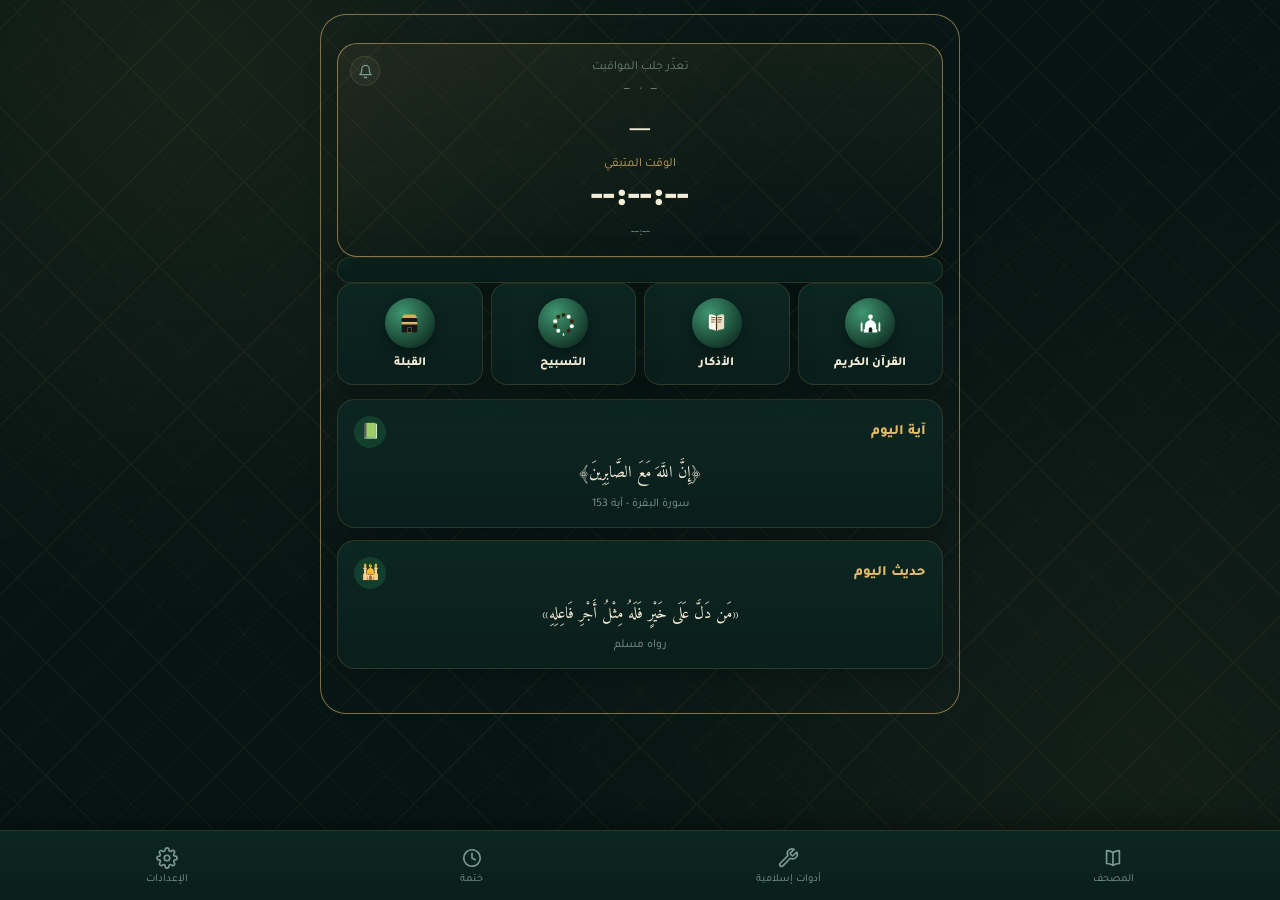
<file: index.html>
<!DOCTYPE html>
<html lang="ar" dir="rtl">
<head>
  <!-- Google tag (gtag.js) -->
<script async src="https://www.googletagmanager.com/gtag/js?id=G-MJ3BV8DRF7"></script>
<script>
  window.dataLayer = window.dataLayer || [];
  function gtag(){dataLayer.push(arguments);}
  gtag('js', new Date());

  gtag('config', 'G-MJ3BV8DRF7');
</script>
<meta charset="UTF-8">
<meta name="viewport" content="width=device-width, initial-scale=1.0, viewport-fit=cover">
<title>ًصــلاتي </title>
<link rel="preconnect" href="https://fonts.googleapis.com">
<link href="https://fonts.googleapis.com/css2?family=Amiri:wght@400;700&family=Tajawal:wght@300;400;500;700;800&family=Cairo:wght@300;400;500;700;800&family=Almarai:wght@300;400;700;800&display=swap" rel="stylesheet">
<link rel="apple-touch-icon" href="[data-uri]">
<meta name="apple-mobile-web-app-capable" content="yes">
<meta name="apple-mobile-web-app-status-bar-style" content="black-translucent">
<meta name="apple-mobile-web-app-title" content="صــلاتي">
<meta name="theme-color" content="#0d2b28">
<meta name="mobile-web-app-capable" content="yes">
<link rel="manifest" href="manifest.json">
<link rel="stylesheet" href="styles/stories.css">
<style>
  :root{
    --night:#061513;
    --night-2:#0a1e1b;
    --panel:#0c2622;
    --gold:#cc9a3f;
    --gold-soft:#e0b869;
    --cream:#f4ecd8;
    --muted:#7c9a92;
    --line:rgba(224,184,105,0.15);
    --danger:#c1543f;
    --font-scale:1;
  }
  body.light-mode{
    --night:#f6f1e4;
    --night-2:#ffffff;
    --panel:#ffffff;
    --gold:#b8863a;
    --gold-soft:#9c6f2b;
    --cream:#2b2620;
    --muted:#7a7266;
    --line:rgba(184,134,58,0.25);
    --danger:#c1543f;
  }
  *{box-sizing:border-box; margin:0; padding:0;}
  html{min-height:100%;}
  html{font-size:calc(16px * var(--font-scale, 1));}
  body{
    font-family:var(--app-font,'Tajawal'), sans-serif;
    background:
      radial-gradient(circle at 15% 8%, rgba(224,184,105,0.08), transparent 40%),
      radial-gradient(circle at 90% 85%, rgba(224,184,105,0.06), transparent 45%),
      var(--night);
    color:var(--cream);
    min-height:100%;
    padding-bottom:calc(90px + env(safe-area-inset-bottom));
    padding-top:env(safe-area-inset-top);
    transition:background-color .3s ease, color .3s ease;
  }

  /* geometric star pattern overlay */
  .pattern-bg{
    position:fixed; inset:0; z-index:0; pointer-events:none; opacity:0.05;
    background-image:
      repeating-linear-gradient(45deg, var(--gold-soft) 0 1px, transparent 1px 40px),
      repeating-linear-gradient(-45deg, var(--gold-soft) 0 1px, transparent 1px 40px);
  }

  .wrap{
    position:relative; z-index:1; max-width:640px; margin:14px auto 0; padding:20px 16px 16px;
    border:1.5px solid rgba(224,184,105,0.55); border-radius:26px;
    background:rgba(255,255,255,0.012);
  }

  header.top{
    margin-bottom:8px;
  }
  .greet-row{
    display:flex; align-items:center; justify-content:space-between; gap:10px;
  }
  .header-icon-group{display:flex; align-items:center; gap:8px;}
  .menu-btn, .crescent-badge, .bell-badge, .heart-badge{
    width:36px; height:36px; flex:none; border-radius:50%;
    display:flex; align-items:center; justify-content:center;
    background:none; border:none;
    color:var(--cream); cursor:pointer; position:relative;
  }
  .menu-btn svg, .crescent-badge svg, .bell-badge svg, .heart-badge svg{width:20px; height:20px;}
  .crescent-badge{color:var(--gold-soft);}
  .bell-badge .bell-dot{
    position:absolute; top:6px; left:7px; width:8px; height:8px; border-radius:50%;
    background:var(--gold); box-shadow:0 0 0 2px var(--night);
  }
  .greet-center{flex:1; text-align:center;}
  .greet-title{
    font-family:'Amiri', serif; font-weight:700; font-size:1.4rem; color:var(--gold-soft);
  }
  .greet-title .wave{display:inline-block;}
  .greet-sub{color:var(--gold-soft); font-size:0.8rem; margin-top:5px;}
  .greet-loc{
    color:var(--muted); font-size:0.72rem; margin-top:6px; cursor:pointer; opacity:0.8;
    display:inline-flex; align-items:center; gap:4px; justify-content:center; width:100%;
  }
  .next-prayer-card .greet-loc{margin-top:0; margin-bottom:8px; font-size:0.78rem;}
  .greet-loc:hover{color:var(--gold-soft); opacity:1;}
  .greet-loc svg{width:10px; height:10px;}
  .greet-date{color:var(--muted); font-size:0.74rem; margin-top:2px;}
  .greet-streak{
    display:inline-flex; align-items:center; gap:4px; margin-top:7px; cursor:pointer;
    background:rgba(224,184,105,0.12); border:1px solid var(--line); border-radius:20px;
    padding:4px 11px; font-size:0.72rem; color:var(--gold-soft); font-weight:700;
  }
  .greet-streak:hover{border-color:var(--gold-soft);}

  .divider{
    display:flex; align-items:center; gap:10px; margin:12px 0 10px; opacity:0.85;
  }
  .divider .l{flex:1; height:1px; background:linear-gradient(to left, var(--line), transparent);}
  .divider .r{flex:1; height:1px; background:linear-gradient(to right, var(--line), transparent);}
  .divider svg{width:20px; height:20px; opacity:0.8;}

  /* prayer card */
  .card{
    background:linear-gradient(180deg, var(--panel), var(--night-2));
    border:1px solid var(--line);
    border-radius:18px;
    padding:20px;
    box-shadow:0 10px 30px rgba(0,0,0,0.25);
  }
  #prayerCard{padding:14px 16px;}
  .loc-row{
    display:flex; justify-content:space-between; align-items:center; margin-bottom:8px;
    font-size:0.78rem; color:var(--muted);
  }
  .loc-row .city{color:var(--gold-soft); font-weight:700;}
  .loc-row button{
    background:none; border:1px solid var(--line); color:var(--muted);
    padding:4px 9px; border-radius:8px; font-family:inherit; font-size:0.7rem; cursor:pointer;
  }
  .loc-row button:hover{color:var(--gold-soft); border-color:var(--gold-soft);}

  .hijri-date{ text-align:center; color:var(--muted); font-size:0.72rem; margin-bottom:8px;}

  .next-prayer{
    text-align:center; padding:8px 6px 10px;
    border-bottom:1px dashed var(--line);
    margin-bottom:8px;
  }
  .next-prayer .lbl{font-size:0.66rem; color:var(--muted); letter-spacing:1px;}
  .next-prayer .name{
    font-family:'Amiri', serif; font-size:1.15rem; color:var(--gold-soft); font-weight:700; margin:2px 0;
  }
  .next-prayer .countdown{
    font-size:1.15rem; font-weight:800; color:var(--cream); letter-spacing:1px;
    font-variant-numeric: tabular-nums;
  }

  .prayer-grid{
    display:flex; flex-direction:column; gap:3px;
  }
  .prayer-cell{
    display:flex; align-items:center; justify-content:space-between;
    text-align:right; padding:3px 9px; border-radius:8px;
    background:rgba(255,255,255,0.02);
    border:1px solid transparent;
    transition:all .3s ease;
  }
  .prayer-cell.active{
    border-color:var(--gold);
    background:rgba(204,154,63,0.12);
    box-shadow:0 0 18px rgba(204,154,63,0.25);
  }
  .prayer-cell .p-name{font-size:0.68rem; color:var(--muted); margin-bottom:0;}
  .prayer-cell.active .p-name{color:var(--gold-soft);}
  .prayer-cell .p-time{font-size:0.76rem; font-weight:700; font-variant-numeric: tabular-nums;}

  /* quran section */
  .reciter-badge{
    display:flex; align-items:center; justify-content:center; gap:8px;
    margin-bottom:14px; color:var(--muted); font-size:0.85rem;
  }
  .reciter-badge b{color:var(--gold-soft); font-family:'Amiri', serif; font-size:1.05rem;}

  .search-box{
    width:100%; padding:11px 16px; border-radius:12px;
    background:rgba(0,0,0,0.2); border:1px solid var(--line);
    color:var(--cream); font-family:var(--app-font,'Tajawal'), sans-serif; font-size:0.9rem;
    margin-bottom:14px;
  }
  .search-box::placeholder{color:var(--muted);}
  .search-box:focus{outline:none; border-color:var(--gold-soft);}

  .surah-list{
    max-height:420px; overflow-y:auto;
    border-radius:14px;
    border:1px solid var(--line);
  }
  .surah-list::-webkit-scrollbar{width:6px;}
  .surah-list::-webkit-scrollbar-thumb{background:var(--line); border-radius:6px;}
  .tafsir-inline-panel{
    max-height:0; overflow:hidden; transition:max-height .35s ease;
    background:rgba(0,0,0,0.15); border-bottom:1px solid var(--line);
  }
  .tafsir-inline-panel.open{max-height:2000px; overflow-y:auto;}
  .tafsir-inline-panel-inner{padding:14px 16px;}
  .tafsir-surah-title{
    font-weight:800; color:var(--gold-soft); font-size:0.9rem; margin-bottom:10px; text-align:center;
  }
  .tafsir-ayah-item{
    font-family:var(--app-font,'Tajawal'), sans-serif; font-size:0.82rem; line-height:1.9; color:var(--cream);
    padding:8px 0; border-bottom:1px dashed var(--line);
  }
  .tafsir-ayah-num{
    display:inline-flex; align-items:center; justify-content:center;
    width:20px; height:20px; border-radius:50%; margin-left:6px;
    background:rgba(224,184,105,0.15); color:var(--gold-soft); font-size:0.68rem; font-weight:700;
  }

  /* ============ خطة ختم القرآن ============ */
  .khatma-ring-wrap{position:relative; width:140px; height:140px; margin:6px auto 18px;}
  .khatma-ring-wrap svg{position:absolute; inset:0; width:100%; height:100%; transform:rotate(-90deg);}
  .khatma-ring-track{stroke:rgba(255,255,255,0.08);}
  .khatma-ring-fill{stroke:var(--gold-soft); stroke-linecap:round; transition:stroke-dashoffset .6s ease;}
  .khatma-ring-inner{
    position:absolute; inset:0; display:flex; flex-direction:column; align-items:center; justify-content:center;
  }
  .khatma-ring-pct{font-size:1.5rem; font-weight:800; color:var(--gold-soft); font-variant-numeric: tabular-nums;}
  .khatma-ring-label{font-size:0.7rem; color:var(--muted); margin-top:2px;}
  .khatma-stats{display:flex; justify-content:space-between; gap:8px; margin-bottom:14px;}
  .khatma-stat{
    flex:1; text-align:center; background:rgba(0,0,0,0.15); border:1px solid var(--line);
    border-radius:12px; padding:10px 4px;
  }
  .khatma-stat-num{display:block; font-size:1.1rem; font-weight:800; color:var(--cream); font-variant-numeric: tabular-nums;}
  .khatma-stat-lbl{display:block; font-size:0.64rem; color:var(--muted); margin-top:3px;}
  .khatma-status{text-align:center; font-size:0.82rem; color:var(--gold-soft); line-height:1.7; margin-bottom:4px;}

  /* ============ سلسلة الالتزام ============ */
  .streak-summary{text-align:center; margin-bottom:6px;}
  .streak-summary-num{font-size:2.6rem; font-weight:800; color:var(--gold-soft); font-variant-numeric: tabular-nums;}
  .streak-summary-lbl{font-size:0.85rem; color:var(--muted); margin-top:-6px;}
  .streak-hint{text-align:center; color:var(--muted); font-size:0.76rem; line-height:1.8; margin:10px 0 20px;}
  .streak-grid{display:grid; grid-template-columns:repeat(7, 1fr); gap:6px; margin-bottom:16px;}
  .streak-day{aspect-ratio:1/1; border-radius:8px; background:rgba(255,255,255,0.04); border:1px solid var(--line);}
  .streak-day.active{background:linear-gradient(180deg, var(--gold-soft), var(--gold)); border-color:var(--gold);}
  .streak-legend{display:flex; justify-content:center; gap:16px; font-size:0.72rem; color:var(--muted);}
  .streak-legend-item{display:flex; align-items:center; gap:6px;}
  .streak-dot{width:12px; height:12px; border-radius:4px; background:rgba(255,255,255,0.06); border:1px solid var(--line); display:inline-block;}
  .streak-dot.active{background:linear-gradient(180deg, var(--gold-soft), var(--gold)); border-color:var(--gold);}

  .surah-row{
    display:flex; align-items:center; gap:12px;
    padding:11px 14px;
    border-bottom:1px solid var(--line);
    cursor:pointer;
    transition:background .2s;
  }
  .surah-row:last-child{border-bottom:none;}
  .surah-row:hover{background:rgba(224,184,105,0.06);}
  .surah-row.playing{background:rgba(204,154,63,0.14);}
  .surah-row.audio-loading{background:rgba(224,150,60,0.22); border:1px solid rgba(224,150,60,0.55);}
  .surah-row.audio-loading .s-name{color:#f0a94e;}
  .surah-row .num{
    width:30px; height:30px; flex:none;
    border:1px solid var(--line); border-radius:50%;
    display:flex; align-items:center; justify-content:center;
    font-size:0.75rem; color:var(--muted);
  }
  .surah-row.playing .num{border-color:var(--gold); color:var(--gold-soft);}
  .surah-row .s-name{font-family:'Amiri', serif; font-size:1.05rem; flex:1;}
  .surah-row.playing .s-name{color:var(--gold-soft);}
  .surah-row .icon{width:16px; height:16px; opacity:0; flex:none;}
  .surah-row.playing .icon{opacity:1;}

  footer.note{
    text-align:center; color:var(--muted); font-size:0.72rem; margin:26px 0 10px; line-height:1.8;
  }

  /* المشغل: بطاقة ضمن الصفحة بنفس حجم بطاقة دعاء اليوم */
  .player-bar{
    position:relative; margin-bottom:14px;
  }
  #quranOverlay.khatma-mode .player-bar{display:none;}
  .player-inner{
    background:linear-gradient(180deg, var(--panel), var(--night-2));
    border:1px solid var(--line);
    border-radius:18px;
    padding:14px;
    box-shadow:0 10px 30px rgba(0,0,0,0.25);
    display:none;
  }
  .player-inner.show{display:block;}

  .qp-head{display:flex; align-items:center; justify-content:space-between; margin-bottom:14px;}
  .qp-head-title{display:flex; align-items:center; gap:8px; color:var(--cream); font-weight:800; font-size:0.9rem;}
  .qp-head-icon{width:20px; height:20px; color:var(--gold-soft); flex:none; display:flex;}
  .qp-head-icon svg{width:100%; height:100%;}
  .qp-playlist-btn{
    display:flex; align-items:center; gap:6px; background:rgba(255,255,255,0.04); border:1px solid var(--line);
    color:var(--muted); font-family:var(--app-font,'Tajawal'), sans-serif; font-size:0.7rem; font-weight:700;
    border-radius:10px; padding:6px 10px; cursor:pointer;
  }
  .qp-playlist-btn svg{width:14px; height:14px;}
  .qp-playlist-btn:hover{border-color:var(--gold-soft); color:var(--gold-soft);}
  .qp-head-actions{display:flex; align-items:center; gap:8px;}
  .qp-minimize-btn{
    width:30px; height:30px; flex:none; border-radius:10px;
    background:rgba(255,255,255,0.04); border:1px solid var(--line); color:var(--muted);
    display:flex; align-items:center; justify-content:center; cursor:pointer;
  }
  .qp-minimize-btn svg{width:16px; height:16px; transition:transform .25s ease;}
  .qp-minimize-btn:hover{border-color:var(--gold-soft); color:var(--gold-soft);}

  /* الوضع المصغّر للمشغل */
  .player-inner.minimized{padding:10px 14px;}
  .player-inner.minimized .qp-head{margin-bottom:8px;}
  .player-inner.minimized .qp-head-title span:last-child{display:none;}
  .player-inner.minimized .qp-playlist-btn{display:none;}
  .player-inner.minimized .qp-minimize-btn svg{transform:rotate(180deg);}
  .player-inner.minimized .qp-main{margin-bottom:8px; gap:10px;}
  .player-inner.minimized .qp-avatar{width:44px; height:44px; font-size:1rem;}
  .player-inner.minimized .qp-info .cur-name{font-size:0.92rem;}
  .player-inner.minimized .qp-info .cur-sub{display:none;}
  .player-inner.minimized .qp-pills{display:none;}
  .player-inner.minimized .qp-badge{display:none;}
  .player-inner.minimized .progress-row{margin-bottom:8px;}
  .player-inner.minimized .qp-skip{display:none;}
  .player-inner.minimized .qp-controls{gap:10px;}
  .player-inner.minimized .play-btn{width:38px; height:38px;}
  .player-inner.minimized .play-btn svg{width:16px; height:16px;}
  .player-inner.minimized #prevBtn svg, .player-inner.minimized #nextBtn svg{width:17px; height:17px;}
  .player-inner.minimized .qp-actions{display:none;}

  .qp-main{display:flex; align-items:center; gap:12px; margin-bottom:14px;}
  .qp-avatar{
    width:72px; height:72px; border-radius:50%; flex:none;
    background:radial-gradient(circle at 35% 28%, rgba(224,184,105,0.35), rgba(0,0,0,0.3));
    border:2.5px solid var(--gold-soft);
    display:flex; align-items:center; justify-content:center; font-size:1.55rem; color:var(--gold-soft);
    box-shadow:0 0 0 3px rgba(224,184,105,0.15), 0 4px 14px rgba(0,0,0,0.4);
  }
  .qp-avatar svg{width:60%; height:60%;}
  .qp-info{flex:1; min-width:0;}
  .qp-info .cur-name{font-family:'Amiri', serif; color:var(--cream); font-size:1.2rem; font-weight:700; white-space:nowrap; overflow:hidden; text-overflow:ellipsis;}
  .cur-name-row{display:flex; align-items:center; flex-wrap:wrap; gap:8px; min-width:0;}
  .cur-name-row .cur-name{flex:1; min-width:0;}
  .cur-loading{
    display:inline-flex; align-items:center; gap:6px; flex:none;
    background:rgba(224,184,105,0.14); border:1px solid rgba(224,184,105,0.4); border-radius:20px;
    padding:3px 10px; color:var(--gold-soft); font-size:0.68rem; font-weight:700;
  }
  .cur-loading-playing{background:rgba(62,224,117,0.14); border-color:rgba(62,224,117,0.4); color:#3ee075;}
  .cur-loading-paused{background:rgba(255,255,255,0.06); border-color:var(--line); color:var(--muted);}
  .cur-loading-spin{
    display:inline-block; width:11px; height:11px; flex:none; border-radius:50%;
    border:2px solid rgba(224,184,105,0.3); border-top-color:var(--gold-soft);
    animation:cur-loading-spin .7s linear infinite;
  }
  @keyframes cur-loading-spin{ to{ transform:rotate(360deg); } }
  .qp-info .cur-sub{font-size:0.8rem; color:var(--gold-soft); margin-top:3px; font-weight:700;}
  .qp-pills{display:flex; gap:8px; margin-top:8px;}
  .qp-pill{
    display:flex; align-items:center; gap:4px;
    background:rgba(255,255,255,0.05); border:1px solid var(--line); color:var(--muted);
    font-size:0.66rem; font-weight:700; border-radius:20px; padding:4px 10px;
    font-variant-numeric: tabular-nums;
  }
  .qp-pill svg{width:11px; height:11px; flex:none;}
  .qp-badge{
    flex:none; width:56px; height:72px; border-radius:16px; position:relative;
    background:linear-gradient(180deg, rgba(224,184,105,0.2), rgba(224,184,105,0.04));
    border:1.5px solid var(--gold-soft); color:var(--gold-soft);
    display:flex; flex-direction:column; align-items:center; justify-content:center; gap:4px;
    box-shadow:inset 0 0 0 3px rgba(224,184,105,0.12);
  }
  .qp-badge svg{width:22px; height:22px;}
  .qp-badge-txt{font-size:0.52rem; text-align:center; line-height:1.25; font-weight:800;}

  .controls{display:flex; align-items:center; justify-content:center; gap:16px;}
  .controls button{
    background:none; border:none; cursor:pointer; color:var(--cream);
    display:flex; align-items:center; justify-content:center;
  }
  .controls svg{width:20px; height:20px;}
  .play-btn{
    width:48px; height:48px; border-radius:50%;
    background:linear-gradient(180deg, var(--gold-soft), var(--gold)); color:var(--night) !important;
    box-shadow:0 4px 14px rgba(224,184,105,0.4);
  }
  .play-btn svg{width:21px; height:21px;}
  .qp-skip{position:relative; flex-direction:column !important; gap:0 !important; color:var(--muted);}
  .qp-skip svg{width:18px; height:18px;}
  .qp-skip span{font-size:0.55rem; font-weight:800; margin-top:-3px;}
  .qp-skip:hover{color:var(--gold-soft);}

  .progress-row{display:flex; align-items:center; gap:8px; font-size:0.7rem; color:var(--muted); font-variant-numeric: tabular-nums; margin-bottom:12px;}
  .progress-track{
    flex:1; height:5px; border-radius:3px; background:rgba(255,255,255,0.1); position:relative; cursor:pointer;
  }
  .progress-fill{
    position:absolute; right:0; top:0; height:100%; border-radius:3px;
    background:linear-gradient(to left, var(--gold-soft), var(--gold));
    width:0%;
  }
  .progress-handle{
    position:absolute; top:50%; right:0%; width:14px; height:14px; border-radius:50%;
    background:var(--gold-soft); border:2px solid var(--night-2);
    transform:translate(50%, -50%); box-shadow:0 2px 6px rgba(0,0,0,0.45); pointer-events:none;
  }

  .qp-actions{
    display:flex; justify-content:space-between; margin-top:14px; padding-top:12px; border-top:1px solid var(--line);
  }
  .qp-action{
    background:none; border:none; cursor:pointer; color:var(--muted);
    display:flex; flex-direction:column; align-items:center; gap:5px; font-size:0.62rem; font-weight:700;
    font-family:var(--app-font,'Tajawal'), sans-serif; flex:1;
  }
  .qp-action svg{width:19px; height:19px;}
  .qp-action:hover{color:var(--gold-soft);}
  .qp-action.active{color:var(--gold-soft);}
  .qp-action.active svg{fill:rgba(224,184,105,0.22);}

  /* ============ أذكار الصباح والمساء ============ */
  .azkar-tabs-grid{
    display:grid; grid-template-columns:1fr 1fr; gap:10px; margin-bottom:0;
  }
  #azkarOverlay.tasbeeh-only .azkar-tabs-grid{display:none;}
  #azkarOverlay.tasbeeh-only .azkar-cards-grid{display:none;}
  #azkarOverlay.tasbeeh-only .azkar-hero{display:none;}
  #azkarOverlay.tasbeeh-only .azkar-verse-card{display:none;}
  #azkarOverlay.panel-open .azkar-hero{display:none;}
  #azkarOverlay.panel-open .azkar-cards-grid{display:none;}
  #azkarOverlay.panel-open .azkar-verse-card{display:none;}
  .azkar-back-btn{
    background:none; border:1px solid var(--line); border-radius:20px; color:var(--gold-soft);
    font-size:0.82rem; font-weight:700; padding:8px 14px; cursor:pointer;
    font-family:var(--app-font,'Tajawal'), sans-serif; flex:none;
  }
  .azkar-back-btn:hover{border-color:var(--gold-soft);}
  .azkar-tab{
    display:flex; align-items:center; gap:12px;
    width:100%; text-align:right; padding:12px 14px; border-radius:12px;
    background:rgba(0,0,0,0.2); border:1px solid var(--line); cursor:pointer;
    font-family:var(--app-font,'Tajawal'), sans-serif; font-weight:700; font-size:0.9rem;
    color:var(--cream); transition:all .25s ease;
  }
  .azkar-tab-icon{
    width:36px; height:36px; flex:none; border-radius:10px;
    display:flex; align-items:center; justify-content:center; font-size:1.1rem;
    background:rgba(224,184,105,0.12);
  }
  .azkar-tab-label{flex:1;}
  .azkar-tab .chev{width:18px; height:18px; flex:none; color:var(--muted); transition:transform .25s ease;}
  .azkar-tab.active{
    background:linear-gradient(180deg, var(--panel), var(--night-2));
    border-color:var(--gold);
  }

  /* ============ شاشة الأذكار المزخرفة الجديدة ============ */
  .azkar-hero{text-align:center; padding:6px 10px 20px;}
  .azkar-hero-title{
    font-family:'Amiri', serif; font-weight:700; font-size:2rem; color:var(--gold-soft);
    letter-spacing:1px; text-shadow:0 0 20px rgba(224,184,105,0.25);
  }
  .azkar-hero-sub{color:var(--muted); font-size:0.85rem; margin-top:6px;}

  .azkar-cards-grid{display:grid; grid-template-columns:1fr 1fr; gap:12px; margin-bottom:16px;}
  .azkar-card{
    position:relative; border:1.5px solid rgba(224,184,105,0.55); border-radius:20px;
    padding:22px 12px 16px; text-align:center; cursor:pointer;
    background:linear-gradient(180deg, var(--panel), var(--night-2));
    box-shadow:0 10px 26px rgba(0,0,0,0.3);
    font-family:var(--app-font,'Tajawal'), sans-serif;
  }
  .azkar-card-icon{
    width:74px; height:74px; border-radius:50%; margin:0 auto 14px;
    display:flex; align-items:center; justify-content:center; font-size:2rem;
    border:2px solid rgba(224,184,105,0.5);
  }
  .ac-sabah{background:radial-gradient(circle at 40% 35%, #6b3a17, #2a1608 75%);}
  .ac-masaa{background:radial-gradient(circle at 40% 35%, #1c2a4a, #0a1024 75%);}
  .ac-other{background:radial-gradient(circle at 40% 35%, #5a4212, #2a1e08 75%);}
  .ac-names{background:radial-gradient(circle at 40% 35%, #163d2e, #081a12 75%);}
  .azkar-card-title{font-weight:800; color:var(--cream); font-size:1.02rem; margin-bottom:6px;}
  .azkar-card-desc{color:var(--muted); font-size:0.72rem; line-height:1.6; margin-bottom:14px; min-height:34px;}
  .azkar-card-badge{
    display:inline-flex; align-items:center; gap:6px;
    border:1px solid var(--gold-soft); border-radius:20px; padding:5px 14px;
    color:var(--gold-soft); font-size:0.78rem; font-weight:700; font-variant-numeric: tabular-nums;
  }

  .azkar-verse-card{
    display:flex; align-items:center; gap:14px; margin-bottom:16px;
    border:1px solid var(--gold-soft); border-radius:18px; padding:16px;
    background:linear-gradient(180deg, var(--panel), var(--night-2));
  }
  .azkar-verse-icon{font-size:1.8rem; flex:none;}
  .azkar-verse-text{flex:1; text-align:center;}
  .azkar-verse-ayah{font-family:'Amiri', serif; color:var(--gold-soft); font-size:1.05rem; font-weight:700;}
  .azkar-verse-ref{color:var(--muted); font-size:0.72rem; margin-top:4px;}
  .azkar-tab.active .chev{transform:rotate(180deg); color:var(--gold-soft);}

  .azkar-panels{margin-top:12px;}

  .azkar-panel{
    max-height:0; overflow:hidden;
    transition:max-height .35s ease;
  }
  .azkar-panel.open{max-height:6000px; margin-bottom:10px;}

  .azkar-progress{
    display:flex; align-items:center; gap:10px; margin:16px 0 16px;
  }
  .azkar-progress .bar{
    flex:1; height:7px; border-radius:4px; background:rgba(255,255,255,0.08); overflow:hidden;
  }
  .azkar-progress .bar-fill{
    height:100%; border-radius:4px;
    background:linear-gradient(to left, var(--gold-soft), var(--gold));
    width:0%; transition:width .3s ease;
  }
  .azkar-progress .count-txt{
    font-size:0.75rem; color:var(--muted); white-space:nowrap; font-variant-numeric: tabular-nums;
  }
  .azkar-reset{
    background:none; border:1px solid var(--line); color:var(--muted);
    padding:5px 12px; border-radius:8px; font-family:inherit; font-size:0.72rem; cursor:pointer; white-space:nowrap;
  }
  .azkar-reset:hover{color:var(--gold-soft); border-color:var(--gold-soft);}

  .azkar-list{display:flex; flex-direction:column; gap:12px;}
  .azkar-item{
    position:relative; display:flex; flex-direction:column; gap:10px;
    background:linear-gradient(180deg, var(--panel), var(--night-2));
    border:1px solid var(--gold-soft);
    border-radius:16px;
    padding:14px 14px 12px;
    cursor:pointer;
    transition:all .25s ease;
    -webkit-tap-highlight-color:transparent;
    user-select:none;
    margin-bottom:10px;
  }
  .azkar-item:active{transform:scale(0.985);}
  .azkar-item .a-top-row{display:flex; align-items:center; justify-content:space-between;}
  .azkar-item .a-fav-btn, .azkar-item .a-copy-btn, .azkar-item .a-bookmark-btn{
    border:none; background:none; color:var(--muted); cursor:pointer;
    display:flex; align-items:center; justify-content:center; padding:2px;
  }
  .azkar-item .a-fav-btn svg, .azkar-item .a-copy-btn svg, .azkar-item .a-bookmark-btn svg{width:18px; height:18px;}
  .azkar-item .a-fav-btn:hover, .azkar-item .a-copy-btn:hover, .azkar-item .a-bookmark-btn:hover{color:var(--gold-soft);}
  .azkar-item .a-fav-btn.fav-active{color:#e0546b;}
  .azkar-item .a-fav-btn.fav-active svg{fill:#e0546b;}
  .azkar-item .a-bookmark-btn.bm-active{color:var(--gold-soft);}
  .azkar-item .a-bookmark-btn.bm-active svg{fill:var(--gold-soft);}
  .azkar-item .a-body{flex:1; min-width:0; text-align:right;}
  .azkar-item .a-label{
    font-weight:800; font-size:0.82rem; color:var(--gold-soft); margin-bottom:8px;
  }
  .azkar-item .a-text{
    font-family:var(--app-font,'Tajawal'), sans-serif; font-size:1.05rem; line-height:1.9; color:var(--cream); font-weight:500;
  }
  .azkar-item .a-virtue{
    font-size:0.75rem; color:var(--muted); margin-top:8px; line-height:1.7;
  }
  .azkar-item .a-bottom-row{display:flex; align-items:center; justify-content:space-between; margin-top:2px;}
  .azkar-item .a-times{font-size:0.76rem; color:var(--muted);}
  .azkar-item .a-times b{color:var(--gold-soft); font-variant-numeric: tabular-nums;}
  .azkar-item.done{opacity:0.6;}
  .azkar-item.done .a-text{text-decoration:line-through; text-decoration-color:var(--muted);}
  .azkar-item.done .a-times b{color:#3ee075;}

  /* ============ فلاتر (المفضلة/مقروءة/الكل) ============ */
  .azkar-filter-pills{display:flex; gap:8px; margin-bottom:14px;}
  .azkar-filter-pill{
    flex:1; text-align:center; padding:9px 6px; border-radius:20px;
    border:1px solid var(--line); background:none; color:var(--muted);
    font-size:0.82rem; font-weight:700; cursor:pointer; font-family:var(--app-font,'Tajawal'), sans-serif;
  }
  .azkar-filter-pill.active{
    background:linear-gradient(180deg, var(--gold-soft), var(--gold)); color:var(--night); border-color:var(--gold);
  }
  .azkar-filter-empty{text-align:center; color:var(--muted); font-size:0.85rem; padding:30px 0;}

  /* ============ بطاقة الحديث + شارة العدد أعلى أذكار الصباح/المساء ============ */
  .azkar-hero-card{
    position:relative; border-radius:18px; overflow:hidden; padding:22px 16px;
    margin-bottom:14px; text-align:center; min-height:110px;
    display:flex; flex-direction:column; align-items:center; justify-content:center;
    border:1px solid var(--gold-soft);
  }
  .ah-sabah{background:radial-gradient(ellipse at 50% 120%, #e08a3d 0%, #7a4a1f 35%, #1c2a3a 75%, #0a0e18 100%);}
  .ah-masaa{background:radial-gradient(ellipse at 70% 20%, #2a3a6a 0%, #16213d 40%, #0a0e18 100%);}
  .ah-icon{font-size:1.6rem; margin-bottom:10px;}
  .ah-text{font-family:var(--app-font,'Tajawal'), sans-serif; font-weight:700; font-size:1.05rem; color:#fff; line-height:1.8; text-shadow:0 2px 8px rgba(0,0,0,0.6);}
  .ah-source{color:rgba(255,255,255,0.75); font-size:0.7rem; margin-top:8px;}

  .azkar-count-badge{
    text-align:center; color:var(--gold-soft); font-weight:700; font-size:0.85rem;
    margin-bottom:14px; font-variant-numeric: tabular-nums;
  }

  .azkar-markall-btn{
    display:block; width:100%; margin-top:6px; padding:14px; border:none; border-radius:24px;
    background:linear-gradient(180deg, var(--gold-soft), var(--gold)); color:var(--night);
    font-weight:800; font-size:0.92rem; cursor:pointer; font-family:var(--app-font,'Tajawal'), sans-serif;
  }

  /* ============ بطاقات الأدعية الأخرى ============ */
  .azkar-other-filters{display:none;}
  .adua-card{
    position:relative; background:linear-gradient(180deg, var(--panel), var(--night-2));
    border:1px solid var(--gold-soft); border-radius:16px; padding:16px 14px; margin-bottom:10px;
  }
  .adua-title{font-weight:800; color:var(--gold-soft); font-size:0.9rem; margin-bottom:8px; text-align:right;}
  .adua-text{font-family:var(--app-font,'Tajawal'), sans-serif; font-size:1rem; font-weight:500; line-height:1.9; color:var(--cream); text-align:right;}
  .adua-actions{display:flex; align-items:center; gap:16px; margin-top:12px; padding-top:10px; border-top:1px dashed var(--line);}
  .adua-actions button{background:none; border:none; color:var(--muted); cursor:pointer; display:flex; align-items:center;}
  .adua-actions button svg{width:17px; height:17px;}
  .adua-actions button:hover{color:var(--gold-soft);}
  .adua-actions button.fav-active{color:#e0546b;}

  /* ============ اختيار القارئ / المصحف / السورة / التفسير: بنفس تصميم أيقونات الأذكار ============ */
  .quran-icon-row{
    display:grid; grid-template-columns:1fr 1fr; gap:10px; margin-bottom:16px;
  }
  .quran-icon-btn{
    display:flex; align-items:center; gap:12px;
    width:100%; text-align:right; padding:12px 14px; border-radius:12px;
    background:rgba(0,0,0,0.2); border:1px solid var(--line); cursor:pointer;
    font-family:var(--app-font,'Tajawal'), sans-serif; font-weight:700; font-size:0.9rem;
    color:var(--cream); transition:all .25s ease;
  }
  .quran-icon-btn.full{grid-column:1 / -1;}
  .qib-icon{
    width:36px; height:36px; flex:none; border-radius:10px;
    display:flex; align-items:center; justify-content:center; font-size:1.1rem;
    background:rgba(224,184,105,0.12);
  }
  .qib-text{flex:1; display:flex; flex-direction:column; align-items:flex-start; gap:2px; min-width:0;}
  .qib-label{flex:1; font-size:0.9rem; color:var(--cream);}
  .qib-sub{font-size:0.72rem; color:var(--gold-soft); font-family:'Amiri', serif;}
  .quran-icon-btn .chev{width:18px; height:18px; flex:none; color:var(--muted); transition:transform .25s ease;}
  .quran-icon-btn.open{
    background:linear-gradient(180deg, var(--panel), var(--night-2));
    border-color:var(--gold);
  }
  .quran-icon-btn.open .chev{transform:rotate(180deg); color:var(--gold-soft);}

  .reciter-panel{max-height:0; overflow:hidden; transition:max-height .35s ease; margin-bottom:0;}
  .reciter-panel.open{max-height:400px; margin-bottom:14px;}
  #surahPanel.open{max-height:500px;}
  #tafsirPanel.open{max-height:900px; overflow-y:auto;}
  #khatmaPanel.open{max-height:700px; overflow-y:auto;}

  .reciter-list{
    max-height:400px; overflow-y:auto;
    border-radius:14px; border:1px solid var(--line);
  }
  .reciter-row{
    display:flex; align-items:center; justify-content:space-between;
    padding:11px 14px; border-bottom:1px solid var(--line);
    cursor:pointer; transition:background .2s;
  }
  .reciter-row:last-child{border-bottom:none;}
  .reciter-row:hover{background:rgba(224,184,105,0.06);}
  .reciter-row.active{background:rgba(204,154,63,0.14);}
  .reciter-row .r-name{font-family:'Amiri', serif; font-size:1rem;}
  .reciter-row.active .r-name{color:var(--gold-soft);}
  .reciter-row .r-check{width:16px; height:16px; opacity:0; flex:none; color:#e0b869;}
  .reciter-row.active .r-check{opacity:1;}

  .install-btn{
    display:none; align-items:center; justify-content:center; gap:8px;
    margin:14px auto 0; padding:10px 18px; border-radius:12px;
    background:linear-gradient(180deg, var(--gold-soft), var(--gold));
    color:var(--night); border:none; cursor:pointer;
    font-family:var(--app-font,'Tajawal'), sans-serif; font-weight:700; font-size:0.85rem;
    box-shadow:0 4px 14px rgba(204,154,63,0.3);
  }
  .install-btn.show{display:flex;}
  .install-btn svg{width:18px; height:18px;}

  /* ============ صف علوي: الحلقة + بطاقتا التاريخ والدعاء ============ */
  .top-row{
    display:grid; grid-template-columns:1fr 1.05fr; gap:10px; align-items:stretch;
    margin-bottom:14px;
  }
  .side-col{display:flex; flex-direction:column; gap:10px;}

  .hijri-card, .dua-card{padding:14px; position:relative; overflow:hidden;}
  .hijri-top{display:flex; align-items:center; gap:10px;}
  .hijri-icon{
    width:34px; height:34px; flex:none; border-radius:50%;
    background:rgba(224,184,105,0.14); color:var(--gold-soft);
    display:flex; align-items:center; justify-content:center;
  }
  .hijri-icon svg{width:17px; height:17px;}
  .hijri-main{font-weight:800; font-size:0.86rem; color:var(--cream);}
  .hijri-week{color:var(--gold-soft); font-size:0.74rem; margin-top:2px; font-weight:700;}
  .hijri-greg{color:var(--muted); font-size:0.66rem; margin-top:3px; font-variant-numeric: tabular-nums;}
  .hijri-divider{margin:10px 0 6px; opacity:0.6; color:var(--gold-soft);}
  .hijri-divider svg{width:14px; height:14px;}
  .hijri-ramadan{font-size:0.72rem; color:var(--muted); line-height:1.7; max-width:75%;}
  .hijri-mosque{
    position:absolute; bottom:6px; left:8px; width:64px; height:auto;
    color:var(--gold); opacity:0.35;
  }

  .dua-top{display:flex; align-items:center; gap:8px; margin-bottom:6px;}
  .dua-icon{
    width:26px; height:26px; flex:none; border-radius:50%;
    background:rgba(224,184,105,0.14); color:var(--gold-soft);
    display:flex; align-items:center; justify-content:center;
    font-size:1rem; font-weight:800; transform:scaleX(-1);
  }
  .dua-title{color:var(--gold-soft); font-weight:800; font-size:0.82rem;}
  .dua-text{
    font-family:'Amiri', serif; font-size:0.86rem; line-height:1.9; color:var(--cream);
    min-height:60px;
  }
  .dua-nav{
    position:absolute; bottom:10px; left:12px;
    width:24px; height:24px; border-radius:50%; border:1px solid var(--line);
    background:rgba(0,0,0,0.15); color:var(--muted); cursor:pointer; font-size:0.9rem;
    display:flex; align-items:center; justify-content:center;
  }
  .dua-nav:hover{border-color:var(--gold-soft); color:var(--gold-soft);}

  /* ============ بطاقة الصلاة القادمة (تصميم مستطيل مطابق للصورة) ============ */
  .next-prayer-card{
    position:relative; text-align:center; padding:22px 16px 26px;
    border:1.5px solid rgba(224,184,105,0.55); border-radius:20px;
    background:linear-gradient(180deg, rgba(224,184,105,0.06), transparent);
  }
  .next-prayer-card .name{
    font-family:'Amiri', serif; font-weight:700; font-size:1.6rem; color:var(--cream); margin-bottom:6px;
  }
  .next-prayer-card .caption{color:var(--gold-soft); font-size:0.78rem; opacity:0.85;}
  .card-dates-row{
    display:flex; align-items:center; justify-content:center; gap:8px;
    color:var(--muted); font-size:0.76rem; margin-bottom:10px; font-variant-numeric: tabular-nums;
  }
  .card-dates-sep{opacity:0.5;}
  .next-prayer-card .countdown{
    font-size:2.4rem; font-weight:800; color:var(--cream); letter-spacing:1px;
    font-variant-numeric: tabular-nums; line-height:1.2; margin:6px 0 2px;
  }
  .next-prayer-time{color:var(--muted); font-size:0.9rem; font-variant-numeric: tabular-nums;}
  .hero-bell-btn{
    position:absolute; top:12px; left:12px;
    width:30px; height:30px; border-radius:50%; z-index:2;
    background:rgba(255,255,255,0.04);
    border:1px solid var(--line); color:var(--muted);
    display:flex; align-items:center; justify-content:center; cursor:pointer;
  }
  .hero-bell-btn svg{width:15px; height:15px;}
  .hero-bell-btn.active{
    background:linear-gradient(180deg, var(--gold-soft), var(--gold)); color:var(--night); border-color:var(--gold);
  }
  .hero-bell-btn.active svg{animation:bell-ring 1.8s ease-in-out infinite;}
  @keyframes bell-ring{
    0%, 100%{transform:rotate(0);} 10%{transform:rotate(12deg);} 20%{transform:rotate(-10deg);} 30%{transform:rotate(6deg);} 40%{transform:rotate(0);}
  }

  /* ============ بوصلة القبلة المصغّرة داخل بطاقة العد التنازلي ============ */
  .hero-qibla-mini{
    display:flex; align-items:center; justify-content:center; gap:8px;
    margin-top:20px; padding-top:12px; border-top:1px solid var(--line);
    cursor:pointer; color:var(--muted); background:none; border-left:none; border-right:none; border-bottom:none;
    width:100%; font-family:inherit;
  }
  .hero-qibla-mini:hover{color:var(--gold-soft);}
  .hero-qibla-mini:hover .qibla-ring{color:var(--gold-soft);}
  .hero-qibla-compass{position:relative; width:28px; height:28px; flex:none;}
  .hero-qibla-compass svg{position:absolute; inset:0; width:100%; height:100%;}
  .hero-qibla-mini .hero-qibla-label{display:flex; flex-direction:column; align-items:flex-start; text-align:right;}
  .hero-qibla-mini .hero-qibla-title{font-size:0.74rem; font-weight:700; color:var(--gold-soft);}
  .hero-qibla-mini .hero-qibla-sub{font-size:0.66rem; margin-top:1px; font-variant-numeric: tabular-nums; direction:ltr;}

  /* ============ صف مواقيت الصلاة الأفقي ============ */
  .times-row-card{padding:12px 10px;}
  .prayer-row{
    display:flex; align-items:stretch; justify-content:space-between; gap:4px;
    overflow-x:auto; scrollbar-width:none;
  }
  .prayer-row::-webkit-scrollbar{display:none;}
  .prayer-cell{
    flex:1; min-width:0; display:flex; flex-direction:column; align-items:center; gap:4px;
    padding:7px 2px; border-radius:12px; text-align:center;
    border:1px solid transparent; transition:all .25s ease;
  }
  .prayer-cell .p-icon{font-size:1.05rem; line-height:1;}
  .prayer-cell .p-name{font-size:0.66rem; color:var(--muted); font-weight:700; white-space:nowrap;}
  .prayer-cell .p-time{font-size:0.7rem; color:var(--cream); font-variant-numeric: tabular-nums; white-space:nowrap;}
  .prayer-cell.active{
    border-color:var(--gold); background:rgba(204,154,63,0.16);
    box-shadow:0 0 16px rgba(224,184,105,0.45), inset 0 0 10px rgba(224,184,105,0.12);
    transform:translateY(-2px);
  }
  .prayer-cell.active .p-name, .prayer-cell.active .p-time{color:var(--gold-soft); font-weight:800;}
  .prayer-cell.active .p-icon{filter:drop-shadow(0 0 6px rgba(224,184,105,0.7));}

  /* ============ شبكة الوصول السريع 2×2 ============ */
  .quick-grid{display:grid; grid-template-columns:repeat(4, 1fr); gap:8px; margin-bottom:14px;}
  .grid-card{
    display:flex; flex-direction:column; align-items:center; justify-content:center; gap:8px; padding:14px 6px;
    background:linear-gradient(180deg, var(--panel), var(--night-2));
    border:1px solid var(--line); border-radius:16px; color:var(--cream);
    cursor:pointer; text-align:center; font-family:var(--app-font,'Tajawal'), sans-serif;
    box-shadow:0 10px 30px rgba(0,0,0,0.2); min-width:0; width:100%;
  }
  .grid-card:hover{border-color:var(--gold-soft);}
  .grid-card .gc-icon{
    width:50px; height:50px; flex:none; border-radius:50%;
    display:flex; align-items:center; justify-content:center;
    background:radial-gradient(circle at 35% 30%, rgba(224,184,105,0.9), var(--gold) 70%); color:var(--night);
    box-shadow:0 6px 14px rgba(0,0,0,0.3);
  }
  .grid-card .gc-icon svg{width:27px; height:27px;}
  .grid-card.gc-green .gc-icon{background:radial-gradient(circle at 35% 30%, #3f9670, #14382a 75%); color:#fff;}
  .grid-card.gc-teal .gc-icon{background:radial-gradient(circle at 35% 30%, #ecc887, #b0812f 75%); color:#fff;}
  .grid-card.gc-amber .gc-icon{background:radial-gradient(circle at 35% 30%, #e6c17a, #a8762c 75%); color:#fff;}
  .grid-card .gc-text{display:flex; flex-direction:column; gap:1px; min-width:0; align-items:center;}
  .grid-card .gc-title{font-weight:800; font-size:0.78rem; color:var(--cream); white-space:nowrap;}
  .grid-card .gc-sub{
    font-size:0.62rem; color:var(--muted); font-family:'Amiri', serif;
    white-space:nowrap; overflow:hidden; text-overflow:ellipsis; max-width:100%;
  }
  .qibla-compass{position:relative; width:34px; height:34px; flex:none;}
  .qibla-compass svg{position:absolute; inset:0; width:100%; height:100%;}
  .qibla-ring{color:var(--muted);}
  .qibla-arrow{color:#f0c419; transition:transform .5s ease;}
  .qibla-arrow .head{color:#e13b3b; fill:#e13b3b;}
  .grid-card.qibla-card .gc-sub{font-variant-numeric: tabular-nums; direction:ltr;}

  /* ============ قائمة "المزيد" ============ */
  .more-row{
    display:flex; align-items:center; gap:12px; width:100%;
    padding:14px 12px; margin-bottom:8px; border-radius:14px; cursor:pointer;
    background:rgba(0,0,0,0.2); border:1px solid var(--line); color:var(--cream);
    font-family:var(--app-font,'Tajawal'), sans-serif; text-align:right;
  }
  .more-row:last-child{margin-bottom:0;}
  .more-row:hover{border-color:var(--gold-soft);}
  .more-row .mr-icon{font-size:1.2rem; flex:none;}
  .more-row .mr-label{font-size:0.9rem; font-weight:700; flex:1;}

  /* ============ التسبيح ============ */
  .tasbeeh-progress{
    display:flex; align-items:center; justify-content:space-between; gap:10px; margin-bottom:16px;
  }
  .tasbeeh-progress .count-txt{
    font-size:0.8rem; color:var(--muted); white-space:nowrap; font-variant-numeric: tabular-nums;
  }
  .tasbeeh-item{
    background:rgba(255,255,255,0.02);
    border:1px solid var(--line);
    border-radius:14px;
    padding:16px;
    cursor:pointer;
    transition:all .25s ease;
    -webkit-tap-highlight-color:transparent;
    user-select:none;
  }
  .tasbeeh-item:active{transform:scale(0.985);}
  .tasbeeh-item .t-text{
    font-family:'Amiri', serif; font-size:1.15rem; line-height:2; color:var(--cream); text-align:center;
  }
  .tasbeeh-item .t-foot{
    display:flex; align-items:center; justify-content:space-between; margin-top:12px;
    padding-top:10px; border-top:1px dashed var(--line);
  }
  .tasbeeh-item .t-hint{font-size:0.72rem; color:var(--muted);}
  .tasbeeh-item .t-counter{
    width:38px; height:38px; border-radius:50%; flex:none;
    display:flex; align-items:center; justify-content:center;
    font-weight:800; font-size:1rem; font-variant-numeric: tabular-nums;
    border:1.5px solid var(--gold); color:var(--gold-soft);
    transition:all .2s ease;
  }
  .tasbeeh-item.done{opacity:0.5;}
  .tasbeeh-item.done .t-text{text-decoration:line-through; text-decoration-color:var(--muted);}
  .tasbeeh-item.done .t-counter{
    background:var(--gold); color:var(--night); border-color:var(--gold);
  }

  /* ============ صفحة عدّ المسبحة المتحركة (كاروسيل بسحب) ============ */
  .tc-nav-row{
    display:flex; align-items:center; justify-content:center; gap:18px; margin-bottom:6px;
  }
  .tc-arrow{
    width:34px; height:34px; border-radius:50%; flex:none;
    background:rgba(0,0,0,0.2); border:1px solid var(--line); color:var(--muted);
    display:flex; align-items:center; justify-content:center; cursor:pointer;
  }
  .tc-arrow svg{width:16px; height:16px;}
  .tc-arrow:hover{border-color:var(--gold-soft); color:var(--gold-soft);}
  .tc-position{color:var(--muted); font-size:0.78rem; font-variant-numeric: tabular-nums; min-width:54px; text-align:center;}
  .tasbeeh-carousel{touch-action:pan-y; -webkit-user-select:none; user-select:none;}
  .tc-swipe-hint{text-align:center; color:var(--muted); font-size:0.72rem; margin-top:8px;}
  .tasbeeh-carousel.swiping{transition:transform .2s ease;}
  .tc-phrase{
    font-family:'Amiri', serif; font-size:1.55rem; color:var(--gold-soft); font-weight:700;
    text-align:center; line-height:1.7; padding:0 8px;
  }
  .tc-target{display:none;}
  .tc-count-display{
    text-align:center; font-size:2.6rem; font-weight:800; color:var(--gold-soft);
    font-variant-numeric: tabular-nums; margin:4px 0 2px; line-height:1.1;
  }
  .tc-count-display.pulse{animation:tc-count-pop .3s ease;}

  .tc-count-wrap{position:relative; width:132px; height:132px; margin:20px auto 4px;}

  /* دفع عداد التسبيح لأسفل الشاشة عند فتحه منفردًا (سهولة الاستخدام بيد واحدة) */
  #azkarOverlay.tasbeeh-only .mushaf-content{display:flex; flex-direction:column; flex:1; min-height:0;}
  #azkarOverlay.tasbeeh-only .azkar-panels{flex:1; display:flex; flex-direction:column; min-height:0; margin-top:0;}
  #azkarOverlay.tasbeeh-only .azkar-panel.open{flex:1; display:flex; flex-direction:column; min-height:0; max-height:none;}
  #azkarOverlay.tasbeeh-only .tasbeeh-carousel{flex:1; display:flex; flex-direction:column; min-height:0;}
  #azkarOverlay.tasbeeh-only .tc-count-display{margin-top:auto; margin-bottom:2px;}
  #azkarOverlay.tasbeeh-only .tc-count-wrap{margin-bottom:calc(28px + env(safe-area-inset-bottom));}
  .tc-count{
    display:flex; align-items:center; justify-content:center;
    width:132px; height:132px; margin:0; border-radius:50%;
    background:radial-gradient(circle at 35% 28%, rgba(224,184,105,0.16), rgba(0,0,0,0.25) 72%);
    border:5px solid var(--gold-soft); position:relative; z-index:1;
    box-shadow:0 8px 26px rgba(0,0,0,0.4), 0 0 0 3px rgba(224,184,105,0.15), inset 0 0 18px rgba(224,184,105,0.1);
    font-family:inherit; font-size:2.5rem; font-weight:800; color:var(--cream);
    font-variant-numeric: tabular-nums; -webkit-tap-highlight-color:transparent; user-select:none; cursor:pointer;
    transition:transform .15s ease, box-shadow .15s ease; padding:0;
  }
  .tc-count:active{transform:scale(0.95); box-shadow:0 4px 14px rgba(0,0,0,0.3);}
  .tc-count.pulse{animation:tc-count-pop .3s ease;}
  @keyframes tc-count-pop{0%{transform:scale(1);} 40%{transform:scale(1.12);} 100%{transform:scale(1);}}
  .tc-actions-row{display:flex; gap:10px; margin-top:14px;}
  .tc-reset{
    flex:1; display:flex; align-items:center; gap:6px; justify-content:center;
    background:rgba(0,0,0,0.2); border:1px solid var(--line); border-radius:12px;
    padding:10px 14px; color:var(--cream); font-family:var(--app-font,'Tajawal'), sans-serif; font-weight:700; font-size:0.82rem;
    cursor:pointer;
  }
  .tc-reset svg{width:16px; height:16px;}
  .tc-reset:hover{border-color:var(--gold-soft); color:var(--gold-soft);}
  .tc-mic-btn{
    flex:1; display:flex; align-items:center; gap:6px; justify-content:center;
    background:rgba(0,0,0,0.2); border:1px solid var(--line); border-radius:12px;
    padding:10px 14px; color:var(--cream); font-family:var(--app-font,'Tajawal'), sans-serif; font-weight:700; font-size:0.82rem;
    cursor:pointer; transition:all .2s ease;
  }
  .tc-mic-btn svg{width:16px; height:16px;}
  .tc-mic-btn:hover{border-color:var(--gold-soft); color:var(--gold-soft);}
  .tc-mic-btn.listening{
    background:linear-gradient(180deg, var(--gold-soft), var(--gold)); color:var(--night); border-color:var(--gold);
    animation:tc-mic-pulse 1.4s ease-in-out infinite;
  }
  @keyframes tc-mic-pulse{
    0%, 100%{box-shadow:0 0 0 0 rgba(224,184,105,0.5);} 50%{box-shadow:0 0 0 8px rgba(224,184,105,0);}
  }
  .tc-mic-feedback{
    text-align:center; font-size:0.76rem; margin-top:10px; min-height:1.2em;
    color:var(--muted); transition:color .2s ease;
  }
  .tc-mic-feedback.match{color:#7bc47f;}
  .tc-mic-feedback.no-match{color:var(--danger);}

  /* ============ نافذة القرآن والأذكار كاملة الشاشة ============ */
  .section-overlay{
    position:fixed; inset:0; z-index:50; background:var(--night);
    display:none; flex-direction:column;
  }
  .section-overlay.open{display:flex;}
  .section-overlay .mushaf-content{
    padding:16px 16px 40px; flex:1; overflow-y:auto; -webkit-overflow-scrolling:touch; min-height:0;
  }

  /* ============ خريطة اتجاه القبلة (ملء الشاشة) ============ */
  .qibla-ar-overlay{background:#0a1e1b;}
  .qibla-ar-top{position:relative; z-index:3; background:rgba(0,0,0,0.4); border-bottom:1px solid rgba(255,255,255,0.1);}
  .qibla-ar-info{
    position:absolute; bottom:26px; left:50%; transform:translateX(-50%); z-index:2;
    color:#fff; background:rgba(0,0,0,0.55); padding:9px 18px; border-radius:30px;
    font-size:0.82rem; font-variant-numeric: tabular-nums; text-align:center; white-space:nowrap;
  }
  .qibla-ar-aligned{
    display:none; position:absolute; top:78px; left:50%; transform:translateX(-50%); z-index:2;
    background:rgba(30,160,70,0.92); color:#fff; padding:9px 18px; border-radius:30px;
    font-size:0.82rem; font-weight:700; white-space:nowrap; animation:qibla-aligned-pop .3s ease;
  }
  .qibla-ar-aligned.show{display:block;}
  @keyframes qibla-aligned-pop{ 0%{transform:translateX(-50%) scale(0.8); opacity:0;} 100%{transform:translateX(-50%) scale(1); opacity:1;} }
  .qibla-ar-error{
    display:none; position:absolute; top:50%; left:50%; transform:translate(-50%, calc(-50% + 90px));
    z-index:2; color:#fff; background:rgba(0,0,0,0.65); padding:16px 20px; border-radius:14px;
    text-align:center; font-size:0.82rem; max-width:80%; line-height:1.8;
  }

  /* ============ البوصلة الدائرية الكبيرة (على غرار qebla.com) ============ */
  .qibla-dial-wrap{
    position:absolute; top:50%; left:50%; transform:translate(-50%, -50%); z-index:2;
    display:flex; flex-direction:column; align-items:center; gap:4px;
    background:rgba(255,255,255,0.03);
    border:1px solid rgba(224,184,105,0.2); border-radius:28px;
    padding:26px 30px 28px; box-shadow:0 10px 28px rgba(0,0,0,0.35); max-width:90%;
  }
  .qibla-dial-deg{
    color:var(--cream); font-size:2.6rem; font-weight:800; line-height:1.1;
    font-variant-numeric: tabular-nums; direction:ltr;
  }
  .qibla-dial-caption{color:var(--muted); font-size:0.75rem; margin-bottom:10px;}
  .qibla-dial{position:relative; width:270px; height:270px; margin:4px 0;}
  .qibla-dial-ring, .qibla-dial-needle{position:absolute; inset:0; width:100%; height:100%;}
  .qibla-dial-ring{color:rgba(224,184,105,0.4);}
  .qibla-dial-ring .qd-tick{stroke:currentColor; stroke-width:2;}
  .qibla-dial-ring .qd-tick.major{stroke:var(--gold-soft); stroke-width:3.4;}
  .qibla-dial-ring .qd-outer{fill:none; stroke:currentColor; stroke-width:1.6;}
  .qibla-dial-ring .qd-label{fill:var(--gold-soft); font-size:13px; font-weight:700; font-family:'Tajawal', sans-serif;}
  .qibla-dial-needle{transition:transform .35s ease;}
  .qibla-dial-needle .qd-tail{fill:rgba(224,184,105,0.4); transition:fill .25s ease;}
  .qibla-dial-needle .qd-head{fill:#f0c419; transition:fill .25s ease;}
  .qibla-dial-needle .qd-kaaba-bg{fill:var(--night); stroke:var(--gold-soft); stroke-width:2; transition:stroke .25s ease;}
  .qibla-dial-needle .qd-kaaba-icon{font-size:20px; text-anchor:middle; dominant-baseline:central;}
  .qibla-dial-wrap.aligned .qibla-dial-needle .qd-tail{fill:#3ee075;}
  .qibla-dial-wrap.aligned .qibla-dial-needle .qd-head{fill:#3ee075;}
  .qibla-dial-wrap.aligned .qibla-dial-needle .qd-kaaba-bg{stroke:#3ee075;}
  .qibla-dial-status{
    font-size:0.86rem; font-weight:700; color:var(--muted); text-align:center; min-height:1.3em; margin-top:8px;
  }
  .qibla-dial-wrap.aligned .qibla-dial-status{color:#3ee075;}
  .qibla-dial-heading{font-size:0.76rem; color:var(--muted); margin-top:3px; font-variant-numeric: tabular-nums;}
  .qibla-dial-dist{font-size:0.78rem; color:var(--gold-soft); margin-top:2px; font-variant-numeric: tabular-nums;}

  /* ============ نافذة التقويم ============ */
  .cal-top{display:flex; align-items:center; justify-content:space-between; padding:16px 16px 10px; gap:10px;}
  .cal-nav-pill{
    display:flex; align-items:center; gap:2px; flex:none;
    background:rgba(255,255,255,0.05); border:1px solid var(--line); border-radius:22px; padding:3px;
  }
  .cal-nav-pill button{
    width:32px; height:32px; border-radius:50%; border:none; background:none;
    color:var(--cream); font-size:1.15rem; cursor:pointer;
    display:flex; align-items:center; justify-content:center;
  }
  .cal-nav-pill button:hover{color:var(--gold-soft);}
  .cal-title{
    font-family:'Amiri', serif; font-weight:700; font-size:1.1rem; color:var(--cream);
    flex:1; text-align:center;
  }
  .cal-close{
    width:38px; height:38px; flex:none; border-radius:50%;
    border:1px solid var(--line); background:rgba(255,255,255,0.04); color:var(--cream);
    display:flex; align-items:center; justify-content:center; cursor:pointer; font-size:1rem;
  }
  .cal-close:hover{border-color:var(--gold-soft); color:var(--gold-soft);}

  .cal-tabs{
    display:flex; gap:28px; padding:0 18px; border-bottom:1px solid var(--line); margin-bottom:14px;
  }
  .cal-tab{
    padding:10px 2px; color:var(--muted); font-weight:700; font-size:0.9rem;
    cursor:pointer; border-bottom:2px solid transparent; white-space:nowrap;
  }
  .cal-tab.active{color:var(--gold-soft); border-color:var(--gold-soft);}

  .occ-card{border:1px solid var(--line); border-radius:16px; overflow:hidden; background:rgba(255,255,255,0.02);}
  .occ-row{
    display:flex; align-items:center; justify-content:space-between; gap:10px;
    padding:14px 16px; border-bottom:1px solid var(--line); transition:opacity .2s;
  }
  .occ-row:last-child{border-bottom:none;}
  .occ-row.past{opacity:0.38;}
  .occ-main .occ-name{font-weight:800; font-size:0.98rem; color:var(--cream);}
  .occ-main .occ-hijri{font-size:0.74rem; color:var(--muted); margin-top:5px;}
  .occ-side{text-align:left; flex:none;}
  .occ-side .occ-remain{font-size:0.84rem; color:var(--gold-soft); font-weight:700;}
  .occ-row.past .occ-side .occ-remain{color:var(--muted);}
  .occ-side .occ-greg{font-size:0.74rem; color:var(--muted); margin-top:5px;}
  .cal-footnote{text-align:center; color:var(--muted); font-size:0.78rem; margin-top:20px; line-height:1.8;}
  .cal-loading{text-align:center; color:var(--muted); font-size:0.85rem; padding:30px 0;}

  .cal-weekdays{
    display:grid; grid-template-columns:repeat(7, 1fr); text-align:center;
    color:var(--muted); font-size:0.7rem; margin-bottom:8px;
  }
  .cal-grid{display:grid; grid-template-columns:repeat(7, 1fr); gap:5px;}
  .cal-day{
    aspect-ratio:1/1; display:flex; align-items:center; justify-content:center;
    border-radius:10px; font-size:0.82rem; color:var(--cream);
    background:rgba(255,255,255,0.02); font-variant-numeric: tabular-nums;
  }
  .cal-day.empty{background:none;}
  .cal-day.today{
    background:linear-gradient(180deg, var(--gold-soft), var(--gold)); color:var(--night); font-weight:800;
  }

  /* ============ إعدادات: لون الخلفية ============ */
  .settings-group{margin-bottom:22px;}
  .settings-group-title{
    color:var(--gold-soft); font-family:'Amiri', serif; font-weight:700;
    font-size:1.05rem; margin-bottom:12px; text-align:right;
  }
  .theme-options{display:flex; gap:10px;}
  .theme-option{
    flex:1; display:flex; flex-direction:column; align-items:center; gap:8px;
    padding:16px 10px; border-radius:14px; cursor:pointer;
    background:rgba(0,0,0,0.15); border:1.5px solid var(--line); color:var(--cream);
    font-family:var(--app-font,'Tajawal'), sans-serif; font-size:0.85rem; font-weight:700;
  }
  .theme-option svg{width:26px; height:26px; color:var(--muted);}
  .theme-option.active{border-color:var(--gold); background:rgba(204,154,63,0.12);}
  .theme-option.active svg{color:var(--gold-soft);}
  .theme-option .swatch{
    width:100%; height:34px; border-radius:8px; border:1px solid var(--line);
  }
  .theme-option[data-theme="dark"] .swatch{background:linear-gradient(135deg,#0d2b28,#153f3c);}
  .theme-option[data-theme="light"] .swatch{background:linear-gradient(135deg,#ffffff,#f6f1e4);}

  .share-btn{
    display:flex; align-items:center; justify-content:center; gap:10px;
    width:100%; padding:14px; border-radius:14px; cursor:pointer;
    background:linear-gradient(180deg, var(--gold-soft), var(--gold));
    color:var(--night); border:none;
    font-family:var(--app-font,'Tajawal'), sans-serif; font-weight:700; font-size:0.92rem;
    box-shadow:0 6px 18px rgba(204,154,63,0.25);
  }
  .share-btn svg{width:20px; height:20px; flex:none;}

  /* ============ إعدادات: اللغة والخط ============ */
  .lang-options{display:flex; gap:10px;}
  .lang-option{
    flex:1; display:flex; align-items:center; justify-content:center; gap:8px;
    padding:14px 10px; border-radius:14px; cursor:pointer;
    background:rgba(0,0,0,0.15); border:1.5px solid var(--line); color:var(--cream);
    font-family:var(--app-font,'Tajawal'), sans-serif; font-size:0.88rem; font-weight:700;
  }
  .lang-option .lang-flag{font-size:1.15rem; line-height:1;}
  .lang-option.active{border-color:var(--gold); background:rgba(204,154,63,0.12); color:var(--gold-soft);}
  .lang-option:hover{border-color:var(--gold-soft);}

  .settings-sub{
    display:flex; align-items:center; justify-content:space-between; gap:10px;
    margin-bottom:14px;
  }
  .settings-sub:last-child{margin-bottom:0;}

  .toggle-switch{
    position:relative; width:48px; height:28px; flex:none; border-radius:16px;
    background:rgba(255,255,255,0.12); border:1px solid var(--line); cursor:pointer;
    transition:background .2s ease;
  }
  .toggle-switch .toggle-knob{
    position:absolute; top:2px; right:2px; width:22px; height:22px; border-radius:50%;
    background:var(--muted); transition:transform .2s ease, background .2s ease;
  }
  .toggle-switch.active{background:rgba(62,224,117,0.25); border-color:#3ee075;}
  .toggle-switch.active .toggle-knob{transform:translateX(-20px); background:#3ee075;}
  .settings-label{
    font-family:var(--app-font,'Tajawal'), sans-serif; font-size:0.85rem; color:var(--muted); font-weight:500;
    flex:none;
  }
  .settings-select{
    flex:1; max-width:62%; padding:10px 12px; border-radius:12px;
    background:rgba(0,0,0,0.2); border:1.5px solid var(--line); color:var(--cream);
    font-family:var(--app-font,'Tajawal'), sans-serif; font-size:0.85rem; font-weight:700;
    cursor:pointer; appearance:none; -webkit-appearance:none;
    background-image:url("data:image/svg+xml,%3Csvg xmlns='http://www.w3.org/2000/svg' viewBox='0 0 24 24' fill='none' stroke='%23e0b869' stroke-width='2.4' stroke-linecap='round' stroke-linejoin='round'%3E%3Cpath d='M6 9l6 6 6-6'/%3E%3C/svg%3E");
    background-repeat:no-repeat; background-position:left 10px center; background-size:14px;
    padding-left:32px;
  }
  .settings-select:focus{outline:none; border-color:var(--gold-soft);}

  .fontsize-row{display:flex; gap:8px;}
  .fontsize-option{
    flex:1; display:flex; flex-direction:column; align-items:center; gap:5px;
    padding:12px 6px; border-radius:12px; cursor:pointer;
    background:rgba(0,0,0,0.15); border:1.5px solid var(--line); color:var(--cream);
    font-family:var(--app-font,'Tajawal'), sans-serif; font-weight:800;
  }
  .fontsize-option:nth-child(1){font-size:0.75rem;}
  .fontsize-option:nth-child(2){font-size:0.95rem;}
  .fontsize-option:nth-child(3){font-size:1.15rem;}
  .fontsize-option:nth-child(4){font-size:1.35rem;}
  .fontsize-option .fs-tag{font-size:0.62rem; font-weight:500; color:var(--muted);}
  .fontsize-option.active{border-color:var(--gold); background:rgba(204,154,63,0.12);}
  .fontsize-option.active .fs-tag{color:var(--gold-soft);}
  .fontsize-option:hover{border-color:var(--gold-soft);}

  /* ============ الشريط السفلي للتنقل ============ */
  .bottom-nav{
    position:fixed; bottom:0; left:0; right:0; z-index:6;
    display:flex; align-items:center; justify-content:space-around;
    background:linear-gradient(180deg, var(--panel), var(--night-2));
    border-top:1px solid var(--line);
    padding:10px 10px calc(8px + env(safe-area-inset-bottom));
    box-shadow:0 -6px 24px rgba(0,0,0,0.35);
  }
  .nav-item{
    display:flex; flex-direction:column; align-items:center; gap:4px;
    background:none; border:none; color:var(--muted); cursor:pointer;
    font-family:var(--app-font,'Tajawal'), sans-serif; font-size:0.68rem; padding:6px 14px; border-radius:14px;
  }
  .nav-item svg{width:22px; height:22px;}
  .nav-item.active{
    color:var(--night); background:linear-gradient(180deg, var(--gold-soft), var(--gold));
  }
  .nav-item:not(.active):hover{color:var(--gold-soft);}

  /* ============ عرض المصحف كامل الصفحة ============ */
  .mushaf-overlay{
    position:fixed; inset:0; z-index:50; background:var(--night);
    display:none; flex-direction:column;
  }
  .mushaf-overlay.open{display:flex;}
  .mushaf-top{
    display:flex; align-items:center; justify-content:space-between; gap:10px;
    padding:calc(env(safe-area-inset-top) + 12px) 16px 12px;
    border-bottom:1px solid var(--line);
    background:var(--night-2);
  }
  .mushaf-close{
    width:36px; height:36px; flex:none; border-radius:50%;
    background:none; border:1px solid var(--line); color:var(--cream);
    font-size:1.05rem; cursor:pointer;
  }
  .mushaf-page-info{
    color:var(--gold-soft); font-size:0.85rem; font-weight:700; text-align:center; flex:1;
  }
  .mushaf-surah-bar{
    padding:6px 12px; background:var(--night-2); border-bottom:1px solid var(--line);
  }
  .mushaf-surah-select{
    width:100%; padding:7px 12px; border-radius:10px;
    background:rgba(0,0,0,0.25); border:1px solid var(--line); color:var(--cream);
    font-family:var(--app-font,'Tajawal'), sans-serif; font-size:0.8rem;
  }
  .mushaf-surah-select option{background:var(--night-2); color:var(--cream);}
  .mushaf-hint{display:none;}
  .mushaf-overlay .mushaf-content{
    flex:1; display:flex; flex-direction:column; align-items:center; overflow:hidden; padding:8px 8px 6px;
  }
  .mushaf-loading, .mushaf-error{text-align:center; color:var(--muted); padding:40px 0; font-size:0.9rem; flex:none;}
  .mushaf-text{
    font-family:'Amiri', serif; font-size:1.35rem; line-height:2.7; color:var(--cream); text-align:center;
  }
  .mushaf-surah-header{
    text-align:center; color:var(--gold-soft); font-family:'Amiri', serif; font-weight:700; font-size:1.25rem;
    margin:8px 0 16px; padding-bottom:10px; border-bottom:1px dashed var(--line);
  }
  .mushaf-surah-header:first-child{margin-top:0;}
  .mushaf-ayah-num{
    display:inline-flex; align-items:center; justify-content:center;
    width:24px; height:24px; border:1px solid var(--gold); border-radius:50%;
    font-size:0.62rem; color:var(--gold-soft); margin:0 3px; vertical-align:middle;
    font-family:var(--app-font,'Tajawal'), sans-serif; cursor:pointer; transition:all .2s ease;
  }
  .mushaf-ayah-num:hover{background:rgba(204,154,63,0.2);}
  .mushaf-tafsir-toggle{
    display:inline-flex; align-items:center; justify-content:center;
    width:20px; height:20px; border:1px solid var(--line); border-radius:50%;
    font-size:0.6rem; color:var(--muted); margin:0 2px; vertical-align:middle;
    font-family:var(--app-font,'Tajawal'), sans-serif; cursor:pointer; transition:all .2s ease;
  }
  .mushaf-tafsir-toggle:hover, .mushaf-tafsir-toggle.open{
    background:var(--gold-soft); border-color:var(--gold-soft); color:var(--night);
  }
  .mushaf-tafsir-box{
    display:none; width:100%; text-align:center; font-family:var(--app-font,'Tajawal'), sans-serif;
    font-size:0.78rem; line-height:1.9; color:var(--gold-soft);
    background:rgba(224,184,105,0.08); border:1px solid var(--line); border-radius:10px;
    padding:10px 12px; margin:8px 0;
  }
  .mushaf-tafsir-box.open{display:block;}
  .ayah-block{transition:background-color .4s ease, box-shadow .4s ease; border-radius:8px;}
  .ayah-block.bookmarked{
    background:rgba(204,154,63,0.16);
    box-shadow:0 0 0 1px rgba(204,154,63,0.35);
  }
  .ayah-block.bookmarked .mushaf-ayah-num{
    background:var(--gold); border-color:var(--gold); color:var(--night); font-weight:800;
  }
  .ayah-block.bookmarked .mushaf-ayah-num::after{content:"🔖"; position:relative; font-size:0.6rem;}

  .mushaf-bookmark-btn{
    width:36px; height:36px; flex:none; border-radius:50%;
    background:none; border:1px solid var(--line); color:var(--muted);
    display:flex; align-items:center; justify-content:center; cursor:pointer;
  }
  .mushaf-bookmark-btn svg{width:18px; height:18px;}
  .mushaf-bookmark-btn.has-mark{border-color:var(--gold); color:var(--gold-soft);}

  .mushaf-toast{
    position:absolute; top:14px; left:50%; transform:translateX(-50%) translateY(-14px);
    background:linear-gradient(180deg, var(--panel), var(--night-2));
    border:1px solid var(--gold); color:var(--gold-soft);
    padding:9px 18px; border-radius:30px; font-size:0.78rem; font-weight:700;
    white-space:nowrap; box-shadow:0 8px 24px rgba(0,0,0,0.35);
    opacity:0; pointer-events:none; transition:opacity .35s ease, transform .35s ease; z-index:10;
  }
  .mushaf-toast.show{opacity:1; transform:translateX(-50%) translateY(0);}
  .mushaf-content{position:relative;}
  .mushaf-bottom-nav{
    display:flex; align-items:center; justify-content:space-between; gap:10px;
    padding:12px 16px calc(12px + env(safe-area-inset-bottom));
    border-top:1px solid var(--line); background:var(--night-2);
  }
  .mushaf-bottom-nav button{
    flex:1; padding:10px; border-radius:10px; border:1px solid var(--line);
    background:rgba(255,255,255,0.03); color:var(--cream);
    font-family:var(--app-font,'Tajawal'), sans-serif; font-size:0.82rem; cursor:pointer;
  }
  .mushaf-bottom-nav button:disabled{opacity:0.4; cursor:default;}
  .mushaf-bottom-nav button:hover:not(:disabled){border-color:var(--gold-soft); color:var(--gold-soft);}
  #mushafPageInput{
    width:56px; flex:none; text-align:center; padding:9px 4px; border-radius:10px;
    border:1px solid var(--line); background:rgba(0,0,0,0.2); color:var(--cream);
    font-family:var(--app-font,'Tajawal'), sans-serif; font-size:0.85rem;
  }

  /* ============ صفحة المصحف الورقية ============ */
  .mushaf-page-frame{
    background:#f6efd9; border-radius:10px;
    margin:0 auto 8px; box-shadow:0 12px 30px rgba(0,0,0,0.4);
    flex:1; min-height:0; aspect-ratio:0.68/1; width:auto; max-width:100%;
    display:flex; overflow:hidden;
  }
  .mushaf-page-inner{
    background:#f6efd9; padding:16px 12px; flex:1;
    overflow-y:auto; -webkit-overflow-scrolling:touch; min-height:0;
  }
  .mushaf-page-frame .mushaf-text{color:#2a2013;}
  .mushaf-page-frame .mushaf-surah-header{color:#8a6a1f; border-bottom-color:rgba(138,106,31,0.35);}
  .mushaf-page-frame .mushaf-ayah-num{border-color:#b8863a; color:#8a6a1f;}
  .mushaf-page-frame .mushaf-tafsir-toggle{border-color:rgba(0,0,0,0.18); color:rgba(0,0,0,0.45);}
  .mushaf-page-frame .mushaf-tafsir-box{background:rgba(138,106,31,0.08); color:#6b5119; border-color:rgba(0,0,0,0.1);}
  .mushaf-page-frame .ayah-block.bookmarked{background:rgba(204,154,63,0.28); box-shadow:0 0 0 1px rgba(204,154,63,0.5);}

  /* ============ وضع القراءة الليلي لصفحة المصحف ============ */
  #mushafOverlay.mushaf-night-read .mushaf-page-frame,
  #mushafOverlay.mushaf-night-read .mushaf-page-inner{
    background:#11201c;
  }
  #mushafOverlay.mushaf-night-read .mushaf-page-frame .mushaf-text{color:#e8dfc8;}
  #mushafOverlay.mushaf-night-read .mushaf-page-frame .mushaf-surah-header{color:var(--gold-soft); border-bottom-color:rgba(224,184,105,0.3);}
  #mushafOverlay.mushaf-night-read .mushaf-page-frame .mushaf-ayah-num{border-color:var(--gold-soft); color:var(--gold-soft);}
  #mushafOverlay.mushaf-night-read .mushaf-page-frame .mushaf-tafsir-toggle{border-color:rgba(255,255,255,0.25); color:rgba(255,255,255,0.5);}
  #mushafOverlay.mushaf-night-read .mushaf-page-frame .mushaf-tafsir-box{background:rgba(224,184,105,0.08); color:#d8c896; border-color:rgba(255,255,255,0.12);}

  .mushaf-page-caption{
    display:none;
  }
  .mushaf-page-caption button{display:none;}

  .mushaf-toolbar{
    display:flex; align-items:flex-end; justify-content:space-between; gap:4px;
    padding:10px 10px calc(10px + env(safe-area-inset-bottom));
    border-top:1px solid var(--line); background:var(--night-2);
  }
  .mushaf-tool-btn{
    display:flex; flex-direction:column; align-items:center; gap:4px; flex:1;
    background:none; border:none; color:var(--muted); font-size:0.64rem; cursor:pointer;
    font-family:var(--app-font,'Tajawal'), sans-serif;
  }
  .mushaf-tool-btn svg{width:19px; height:19px;}
  .mushaf-tool-btn:hover{color:var(--gold-soft);}

  /* ============ البحث والتفسير والمفضلة ============ */
  .search-tabs{display:flex; gap:8px; margin-bottom:14px;}
  .search-tab{
    flex:1; text-align:center; padding:10px 8px; border-radius:12px; cursor:pointer;
    background:rgba(0,0,0,0.2); border:1px solid var(--line); color:var(--muted);
    font-family:var(--app-font,'Tajawal'), sans-serif; font-size:0.85rem; font-weight:700; transition:all .2s ease;
  }
  .search-tab.active{
    background:linear-gradient(180deg, var(--gold-soft), var(--gold));
    color:var(--night); border-color:var(--gold);
  }
  .search-hint{color:var(--muted); font-size:0.75rem; margin:-6px 0 14px; line-height:1.8;}

  .ayah-results{display:flex; flex-direction:column; gap:12px;}
  .ayah-item{
    background:rgba(255,255,255,0.02);
    border:1px solid var(--line);
    border-radius:14px;
    padding:16px;
  }
  .ayah-item .a-loc{
    display:flex; align-items:center; justify-content:space-between; margin-bottom:8px;
  }
  .ayah-item .a-loc span{font-size:0.72rem; color:var(--gold-soft); font-weight:700;}
  .ayah-fav-btn{
    background:none; border:none; cursor:pointer; color:var(--muted);
    font-size:1.05rem; line-height:1; padding:0;
  }
  .ayah-fav-btn.active{color:var(--gold-soft);}
  .ayah-item .a-text{
    font-family:'Amiri', serif; font-size:1.1rem; line-height:2.1; color:var(--cream);
  }
  .ayah-tafsir-toggle{
    display:inline-block; margin-top:10px; font-size:0.75rem; color:var(--gold-soft);
    cursor:pointer;
  }
  .ayah-tafsir-box{
    display:none; margin-top:10px; padding-top:10px;
    border-top:1px dashed var(--line);
    font-size:0.85rem; line-height:1.9; color:var(--muted);
  }
  .ayah-tafsir-box.open{display:block;}
  .ayah-tafsir-box .t-label{
    display:block; color:var(--gold-soft); font-weight:700; font-size:0.7rem; margin-bottom:4px;
  }
  .ayah-empty{
    text-align:center; color:var(--muted); padding:50px 16px; font-size:0.85rem; line-height:1.8;
  }
  .ayah-empty .big{font-size:1.8rem; display:block; margin-bottom:10px;}
  .ayah-loading{text-align:center; color:var(--muted); padding:26px; font-size:0.85rem;}
  /* ============ تتبع الصلوات الخمس ============ */
  .prayer-cell{position:relative; cursor:pointer;}
  .prayer-cell .p-check{
    position:absolute; top:2px; left:2px; width:15px; height:15px; border-radius:50%;
    background:#3ee075; color:#06150e; display:none; align-items:center; justify-content:center;
    font-size:9px; font-weight:900; box-shadow:0 0 0 2px var(--panel);
  }
  .prayer-cell.prayed .p-check{display:flex;}
  .prayer-cell.prayed{background:rgba(62,224,117,0.08); border-color:rgba(62,224,117,0.35);}

  /* ============ بانر "أنت مسافر" ============ */
  .travel-banner{
    display:none; align-items:center; gap:10px; background:rgba(224,184,105,0.12);
    border:1px solid var(--line); border-radius:14px; padding:12px 14px; margin:0 0 14px; cursor:pointer;
  }
  .travel-banner.show{display:flex;}
  .travel-banner .tb-icon{font-size:1.3rem; flex:none;}
  .travel-banner .tb-text{font-size:0.8rem; color:var(--gold-soft); font-weight:700; flex:1;}

  /* ============ أدوات عامة (زكاة/محول/سفر) ============ */
  .tool-field{margin-bottom:14px;}
  .tool-label{font-size:0.8rem; color:var(--muted); margin-bottom:6px; display:block;}
  .tool-input{
    width:100%; background:rgba(0,0,0,0.2); border:1px solid var(--line); border-radius:12px;
    padding:12px 14px; color:var(--cream); font-family:inherit; font-size:0.95rem;
    font-variant-numeric: tabular-nums;
  }
  .tool-input:focus{outline:none; border-color:var(--gold-soft);}
  select.tool-input option{background:var(--night-2); color:#ffffff;}
  .tool-row{display:flex; gap:10px;}
  .tool-row .tool-field{flex:1;}
  .tool-btn{
    width:100%; padding:14px; border-radius:14px; border:none;
    background:linear-gradient(180deg, var(--gold-soft), var(--gold)); color:var(--night);
    font-weight:800; font-size:0.95rem; cursor:pointer; margin-top:4px;
    font-family:var(--app-font,'Tajawal'), sans-serif;
  }
  .tool-result{
    margin-top:16px; padding:16px; border-radius:14px; background:rgba(224,184,105,0.1);
    border:1px solid var(--line); text-align:center; display:none;
  }
  .tool-result.show{display:block;}
  .tool-result .tr-amount{font-size:1.6rem; font-weight:800; color:var(--gold-soft); font-variant-numeric: tabular-nums;}
  .tool-result .tr-note{font-size:0.78rem; color:var(--muted); margin-top:6px; line-height:1.8;}
  .tool-note{font-size:0.76rem; color:var(--muted); line-height:1.9; margin-top:14px;}
  .tool-heading{font-family:'Amiri', serif; font-weight:700; font-size:1.05rem; color:var(--gold-soft); margin:18px 0 8px;}
  .tool-heading:first-child{margin-top:0;}

  /* ============ أسماء الله الحسنى ============ */
  .name-list{display:grid; grid-template-columns:repeat(3, 1fr); gap:8px;}
  .name-item{
    display:flex; flex-direction:column; align-items:center; justify-content:center; gap:4px;
    background:linear-gradient(180deg, var(--panel), var(--night-2));
    border:1px solid var(--gold-soft); border-radius:14px; padding:14px 6px; text-align:center; cursor:pointer;
  }
  .name-item.active{border-color:var(--gold); background:rgba(224,184,105,0.14);}
  .name-item .n-num{
    width:22px; height:22px; border-radius:50%; background:rgba(224,184,105,0.12); color:var(--gold-soft);
    display:flex; align-items:center; justify-content:center; font-weight:800; font-size:0.66rem; flex:none;
    font-variant-numeric: tabular-nums; margin-bottom:2px;
  }
  .name-item .n-text{min-width:0;}
  .name-item .n-name{font-family:var(--app-font,'Tajawal'), sans-serif; font-size:0.92rem; color:var(--cream); font-weight:800;}
  .name-item .n-meaning{display:none;}

  /* ============ شاشة تصفح اسم واحد من أسماء الله الحسنى ============ */
  .name-medallion-wrap{
    display:flex; align-items:center; justify-content:center; gap:18px;
    margin:10px 0 18px;
  }
  .nm-lantern{font-size:1.6rem; opacity:0.85;}
  .name-medallion{
    width:180px; height:180px; border-radius:50%; flex:none;
    display:flex; flex-direction:column; align-items:center; justify-content:center; gap:8px;
    background:radial-gradient(circle at 40% 30%, rgba(224,184,105,0.16), rgba(0,0,0,0.3) 75%);
    border:2.5px solid var(--gold-soft);
    box-shadow:0 0 0 6px rgba(224,184,105,0.08), 0 10px 30px rgba(0,0,0,0.4);
  }
  .nm-name{font-family:var(--app-font,'Tajawal'), sans-serif; font-weight:800; font-size:1.9rem; color:var(--cream);}
  .nm-pron{font-family:var(--app-font,'Tajawal'), sans-serif; font-size:1rem; color:var(--gold-soft);}

  .name-pager{
    display:flex; align-items:center; justify-content:center; gap:20px;
    margin-bottom:18px; color:var(--muted); font-size:0.9rem; font-variant-numeric: tabular-nums;
  }
  .name-pager button{
    width:34px; height:34px; border-radius:50%; border:1px solid var(--line); background:none;
    color:var(--gold-soft); font-size:1.2rem; cursor:pointer;
  }
  .name-pager button:hover{border-color:var(--gold-soft);}

  .name-section-card{
    border:1px solid var(--gold-soft); border-radius:16px; padding:16px; margin-bottom:12px;
    background:linear-gradient(180deg, var(--panel), var(--night-2));
  }
  .name-section-card .ns-title{font-weight:800; color:var(--gold-soft); font-size:0.9rem; margin-bottom:8px;}
  .name-section-card .ns-text{font-size:0.9rem; color:var(--cream); line-height:1.9;}

  .name-bottom-bar{
    display:flex; align-items:center; justify-content:space-between; gap:10px;
    padding:12px 16px calc(12px + env(safe-area-inset-bottom));
    border-top:1px solid var(--line); background:var(--night-2); flex:none;
  }
  .name-bottom-bar button{
    background:none; border:1px solid var(--line); border-radius:20px; color:var(--cream);
    padding:10px 18px; font-size:0.85rem; cursor:pointer; font-family:var(--app-font,'Tajawal'), sans-serif;
  }
  .name-bottom-bar #nmListToggleBtn{
    width:44px; height:44px; border-radius:50%; padding:0; display:flex; align-items:center; justify-content:center;
    color:var(--gold-soft); border-color:var(--gold-soft);
  }
  .name-bottom-bar #nmListToggleBtn svg{width:18px; height:18px;}

  /* ============ اختيار المدينة يدويًا ============ */
  .city-list{display:flex; flex-direction:column; gap:6px; margin-top:12px;}
  .city-item{
    padding:12px 14px; border-radius:12px; background:rgba(255,255,255,0.02); border:1px solid var(--line);
    cursor:pointer; font-size:0.9rem; font-weight:700; color:var(--cream);
  }
  .city-item:hover{border-color:var(--gold-soft); color:var(--gold-soft);}
  .city-empty{text-align:center; color:var(--muted); font-size:0.82rem; padding:20px 0;}

  #backgroundAdhanEnable[hidden]{display:none;}
  /* ============ اختيار صوت الأذان ============ */
  .azan-voice-row{
    display:flex; align-items:center; gap:12px; padding:12px 14px; margin-bottom:8px;
    background:rgba(255,255,255,0.02); border:1px solid var(--line); border-radius:14px; cursor:pointer;
  }
  .azan-voice-row.selected{border-color:var(--gold-soft); background:rgba(224,184,105,0.08);}
  .azan-voice-play{
    width:38px; height:38px; flex:none; border-radius:50%; border:none; cursor:pointer;
    background:linear-gradient(180deg, var(--gold-soft), var(--gold)); color:var(--night);
    display:flex; align-items:center; justify-content:center;
  }
  .azan-voice-play svg{width:16px; height:16px;}
  .azan-voice-play.playing svg{animation:azan-play-pulse 1s ease-in-out infinite;}
  @keyframes azan-play-pulse{0%,100%{opacity:1;} 50%{opacity:0.4;}}
  .azan-voice-name{flex:1; font-weight:700; color:var(--cream); font-size:0.92rem;}
  .azan-voice-check{
    width:24px; height:24px; flex:none; border-radius:50%; border:1.5px solid var(--line);
    display:flex; align-items:center; justify-content:center; color:transparent; font-size:0.8rem;
  }
  .azan-voice-row.selected .azan-voice-check{background:var(--gold-soft); border-color:var(--gold-soft); color:var(--night);}

  /* ============ شبكة الإحصائيات ============ */
  .stats-grid{display:grid; grid-template-columns:1fr 1fr; gap:10px;}
  .stats-card{
    background:rgba(255,255,255,0.02); border:1px solid var(--line); border-radius:16px;
    padding:16px 10px; text-align:center;
  }
  .stats-icon{
    font-size:1.3rem; margin-bottom:8px; width:40px; height:40px; border-radius:14px;
    background:rgba(62,224,117,0.16); display:flex; align-items:center; justify-content:center; margin:0 auto 8px;
  }
  .stats-num{font-size:1.5rem; font-weight:800; color:var(--gold-soft); font-variant-numeric: tabular-nums;}
  .stats-lbl{font-size:0.72rem; color:var(--muted); margin-top:4px;}

  /* ============ شبكة الوصول السريع + بطاقات الورد والختمة بالرئيسية ============ */
  .daily-cards-row{display:grid; grid-template-columns:1fr 1fr; gap:10px; margin-bottom:14px;}
  .daily-card{padding:14px; text-align:center; cursor:pointer; min-width:0; width:100%;}
  .daily-card .dc-title{font-size:0.72rem; color:var(--muted); margin-bottom:8px;}
  .daily-card .dc-value{font-size:1.3rem; font-weight:800; color:var(--gold-soft); font-variant-numeric: tabular-nums;}
  .daily-card .dc-sub{font-size:0.68rem; color:var(--muted); margin-top:4px;}

  /* ============ بطاقة إحصائيات اليوم ============ */
  .home-stats-card{padding:16px; margin-bottom:12px;}
  .hsc-title{font-weight:800; color:var(--gold-soft); font-size:0.95rem; margin-bottom:12px;}
  .hsc-list{display:flex; flex-direction:column; gap:10px;}
  .hsc-row{display:flex; align-items:center; gap:10px; padding-bottom:10px; border-bottom:1px dashed var(--line);}
  .hsc-row:last-child{border-bottom:none; padding-bottom:0;}
  .hsc-icon{
    width:30px; height:30px; flex:none; border-radius:50%; background:rgba(62,224,117,0.14); color:#3ee075;
    display:flex; align-items:center; justify-content:center; font-size:0.85rem;
  }
  .hsc-lbl{flex:1; color:var(--cream); font-size:0.88rem; font-weight:600;}
  .hsc-val{color:var(--gold-soft); font-weight:800; font-size:0.9rem; font-variant-numeric: tabular-nums;}
  .hsc-more-btn{
    display:block; width:100%; margin-top:14px; padding:10px; border-radius:16px;
    border:1px solid var(--line); background:none; color:var(--muted); font-size:0.8rem; cursor:pointer;
    font-family:var(--app-font,'Tajawal'), sans-serif;
  }
  .hsc-more-btn:hover{border-color:var(--gold-soft); color:var(--gold-soft);}

  /* ============ آية اليوم / حديث اليوم ============ */
  .home-mini-card{padding:16px; margin-bottom:12px;}
  .home-mini-card:last-of-type{margin-bottom:28px;}
  .scroll-hint-fade{
    position:fixed; left:0; right:0; bottom:calc(64px + env(safe-area-inset-bottom)); height:36px;
    background:linear-gradient(180deg, transparent, var(--night) 85%);
    pointer-events:none; z-index:5; opacity:0; transition:opacity .25s ease;
  }
  .scroll-hint-fade.show{opacity:1;}
  .hmc-head{display:flex; align-items:center; justify-content:space-between; margin-bottom:10px;}
  .hmc-title{font-weight:800; color:var(--gold-soft); font-size:0.9rem;}
  .hmc-icon{
    width:32px; height:32px; border-radius:50%; background:rgba(62,224,117,0.14);
    display:flex; align-items:center; justify-content:center; font-size:0.95rem;
  }
  .hmc-text{
    font-family:'Amiri', serif; font-size:1.02rem; line-height:1.9; color:var(--cream); text-align:center;
  }
  .hmc-ref{text-align:center; color:var(--muted); font-size:0.74rem; margin-top:8px;}

  /* ============ دعاء اليوم ============ */
  .home-dua-card{
    display:flex; align-items:flex-start; gap:14px; padding:16px; margin-bottom:12px;
  }
  .hdc-icon{font-size:1.8rem; flex:none;}
  .hdc-body{flex:1; min-width:0; text-align:center;}
  .hdc-title{font-weight:800; color:var(--gold-soft); font-size:0.9rem; margin-bottom:6px;}
  .hdc-text{
    font-family:'Amiri', serif; font-size:0.95rem; line-height:1.8; color:var(--cream);
    overflow-wrap:break-word; word-break:break-word;
  }

  /* ============ نافذة منبثقة لاختيار السورة/القارئ ============ */
  .picker-modal-backdrop{
    position:fixed; inset:0; z-index:90; background:rgba(0,0,0,0.6);
    display:none; align-items:flex-end; justify-content:center;
    backdrop-filter:blur(3px); -webkit-backdrop-filter:blur(3px);
  }
  .picker-modal-backdrop.open{display:flex;}
  .picker-modal{
    width:100%; max-width:480px; max-height:78vh; background:var(--panel);
    border:1px solid var(--gold); border-radius:22px 22px 0 0;
    box-shadow:0 -10px 40px rgba(0,0,0,0.5);
    display:flex; flex-direction:column; overflow:hidden;
    animation:picker-slide-up .3s ease;
  }
  @keyframes picker-slide-up{
    from{transform:translateY(30px); opacity:0;}
    to{transform:translateY(0); opacity:1;}
  }
  .picker-modal-head{
    display:flex; align-items:center; justify-content:space-between;
    padding:16px 18px; border-bottom:1px solid var(--line);
    font-family:'Amiri', serif; font-weight:700; font-size:1.1rem; color:var(--gold-soft); flex:none;
  }
  .picker-modal-head button{
    width:32px; height:32px; border-radius:50%; border:1px solid var(--line);
    background:rgba(255,255,255,0.04); color:var(--cream); cursor:pointer; font-size:0.9rem;
  }
  .picker-modal-body{flex:1; overflow-y:auto; padding:14px 16px calc(16px + env(safe-area-inset-bottom));}
  .picker-modal-body .reciter-panel{max-height:none !important; overflow:visible !important; margin-bottom:0 !important;}
</style>

</head>
<body>

<div class="pattern-bg"></div>

<div class="wrap">

  <header class="top">
  </header>

  <div class="travel-banner" id="travelBanner">
    <span class="tb-icon">🧳</span>
    <span class="tb-text">يبدو أنك مسافر — يجوز لك قصر الصلاة وجمعها</span>
  </div>

  <!-- صف حلقة العد التنازلي + بطاقتا التاريخ والدعاء -->
  <div class="top-row" style="display:none;">
    <div class="side-col">
      <!-- بطاقة التاريخ الهجري -->
      <section class="card hijri-card">
        <div class="hijri-top">
          <div class="hijri-icon">
            <svg viewBox="0 0 24 24" fill="none" stroke="currentColor" stroke-width="1.8" stroke-linecap="round" stroke-linejoin="round"><rect x="3" y="4" width="18" height="17" rx="3"/><path d="M3 9h18M8 2v4M16 2v4"/></svg>
          </div>
          <div>
            <div class="hijri-main" id="hijriDate">—</div>
            <div class="hijri-week" id="hijriWeekday">—</div>
            <div class="hijri-greg" id="gregDate">—</div>
          </div>
        </div>
        <div class="hijri-divider">
          <svg viewBox="0 0 24 24" fill="currentColor"><path d="M12 2l2.5 7H21l-5.7 4.2 2.2 7-5.5-4.3-5.5 4.3 2.2-7L3 9h6.5z"/></svg>
        </div>
        <div class="hijri-ramadan" id="ramadanCountdown" data-i18n="hijri.loading">متبقي على رمضان...</div>
        <svg class="hijri-mosque" viewBox="0 0 90 60" fill="currentColor">
          <path d="M45 6c-3 3-4 6-4 9h8c0-3-1-6-4-9z"/>
          <rect x="42" y="15" width="6" height="10"/>
          <path d="M18 26c0-9 6-15 12-17-3 4-4 9-4 12v5H18z"/>
          <path d="M72 26c0-9-6-15-12-17 3 4 4 9 4 12v5h8z"/>
          <path d="M30 25c0-9 7-16 15-16s15 7 15 16v10H30V25z"/>
          <circle cx="45" cy="24" r="3" fill="var(--night-2)"/>
          <rect x="8" y="34" width="6" height="22"/>
          <rect x="76" y="34" width="6" height="22"/>
          <path d="M8 34l3-6 3 6z"/>
          <path d="M76 34l3-6 3 6z"/>
          <rect x="16" y="30" width="58" height="26"/>
          <path d="M16 30l4-6h50l4 6z"/>
          <rect x="41" y="40" width="8" height="16" fill="var(--night-2)"/>
        </svg>
      </section>

      <!-- بطاقة دعاء اليوم -->
      <section class="card dua-card">
        <div class="dua-top">
          <div class="dua-icon">”</div>
          <div class="dua-title" data-i18n="dua.title">دعاء اليوم</div>
        </div>
        <div class="dua-text" id="duaOfDay">اللهم أعني على ذكرك وشكرك وحسن عبادتك</div>
        <button class="dua-nav" id="duaPrevBtn" title="دعاء آخر" aria-label="دعاء آخر">‹</button>
      </section>
    </div>
  </div>

  <!-- بطاقة الصلاة القادمة (تصميم مطابق للصورة) -->
  <section class="card next-prayer-card" id="prayerCard">
    <button class="hero-bell-btn" id="heroBellBtn" title="تنبيه الأذان" aria-label="تنبيه الأذان">
      <svg viewBox="0 0 24 24" fill="none" stroke="currentColor" stroke-width="2" stroke-linecap="round" stroke-linejoin="round">
        <path d="M18 8a6 6 0 10-12 0c0 7-3 9-3 9h18s-3-2-3-9"/><path d="M13.7 21a2 2 0 01-3.4 0"/>
      </svg>
    </button>
    <div class="greet-loc" id="locBtn">
      <span id="cityName" data-i18n="greet.locating">جارٍ التحديد...</span>
    </div>
    <div class="card-dates-row">
      <span id="cardHijriDate">—</span>
      <span class="card-dates-sep">•</span>
      <span id="cardGregDate">—</span>
    </div>
    <div class="name" id="nextName">—</div>
    <div class="caption" data-i18n="hero.remaining">الوقت المتبقي</div>
    <div class="countdown" id="countdown">--:--:--</div>
    <div class="next-prayer-time" id="nextPrayerTime">--:--</div>
    <svg style="display:none;"><circle id="heroRingFill"/></svg>
  </section>

  <!-- شريط اتجاه القبلة والمزيد (مخفي، القبلة الآن ضمن شبكة الوصول السريع) -->
  <button class="hero-qibla-mini" id="heroQiblaMini" style="display:none;" title="اتجاه القبلة" aria-label="اتجاه القبلة">
    <div class="hero-qibla-compass">
      <svg class="qibla-ring" viewBox="0 0 40 40" fill="none" stroke="currentColor" stroke-width="1.4">
        <circle cx="20" cy="20" r="17"/>
      </svg>
      <svg class="qibla-arrow" id="qiblaArrowMini" viewBox="0 0 40 40" fill="currentColor">
        <path d="M20 14l6 12-6-4-6 4z"/>
      </svg>
    </div>
    <span class="hero-qibla-label">
      <span class="hero-qibla-title" data-i18n="grid.qibla">القبلة</span>
      <span class="hero-qibla-sub" id="qiblaInfoMini" data-i18n="grid.qiblaSub">اضغط لعرض الخريطة</span>
    </span>
  </button>

  <!-- صف مواقيت الصلاة -->
  <section class="card times-row-card">
    <div class="prayer-row" id="prayerGrid">
      <!-- filled by JS -->
    </div>
  </section>

  <!-- شبكة الوصول السريع -->
  <div class="quick-grid">
    <button class="card grid-card gc-green" id="quickQuranBtn">
      <span class="gc-icon">
        <svg viewBox="0 0 24 24" fill="currentColor">
          <circle cx="12" cy="6" r="2.1"/>
          <rect x="11.3" y="7.9" width="1.4" height="1.8"/>
          <path d="M12 9c-2.8 0-5 2.2-5 5v3h10v-3c0-2.8-2.2-5-5-5z"/>
          <rect x="3.3" y="12" width="1.6" height="7"/>
          <rect x="19.1" y="12" width="1.6" height="7"/>
          <path d="M3.3 12l.8-1.6.8 1.6z"/>
          <path d="M19.1 12l.8-1.6.8 1.6z"/>
          <rect x="6" y="17" width="12" height="3"/>
          <path d="M10.4 17v3h3.2v-3a1.6 1.6 0 00-3.2 0z" fill="#0b241f"/>
        </svg>
      </span>
      <span class="gc-text"><span class="gc-title">القرآن الكريم</span></span>
    </button>
    <button class="card grid-card gc-green" id="quickAzkarBtn">
      <span class="gc-icon">
        <svg viewBox="0 0 24 24">
          <path d="M12 5.7c-1.5-1.2-3.4-1.9-5.3-1.9-.8 0-1.5.6-1.5 1.4v10.6c0 .8.7 1.3 1.5 1.3 1.9 0 3.8.6 5.3 1.9V5.7z" fill="#fbf7ec"/>
          <path d="M12 5.7c1.5-1.2 3.4-1.9 5.3-1.9.8 0 1.5.6 1.5 1.4v10.6c0 .8-.7 1.3-1.5 1.3-1.9 0-3.8.6-5.3 1.9V5.7z" fill="#e9e0c9"/>
          <path d="M7.6 6.7h3M7.6 8.7h3M7.6 10.7h2.2" stroke="#6b4a1f" stroke-width="0.8" stroke-linecap="round"/>
          <path d="M13.4 6.7h3M13.4 8.7h3M13.4 10.7h2.2" stroke="#6b4a1f" stroke-width="0.8" stroke-linecap="round"/>
          <path d="M12 5.7v13.3" stroke="#4a3212" stroke-width="1.1"/>
        </svg>
      </span>
      <span class="gc-text"><span class="gc-title">الأذكار</span></span>
    </button>
    <button class="card grid-card gc-green" id="quickTasbeehBtn">
      <span class="gc-icon">
        <svg viewBox="0 0 24 24">
          <circle cx="12" cy="4.4" r="1.8" fill="#3a2610"/>
          <circle cx="16.6" cy="6" r="1.8" fill="#fbf7ec"/>
          <circle cx="19.4" cy="10" r="1.8" fill="#3a2610"/>
          <circle cx="19.4" cy="14.4" r="1.8" fill="#fbf7ec"/>
          <circle cx="16.6" cy="18.4" r="1.8" fill="#3a2610"/>
          <circle cx="7.4" cy="18.4" r="1.8" fill="#fbf7ec"/>
          <circle cx="4.6" cy="14.4" r="1.8" fill="#3a2610"/>
          <circle cx="4.6" cy="10" r="1.8" fill="#fbf7ec"/>
          <circle cx="7.4" cy="6" r="1.8" fill="#3a2610"/>
          <path d="M12 20.3l-1 2.4h2z" fill="#fbf7ec"/>
        </svg>
      </span>
      <span class="gc-text"><span class="gc-title">التسبيح</span></span>
    </button>
    <button class="card grid-card gc-green qibla-card" id="quickQiblaBtn">
      <span class="gc-icon">
        <svg viewBox="0 0 24 24">
          <path d="M5 7l2-3h10l2 3z" fill="#d4af5a"/>
          <rect x="5" y="7" width="14" height="13" rx="1.2" fill="#181818"/>
          <rect x="5" y="10.7" width="14" height="2.2" fill="#d4af5a"/>
          <rect x="5" y="10.7" width="14" height="0.5" fill="#f3dd9a"/>
          <path d="M10.4 15.6h3.2v4.4h-3.2z" fill="#0c0c0c" stroke="#d4af5a" stroke-width="0.35"/>
        </svg>
      </span>
      <span class="gc-text"><span class="gc-title">القبلة</span></span>
      <span id="quickQiblaSub" style="display:none;"></span>
    </button>
  </div>

  <!-- آية اليوم -->
  <section class="card home-mini-card">
    <div class="hmc-head">
      <span class="hmc-title">آية اليوم</span>
      <span class="hmc-icon">📗</span>
    </div>
    <div class="hmc-text" id="verseOfDay">—</div>
    <div class="hmc-ref" id="verseOfDayRef">—</div>
  </section>

  <!-- حديث اليوم -->
  <section class="card home-mini-card">
    <div class="hmc-head">
      <span class="hmc-title">حديث اليوم</span>
      <span class="hmc-icon">🕌</span>
    </div>
    <div class="hmc-text" id="hadithOfDay">—</div>
    <div class="hmc-ref" id="hadithOfDayRef">—</div>
  </section>

  <!-- زر إخفاء: المصحف الشريف (يُفتح من داخل بطاقة القرآن) -->
  <button class="mushaf-card" id="mushafFab" title="فتح المصحف الشريف" aria-label="فتح المصحف الشريف" style="display:none;">
    <svg viewBox="0 0 24 24" fill="none" stroke="currentColor" stroke-width="1.8" stroke-linecap="round" stroke-linejoin="round">
      <path d="M12 6c-2-1.3-4.5-2-7-2v14c2.5 0 5 .7 7 2M12 6c2-1.3 4.5-2 7-2v14c-2.5 0-5 .7-7 2M12 6v14"/>
    </svg>
    <span>المصحف الشريف</span>
    <span class="mushaf-sub" id="mushafLastLabel"></span>
  </button>

</div>

<!-- BOTTOM NAV -->
<div class="scroll-hint-fade" id="scrollHintFade"></div>

<nav class="bottom-nav">
  <button class="nav-item" id="navQuran">
    <svg viewBox="0 0 24 24" fill="none" stroke="currentColor" stroke-width="1.8" stroke-linecap="round" stroke-linejoin="round">
      <path d="M12 6c-2-1.3-4.5-2-7-2v14c2.5 0 5 .7 7 2M12 6c2-1.3 4.5-2 7-2v14c-2.5 0-5 .7-7 2M12 6v14"/>
    </svg>
    <span>المصحف</span>
  </button>
  <button class="nav-item" id="navAzkar">
    <svg viewBox="0 0 24 24" fill="none" stroke="currentColor" stroke-width="1.8" stroke-linecap="round" stroke-linejoin="round">
      <path d="M14.7 6.3a1 1 0 000 1.4l1.6 1.6a1 1 0 001.4 0l3.8-3.8a5 5 0 01-6.8 6.8l-8.5 8.5a2 2 0 01-2.8-2.8l8.5-8.5a5 5 0 016.8-6.8z"/>
    </svg>
    <span>أدوات إسلامية</span>
  </button>
  <button class="nav-item" id="navCalendar">
    <svg viewBox="0 0 24 24" fill="none" stroke="currentColor" stroke-width="1.8" stroke-linecap="round" stroke-linejoin="round">
      <circle cx="12" cy="12" r="9"/><path d="M12 7v5l3.5 2"/>
    </svg>
    <span>ختمة</span>
  </button>
  <button class="nav-item" id="navSettings">
    <svg viewBox="0 0 24 24" fill="none" stroke="currentColor" stroke-width="1.8" stroke-linecap="round" stroke-linejoin="round">
      <circle cx="12" cy="12" r="3"/>
      <path d="M19.4 15a1.65 1.65 0 00.33 1.82l.06.06a2 2 0 11-2.83 2.83l-.06-.06a1.65 1.65 0 00-1.82-.33 1.65 1.65 0 00-1 1.51V21a2 2 0 01-4 0v-.09a1.65 1.65 0 00-1-1.51 1.65 1.65 0 00-1.82.33l-.06.06a2 2 0 11-2.83-2.83l.06-.06a1.65 1.65 0 00.33-1.82 1.65 1.65 0 00-1.51-1H3a2 2 0 010-4h.09a1.65 1.65 0 001.51-1 1.65 1.65 0 00-.33-1.82l-.06-.06a2 2 0 112.83-2.83l.06.06a1.65 1.65 0 001.82.33H9a1.65 1.65 0 001-1.51V3a2 2 0 014 0v.09a1.65 1.65 0 001 1.51 1.65 1.65 0 001.82-.33l.06-.06a2 2 0 112.83 2.83l-.06.06a1.65 1.65 0 00-.33 1.82V9c.26.45.71.76 1.51 1H21a2 2 0 010 4h-.09a1.65 1.65 0 00-1.51 1z"/>
    </svg>
    <span>الإعدادات</span>
  </button>
</nav>

<!-- QURAN OVERLAY -->
<div class="section-overlay" id="quranOverlay">
  <div class="mushaf-top">
    <button class="mushaf-close" id="quranClose">‹</button>
    <div class="mushaf-page-info" data-i18n="overlay.quran">القرآن الكريم</div>
    <div style="width:36px;"></div>
  </div>
  <div class="mushaf-content">
    <div class="player-bar" style="margin-bottom:16px;">
      <div class="player-inner show" id="playerInner">
        <div class="qp-head">
          <div class="qp-head-title">
            <span class="qp-head-icon">
              <svg viewBox="0 0 24 24" fill="none" stroke="currentColor" stroke-width="2" stroke-linecap="round" stroke-linejoin="round"><path d="M3 18v-6a9 9 0 0118 0v6"/><path d="M21 19a2 2 0 01-2 2h-1a2 2 0 01-2-2v-3a2 2 0 012-2h3zM3 19a2 2 0 002 2h1a2 2 0 002-2v-3a2 2 0 00-2-2H3z"/></svg>
            </span>
            <span>مشغل القرآن</span>
          </div>
          <div class="qp-head-actions" style="display:none;">
            <button class="qp-playlist-btn" id="qpPlaylistBtn" title="قائمة التشغيل">
              <svg viewBox="0 0 24 24" fill="none" stroke="currentColor" stroke-width="2" stroke-linecap="round" stroke-linejoin="round"><line x1="8" y1="6" x2="21" y2="6"/><line x1="8" y1="12" x2="21" y2="12"/><line x1="8" y1="18" x2="21" y2="18"/><line x1="3" y1="6" x2="3.01" y2="6"/><line x1="3" y1="12" x2="3.01" y2="12"/><line x1="3" y1="18" x2="3.01" y2="18"/></svg>
              <span>قائمة التشغيل</span>
            </button>
            <button class="qp-minimize-btn" id="qpMinimizeBtn" title="تصغير المشغل">
              <svg id="qpMinimizeIcon" viewBox="0 0 24 24" fill="none" stroke="currentColor" stroke-width="2.3" stroke-linecap="round" stroke-linejoin="round"><path d="M6 9l6 6 6-6"/></svg>
            </button>
          </div>
        </div>

        <div class="qp-main">
          <div class="qp-avatar" id="qpAvatar">
            <svg viewBox="0 0 24 24" fill="currentColor"><path d="M12 14a3.5 3.5 0 003.5-3.5v-4a3.5 3.5 0 00-7 0v4A3.5 3.5 0 0012 14z"/><path d="M18.5 10.5a6.5 6.5 0 01-13 0" stroke="currentColor" stroke-width="1.6" fill="none" stroke-linecap="round"/><line x1="12" y1="17" x2="12" y2="20.5" stroke="currentColor" stroke-width="1.6" stroke-linecap="round"/><line x1="8.5" y1="20.5" x2="15.5" y2="20.5" stroke="currentColor" stroke-width="1.6" stroke-linecap="round"/></svg>
          </div>
          <div class="qp-info">
            <div class="cur-name-row">
              <div class="cur-name" id="curName">—</div>
              <span class="cur-loading" id="curLoading" style="display:none;">
                <span class="cur-loading-spin"></span>
                <span>جارٍ التحميل...</span>
              </span>
            </div>
            <div class="cur-sub" id="curSub">بدر التركي</div>
            <div class="qp-pills">
              <span class="qp-pill" id="qpAyahCount">—</span>
              <span class="qp-pill qp-pill-time">
                <svg viewBox="0 0 24 24" fill="none" stroke="currentColor" stroke-width="2" stroke-linecap="round" stroke-linejoin="round"><circle cx="12" cy="12" r="9"/><path d="M12 7v5l3 3"/></svg>
                <span id="qpDurPill">0:00</span>
              </span>
            </div>
          </div>
          <div class="qp-badge">
            <svg viewBox="0 0 24 24" fill="none" stroke="currentColor" stroke-width="1.6"><path d="M12 3l8 3v6c0 5-3.5 8-8 9-4.5-1-8-4-8-9V6z"/></svg>
            <span class="qp-badge-txt">القرآن<br>الكريم</span>
          </div>
        </div>

        <div class="progress-row">
          <span id="curTime">0:00</span>
          <div class="progress-track" id="progressTrack">
            <div class="progress-fill" id="progressFill"></div>
            <div class="progress-handle" id="progressHandle"></div>
          </div>
          <span id="durTime">0:00</span>
        </div>

        <div class="controls qp-controls">
          <button id="skipFwd5" class="qp-skip" title="تقديم 5 ثوانٍ">
            <svg viewBox="0 0 24 24" fill="none" stroke="currentColor" stroke-width="2" stroke-linecap="round" stroke-linejoin="round"><path d="M17.5 12a5.5 5.5 0 10-2 4.2"/><path d="M21 8v4h-4"/></svg>
            <span>5</span>
          </button>
          <button id="nextBtn" title="السورة التالية">
            <svg viewBox="0 0 24 24" fill="currentColor"><path d="M16 6h2v12h-2zM6 6l8 6-8 6z"/></svg>
          </button>
          <button id="playBtn" class="play-btn" title="تشغيل/إيقاف">
            <svg id="playIcon" viewBox="0 0 24 24" fill="currentColor"><path d="M8 5v14l11-7z"/></svg>
          </button>
          <button id="prevBtn" title="السورة السابقة">
            <svg viewBox="0 0 24 24" fill="currentColor"><path d="M6 6h2v12H6zM10 12l8-6v12z"/></svg>
          </button>
          <button id="skipBack5" class="qp-skip" title="ترجيع 5 ثوانٍ">
            <svg viewBox="0 0 24 24" fill="none" stroke="currentColor" stroke-width="2" stroke-linecap="round" stroke-linejoin="round"><path d="M6.5 12a5.5 5.5 0 112 4.2"/><path d="M3 8v4h4"/></svg>
            <span>5</span>
          </button>
        </div>

        <div class="qp-actions">
          <button class="qp-action" id="qpChangeSurahBtn">
            <svg viewBox="0 0 24 24" fill="none" stroke="currentColor" stroke-width="1.8" stroke-linecap="round" stroke-linejoin="round"><path d="M12 6c-2-1.3-4.5-2-7-2v14c2.5 0 5 .7 7 2M12 6c2-1.3 4.5-2 7-2v14c-2.5 0-5 .7-7 2M12 6v14"/></svg>
            <span>تغيير السورة</span>
          </button>
          <button class="qp-action" id="qpChangeReciterBtn">
            <svg viewBox="0 0 24 24" fill="none" stroke="currentColor" stroke-width="1.8" stroke-linecap="round" stroke-linejoin="round"><path d="M12 14a3.5 3.5 0 003.5-3.5v-4a3.5 3.5 0 00-7 0v4A3.5 3.5 0 0012 14z"/><path d="M18.5 10.5a6.5 6.5 0 01-13 0"/><line x1="12" y1="17" x2="12" y2="20.5"/></svg>
            <span>القارئ</span>
          </button>
          <button class="qp-action" id="qpRepeatBtn">
            <svg viewBox="0 0 24 24" fill="none" stroke="currentColor" stroke-width="1.8" stroke-linecap="round" stroke-linejoin="round"><path d="M17 2l4 4-4 4"/><path d="M3 11V9a4 4 0 014-4h14"/><path d="M7 22l-4-4 4-4"/><path d="M21 13v2a4 4 0 01-4 4H3"/></svg>
            <span>تكرار</span>
          </button>
          <button class="qp-action" id="qpFavBtn">
            <svg viewBox="0 0 24 24" fill="none" stroke="currentColor" stroke-width="1.8" stroke-linecap="round" stroke-linejoin="round"><path d="M20.8 4.6a5.5 5.5 0 00-7.8 0L12 5.6l-1-1a5.5 5.5 0 00-7.8 7.8l1 1L12 21l7.8-7.6 1-1a5.5 5.5 0 000-7.8z"/></svg>
            <span>مفضلة</span>
          </button>
          <button class="qp-action" id="qpViewBtn">
            <svg viewBox="0 0 24 24" fill="none" stroke="currentColor" stroke-width="1.8" stroke-linecap="round" stroke-linejoin="round"><path d="M12 6c-2-1.3-4.5-2-7-2v14c2.5 0 5 .7 7 2M12 6c2-1.3 4.5-2 7-2v14c-2.5 0-5 .7-7 2M12 6v14"/></svg>
            <span>عرض الآيات</span>
          </button>
        </div>
      </div>
    </div>

    <div class="quran-icon-row" style="display:none;">
      <button class="quran-icon-btn" id="reciterBtn">
        <span class="qib-icon">🎙️</span>
        <span class="qib-text">
          <span class="qib-label">القارئ</span>
          <span class="qib-sub" id="reciterCur">اختر القارئ</span>
        </span>
        <svg class="chev" viewBox="0 0 24 24" fill="none" stroke="currentColor" stroke-width="2.2"><path d="M6 9l6 6 6-6"/></svg>
      </button>
      <button class="quran-icon-btn" id="surahBtn">
        <span class="qib-icon">📜</span>
        <span class="qib-text">
          <span class="qib-label">السورة</span>
          <span class="qib-sub" id="surahCur">اختر سورة</span>
        </span>
        <svg class="chev" viewBox="0 0 24 24" fill="none" stroke="currentColor" stroke-width="2.2"><path d="M6 9l6 6 6-6"/></svg>
      </button>
      <button class="quran-icon-btn full" id="khatmaBtn" style="display:none;">
        <span class="qib-icon">🎯</span>
        <span class="qib-text">
          <span class="qib-label">خطة ختم القرآن</span>
          <span class="qib-sub" id="khatmaSub">لم تبدأ بعد</span>
        </span>
        <svg class="chev" viewBox="0 0 24 24" fill="none" stroke="currentColor" stroke-width="2.2"><path d="M6 9l6 6 6-6"/></svg>
      </button>
    </div>

    <div class="reciter-panel" id="reciterPanel">
      <div class="reciter-list" id="reciterList"></div>
    </div>

    <div class="reciter-panel" id="surahPanel">
      <input type="text" class="search-box" id="searchBox" placeholder="ابحث عن سورة...">
      <div class="surah-list" id="surahList"></div>
    </div>

    <div class="reciter-panel" id="khatmaPanel">
      <div id="khatmaSetup">
        <div class="search-hint">حدد عدد الأيام التي تريد ختم القرآن خلالها، وسيحسب لك التطبيق هدفك اليومي من الصفحات.</div>
        <input type="number" class="search-box" id="khatmaDaysInput" placeholder="عدد الأيام (مثلاً 30)" min="1" max="365">
        <button class="share-btn" id="khatmaStartBtn">بدء خطة ختم جديدة</button>
      </div>
      <div id="khatmaProgress" style="display:none;">
        <div class="khatma-ring-wrap">
          <svg viewBox="0 0 120 120">
            <circle class="khatma-ring-track" cx="60" cy="60" r="52" fill="none" stroke-width="8"/>
            <circle class="khatma-ring-fill" id="khatmaRingFill" cx="60" cy="60" r="52" fill="none" stroke-width="8" stroke-dasharray="326.7" stroke-dashoffset="326.7"/>
          </svg>
          <div class="khatma-ring-inner">
            <div class="khatma-ring-pct" id="khatmaPct">0%</div>
            <div class="khatma-ring-label">من الختمة</div>
          </div>
        </div>
        <div class="khatma-stats">
          <div class="khatma-stat"><span class="khatma-stat-num" id="khatmaCurrentPage">1</span><span class="khatma-stat-lbl">صفحتك الحالية</span></div>
          <div class="khatma-stat"><span class="khatma-stat-num" id="khatmaTargetPage">—</span><span class="khatma-stat-lbl">هدف اليوم</span></div>
          <div class="khatma-stat"><span class="khatma-stat-num" id="khatmaDaysLeft">—</span><span class="khatma-stat-lbl">يوم متبقٍ</span></div>
        </div>
        <div class="khatma-stats" style="margin-top:8px;">
          <div class="khatma-stat"><span class="khatma-stat-num" id="wirdValue">0/0</span><span class="khatma-stat-lbl">ورد اليوم (صفحة)</span></div>
        </div>
        <div class="khatma-status" id="khatmaStatus">—</div>
        <div style="display:flex; gap:8px; margin-top:14px;">
          <button class="azkar-reset" id="khatmaSyncBtn" style="flex:1;">تحديث حسب صفحتي الحالية</button>
          <button class="azkar-reset" id="khatmaCancelBtn" style="flex:1;">إلغاء الخطة</button>
        </div>
      </div>
    </div>

    <span id="surahCurMini" style="display:none;"></span>
  </div>
</div>

<!-- MORE MENU OVERLAY -->
<!-- SEARCH / TAFSIR / FAVORITES OVERLAY -->
<div class="section-overlay" id="searchOverlay">
  <div class="mushaf-top">
    <button class="mushaf-close" id="searchClose">‹</button>
    <div class="mushaf-page-info" data-i18n="overlay.search">البحث والتفسير</div>
    <div style="width:36px;"></div>
  </div>
  <div class="mushaf-content">
    <div class="search-tabs">
      <div class="search-tab active" id="searchTabSearch">🔍 البحث</div>
      <div class="search-tab" id="searchTabFav">⭐ المفضلة</div>
    </div>

    <div id="ayahSearchPane">
      <div style="display:flex; gap:8px;">
        <input type="text" class="search-box" id="ayahSearchBox" placeholder="ابحث بكلمة أو جزء من آية..." style="flex:1; margin-bottom:0;">
        <button id="ayahSearchBtn" style="flex:none; padding:0 18px; border-radius:12px; background:linear-gradient(180deg, var(--gold-soft), var(--gold)); color:var(--night); border:none; font-family:var(--app-font,'Tajawal'), sans-serif; font-weight:700; cursor:pointer;">بحث</button>
      </div>
      <div class="search-hint" style="margin-top:10px;">اضغط 🔖 لحفظ الآية بالمفضلة، واضغط "عرض التفسير" لقراءة تفسيرها الميسّر.</div>
      <div id="ayahSearchResults" class="ayah-results"></div>
    </div>

    <div id="ayahFavPane" style="display:none;">
      <div class="search-hint">آياتك المحفوظة — تُخزَّن على جهازك فقط.</div>
      <div id="ayahFavResults" class="ayah-results"></div>
    </div>
  </div>
</div>

<!-- AZKAR OVERLAY -->
<div class="section-overlay" id="azkarOverlay">
  <div class="mushaf-top">
    <button class="mushaf-close" id="azkarClose">‹</button>
    <div class="mushaf-page-info"></div>
    <div style="width:36px;"></div>
  </div>
  <div class="mushaf-content">
    <div class="azkar-hero">
      <div class="azkar-hero-title">✦ الأذكار ✦</div>
      <div class="azkar-hero-sub">راحة للقلب وطمأنينة للروح</div>
    </div>

    <div class="azkar-cards-grid">
      <button class="azkar-card" id="tabSabah">
        <div class="azkar-card-icon ac-sabah">🌅</div>
        <div class="azkar-card-title">أذكار الصباح</div>
        <div class="azkar-card-desc">أذكار تقال في الصباح لبداية يوم مبارك</div>
        <span class="azkar-card-badge">✦ <span id="azkarCountSabah">0</span> ذكر ✦</span>
      </button>

      <button class="azkar-card" id="tabMasaa">
        <div class="azkar-card-icon ac-masaa">🌙</div>
        <div class="azkar-card-title">أذكار المساء</div>
        <div class="azkar-card-desc">أذكار تقال في المساء للحفظ والطمأنينة</div>
        <span class="azkar-card-badge">✦ <span id="azkarCountMasaa">0</span> ذكر ✦</span>
      </button>

      <button class="azkar-card" id="tabOther">
        <div class="azkar-card-icon ac-other">🤲</div>
        <div class="azkar-card-title">أدعية أخرى</div>
        <div class="azkar-card-desc">مجموعة من الأدعية المأثورة المختارة</div>
        <span class="azkar-card-badge">✦ <span id="azkarCountOther">0</span> دعاء ✦</span>
      </button>

      <button class="azkar-card" id="azkarNamesBtn">
        <div class="azkar-card-icon ac-names">📿</div>
        <div class="azkar-card-title">أسماء الله الحسنى</div>
        <div class="azkar-card-desc">تأمل في أسماء الله الحسنى وفضائلها</div>
        <span class="azkar-card-badge">✦ 99 اسم ✦</span>
      </button>

      <button class="azkar-tab" id="tabTasbeeh" style="display:none;">
        <span class="azkar-tab-icon">📿</span>
        <span class="azkar-tab-label">التسبيح</span>
        <svg class="chev" viewBox="0 0 24 24" fill="none" stroke="currentColor" stroke-width="2.2"><path d="M6 9l6 6 6-6"/></svg>
      </button>
    </div>

    <div class="azkar-verse-card">
      <span class="azkar-verse-icon">🏮</span>
      <div class="azkar-verse-text">
        <div class="azkar-verse-ayah">✦ فَاذْكُرُونِي أَذْكُرْكُمْ ✦</div>
        <div class="azkar-verse-ref">[البقرة: 152]</div>
      </div>
    </div>

    <div class="azkar-panels">
      <div class="azkar-panel" id="azkarPanelSabah">
        <div class="azkar-hero-card ah-sabah">
          <div class="ah-icon">🌅</div>
          <div class="ah-text">من قالها حين يصبح أصبح في حفظ الله</div>
          <div class="ah-source">صحيح الجامع</div>
        </div>
        <div class="azkar-filter-pills" id="azkarFiltersSabah"></div>
        <div class="azkar-count-badge">✦ <span id="azkarCountTxtSabah">0</span> ذكر ✦</div>
        <div class="azkar-list" id="azkarListSabah"></div>
        <button class="azkar-markall-btn" id="azkarResetBtnSabah">تحديد الكل</button>
      </div>

      <div class="azkar-panel" id="azkarPanelMasaa">
        <div class="azkar-hero-card ah-masaa">
          <div class="ah-icon">🌙</div>
          <div class="ah-text">من قالها حين يمسي كُفي من كل شيء</div>
          <div class="ah-source">صحيح الجامع</div>
        </div>
        <div class="azkar-filter-pills" id="azkarFiltersMasaa"></div>
        <div class="azkar-count-badge">✦ <span id="azkarCountTxtMasaa">0</span> ذكر ✦</div>
        <div class="azkar-list" id="azkarListMasaa"></div>
        <button class="azkar-markall-btn" id="azkarResetBtnMasaa">تحديد الكل</button>
      </div>

      <div class="azkar-panel" id="azkarPanelOther">
        <div class="azkar-filter-pills" id="azkarFiltersOther"></div>
        <div class="azkar-list" id="azkarListOther"></div>
      </div>

      <div class="azkar-panel" id="azkarPanelTasbeeh">
        <div class="tasbeeh-progress">
          <span class="count-txt" id="tasbeehTotal">إجمالي اليوم: 0</span>
          <button class="azkar-reset" id="tasbeehResetBtn">إعادة تعيين الكل</button>
        </div>

        <div class="tc-nav-row">
          <button class="tc-arrow" id="tcPrevBtn" title="الذكر السابق">
            <svg viewBox="0 0 24 24" fill="none" stroke="currentColor" stroke-width="2.4" stroke-linecap="round" stroke-linejoin="round"><path d="M15 18l-6-6 6-6"/></svg>
          </button>
          <div class="tc-position" id="tcPosition">1 / 17</div>
          <button class="tc-arrow" id="tcNextBtn" title="الذكر التالي">
            <svg viewBox="0 0 24 24" fill="none" stroke="currentColor" stroke-width="2.4" stroke-linecap="round" stroke-linejoin="round"><path d="M9 6l6 6-6 6"/></svg>
          </button>
        </div>

        <div class="tasbeeh-carousel" id="tasbeehCarousel">
          <div class="tc-phrase" id="tcPhrase">سُبْحَانَ اللَّهِ</div>

          <div class="tc-swipe-hint">اسحب يمينًا للانتقال للذكر التالي</div>

          <div class="tc-actions-row">
            <button class="tc-mic-btn" id="tcMicBtn" title="تسبيح بالصوت">
              <svg viewBox="0 0 24 24" fill="none" stroke="currentColor" stroke-width="2" stroke-linecap="round" stroke-linejoin="round"><path d="M12 1a3 3 0 00-3 3v8a3 3 0 006 0V4a3 3 0 00-3-3z"/><path d="M19 10v2a7 7 0 01-14 0v-2M12 19v4M8 23h8"/></svg>
              <span id="tcMicLabel">تسبيح بالصوت</span>
            </button>
            <button class="tc-reset" id="tcResetBtn">
              <svg viewBox="0 0 24 24" fill="none" stroke="currentColor" stroke-width="2" stroke-linecap="round" stroke-linejoin="round"><path d="M1 4v6h6M23 20v-6h-6"/><path d="M20.49 9A9 9 0 105.64 5.64L1 10m22 4l-4.64 4.36A9 9 0 013.51 15"/></svg>
              إعادة هذا الذكر
            </button>
          </div>

          <div class="tc-target" id="tcTarget">الهدف: 33</div>
          <div class="tc-count-display" id="tcCountDisplay">0</div>
          <div class="tc-count-wrap">
            <button type="button" class="tc-count" id="tcCount"></button>
          </div>

          <div class="tc-mic-feedback" id="tcMicFeedback"></div>
        </div>
      </div>
    </div>
  </div>
</div>

<!-- CALENDAR OVERLAY -->
<div class="section-overlay" id="calendarOverlay">
  <div class="cal-top" dir="ltr">
    <div class="cal-nav-pill">
      <button id="calPrevBtn" aria-label="السابق">‹</button>
      <button id="calNextBtn" aria-label="التالي">›</button>
    </div>
    <div class="cal-title" id="calTitle">التقويم</div>
    <button class="cal-close" id="calendarClose" aria-label="رجوع">‹</button>
  </div>
  <div class="cal-tabs" dir="ltr">
    <div class="cal-tab active" data-tab="occasions">المناسبات</div>
    <div class="cal-tab" data-tab="hijri">الهجري</div>
    <div class="cal-tab" data-tab="gregorian">الميلادي</div>
  </div>
  <div class="mushaf-content">
    <div id="calOccasionsPane">
      <div class="occ-card" id="occasionsList">
        <div class="cal-loading">جارٍ التحميل...</div>
      </div>
      <div class="cal-footnote">التوقيت الدقيق يعتمد على تحري الهلال</div>
    </div>
    <div id="calGridPane" style="display:none;">
      <div class="cal-weekdays" id="calWeekdaysRow"></div>
      <div class="cal-grid" id="calGridBody"></div>
    </div>
  </div>
</div>

<!-- QIBLA MAP OVERLAY -->
<div class="section-overlay qibla-ar-overlay" id="qiblaArOverlay">
  <div class="mushaf-top qibla-ar-top">
    <button class="mushaf-close" id="qiblaArClose">‹</button>
    <div class="mushaf-page-info" style="color:#fff;">اتجاه القبلة</div>
    <div style="width:36px;"></div>
  </div>

  <div class="qibla-dial-wrap" id="qiblaDialWrap">
    <div class="qibla-dial-deg" id="qiblaDialDeg">—°</div>
    <div class="qibla-dial-caption">اتجاه القبلة من الشمال الحقيقي</div>
    <div class="qibla-dial">
      <svg class="qibla-dial-ring" viewBox="0 0 200 200" fill="none">
        <circle class="qd-outer" cx="100" cy="100" r="92"/>
        <line class="qd-tick major" x1="100" y1="8" x2="100" y2="30"/>
        <line class="qd-tick" x1="146" y1="20.3" x2="140" y2="30.7"/>
        <line class="qd-tick" x1="179.7" y1="54" x2="169.3" y2="60"/>
        <line class="qd-tick major" x1="192" y1="100" x2="170" y2="100"/>
        <line class="qd-tick" x1="179.7" y1="146" x2="169.3" y2="140"/>
        <line class="qd-tick" x1="146" y1="179.7" x2="140" y2="169.3"/>
        <line class="qd-tick major" x1="100" y1="192" x2="100" y2="170"/>
        <line class="qd-tick" x1="54" y1="179.7" x2="60" y2="169.3"/>
        <line class="qd-tick" x1="20.3" y1="146" x2="30.7" y2="140"/>
        <line class="qd-tick major" x1="8" y1="100" x2="30" y2="100"/>
        <line class="qd-tick" x1="20.3" y1="54" x2="30.7" y2="60"/>
        <line class="qd-tick" x1="54" y1="20.3" x2="60" y2="30.7"/>
        <text class="qd-label" x="100" y="66" text-anchor="middle">N</text>
        <text class="qd-label" x="136" y="106" text-anchor="middle">E</text>
        <text class="qd-label" x="100" y="146" text-anchor="middle">S</text>
        <text class="qd-label" x="64" y="106" text-anchor="middle">W</text>
      </svg>
      <svg class="qibla-dial-needle" id="qiblaDialNeedle" viewBox="0 0 200 200">
        <path class="qd-tail" d="M100 100l22 56-22-14-22 14z"/>
        <path class="qd-head" d="M100 30l16 55-16-10-16 10z"/>
        <circle class="qd-kaaba-bg" cx="100" cy="100" r="17"/>
        <text class="qd-kaaba-icon" x="100" y="101">🕋</text>
      </svg>
    </div>
    <div class="qibla-dial-status" id="qiblaDialStatus">🧭 اضغط لتفعيل البوصلة الحية</div>
    <div class="qibla-dial-heading" id="qiblaDialHeading"></div>
    <div class="qibla-dial-dist" id="qiblaDialDist"></div>
    <div class="qibla-dial-caption" style="margin-top:8px; margin-bottom:0;">لو كانت القراءة غير مستقرة حرّك جهازك على شكل ∞ لمعايرة البوصلة</div>
  </div>

  <div class="qibla-ar-aligned" id="qiblaArAligned">🕋 أنت متجه إلى القبلة الآن</div>

  <div class="qibla-ar-info" id="qiblaInfoAR">جارٍ تحديد الاتجاه...</div>
  <div class="qibla-ar-error" id="qiblaArError" style="display:none;"></div>
</div>


<!-- STREAK OVERLAY -->
<div class="section-overlay" id="streakOverlay">
  <div class="mushaf-top">
    <button class="mushaf-close" id="streakClose">‹</button>
    <div class="mushaf-page-info">سلسلة الالتزام</div>
    <div style="width:36px;"></div>
  </div>
  <div class="mushaf-content">
    <div class="streak-summary">
      <div class="streak-summary-num" id="streakOverlayCount">0</div>
      <div class="streak-summary-lbl">يوم متتالٍ 🔥</div>
    </div>
    <div class="streak-hint">يُسجَّل يومك تلقائيًا عند قراءة القرآن، التسبيح، أو إنجاز أذكارك — حافظ على استمرارها!</div>
    <div class="streak-grid" id="streakGrid"></div>
    <div class="streak-legend">
      <span class="streak-legend-item"><span class="streak-dot active"></span> يوم نشط</span>
      <span class="streak-legend-item"><span class="streak-dot"></span> لا نشاط</span>
    </div>
  </div>
</div>

<!-- SETTINGS OVERLAY -->
<div class="section-overlay" id="settingsOverlay">
  <div class="mushaf-top">
    <button class="mushaf-close" id="settingsClose">‹</button>
    <div class="mushaf-page-info" data-i18n="overlay.settings">الإعدادات</div>
    <div style="width:36px;"></div>
  </div>
  <div class="mushaf-content">
    <div class="settings-group">
      <div class="settings-group-title">المظهر</div>
      <div class="lang-options" id="appearanceOptions">
        <button class="lang-option" data-theme="dark">
          <span>🌙</span><span>داكن</span>
        </button>
        <button class="lang-option active" data-theme="light">
          <span>☀️</span><span>فاتح</span>
        </button>
      </div>
    </div>

    <div class="settings-group">
      <div class="settings-group-title" data-i18n="settings.font">الخط والحجم</div>
      <div class="settings-sub">
        <span class="settings-label" data-i18n="settings.fontFamily">نوع الخط</span>
        <select class="settings-select" id="fontFamilySelect">
          <option value="Tajawal">Tajawal</option>
          <option value="Cairo">Cairo</option>
          <option value="Almarai">Almarai</option>
        </select>
      </div>
      <div class="fontsize-row" id="fontSizeOptions">
        <button class="fontsize-option" data-scale="0.9">
          <span>A</span><span class="fs-tag" data-i18n="settings.small">صغير</span>
        </button>
        <button class="fontsize-option active" data-scale="1">
          <span>A</span><span class="fs-tag" data-i18n="settings.medium">متوسط</span>
        </button>
        <button class="fontsize-option" data-scale="1.15">
          <span>A</span><span class="fs-tag" data-i18n="settings.large">كبير</span>
        </button>
        <button class="fontsize-option" data-scale="1.3">
          <span>A</span><span class="fs-tag" data-i18n="settings.xlarge">أكبر</span>
        </button>
      </div>
    </div>

    <div class="settings-group">
      <div class="settings-group-title" data-i18n="settings.language">اللغة</div>
      <div class="lang-options" id="langOptions">
        <button class="lang-option active" data-lang="ar">
          <span class="lang-flag">🇸🇦</span>
          <span>العربية</span>
        </button>
        <button class="lang-option" data-lang="en">
          <span class="lang-flag">🇬🇧</span>
          <span>English</span>
        </button>
      </div>
    </div>

    <div class="settings-group" style="display:none;">
      <div class="settings-group-title">أدوات إسلامية</div>
      <button class="more-row" id="openZakatBtn">
        <span class="mr-icon">💰</span>
        <span class="mr-label">حاسبة الزكاة</span>
      </button>
      <button class="more-row" id="openNamesBtn">
        <span class="mr-icon">📿</span>
        <span class="mr-label">أسماء الله الحسنى</span>
      </button>
      <button class="more-row" id="openTravelBtn">
        <span class="mr-icon">🧳</span>
        <span class="mr-label">أحكام صلاة المسافر (القصر والجمع)</span>
      </button>
      <button class="more-row" id="openConverterBtn">
        <span class="mr-icon">🗓️</span>
        <span class="mr-label">محوّل التاريخ هجري ⇄ ميلادي</span>
      </button>
    </div>

    <div class="settings-group">
      <div class="settings-group-title">الإشعارات والتنبيهات</div>
      <div class="settings-sub">
        <span class="settings-label">تنبيه الأذان</span>
        <button class="toggle-switch" id="settingsAzanToggle" role="switch" aria-checked="false">
          <span class="toggle-knob"></span>
        </button>
      </div>
      <p id="backgroundAdhanStatus" role="status" style="font-size:.85rem; color:var(--muted); line-height:1.8;"></p>
      <button class="more-row" id="backgroundAdhanEnable" hidden>تفعيل الأذان في الخلفية</button>
      <div class="settings-sub" style="display:none;">
        <span class="settings-label">إذن الإشعارات: <span id="notifPermStatus">—</span></span>
        <button class="more-row" id="notifPermBtn" style="flex:none; padding:8px 16px;">تفعيل</button>
      </div>
    </div>

    <div class="settings-group">
      <div class="settings-group-title" data-i18n="settings.share">مشاركة</div>
      <button class="share-btn" id="shareAppBtn">
        <svg viewBox="0 0 24 24" fill="none" stroke="currentColor" stroke-width="2" stroke-linecap="round" stroke-linejoin="round">
          <circle cx="18" cy="5" r="3"/><circle cx="6" cy="12" r="3"/><circle cx="18" cy="19" r="3"/>
          <line x1="8.6" y1="10.5" x2="15.4" y2="6.5"/><line x1="8.6" y1="13.5" x2="15.4" y2="17.5"/>
        </svg>
        <span id="shareAppBtnLabel" data-i18n="settings.shareApp">مشاركة التطبيق</span>
      </button>
    </div>

    <div class="settings-group">
      <div class="settings-group-title" data-i18n="settings.app">التطبيق</div>
      <div class="settings-sub">
        <span class="settings-label">الإصدار</span>
        <span class="settings-label" style="color:var(--muted); font-weight:400;">1.0.0</span>
      </div>
      <button class="more-row" id="contactSuggestBtn">
        <span class="mr-icon">💬</span>
        <span class="mr-label">تواصل معنا / اقتراحات<br><span style="font-weight:400; color:var(--muted); font-size:0.75rem;">nadern922@hotmail.com</span></span>
      </button>
    </div>
  </div>
</div>

<!-- ZAKAT OVERLAY -->
<div class="section-overlay" id="zakatOverlay">
  <div class="mushaf-top">
    <button class="mushaf-close" id="zakatClose">‹</button>
    <div class="mushaf-page-info">حاسبة الزكاة</div>
    <div style="width:36px;"></div>
  </div>
  <div class="mushaf-content">
    <div class="tool-field">
      <label class="tool-label">إجمالي ما تملكه (نقد + مدخرات) حال عليه الحول — ريال</label>
      <input type="number" inputmode="decimal" class="tool-input" id="zakatAmount" placeholder="مثال: 20000">
    </div>
    <div class="tool-field">
      <label class="tool-label">سعر جرام الذهب عيار 24 حاليًا — ريال (لحساب النصاب)</label>
      <input type="number" inputmode="decimal" class="tool-input" id="zakatGoldPrice" placeholder="مثال: 300">
    </div>
    <button class="tool-btn" id="zakatCalcBtn">احسب الزكاة</button>
    <div class="tool-result" id="zakatResult">
      <div class="tr-amount" id="zakatResultAmount">—</div>
      <div class="tr-note" id="zakatResultNote"></div>
    </div>
    <div class="tool-note">
      النصاب المعتمد هنا 85 جرامًا من الذهب، ومقدار الزكاة 2.5% من إجمالي المال إذا بلغ النصاب ومضى عليه حول هجري كامل. هذه الحاسبة لأغراض التقريب والمساعدة، وللفتوى الدقيقة راجع أهل العلم.
    </div>
  </div>
</div>

<!-- 99 NAMES OVERLAY -->
<div class="section-overlay" id="namesOverlay">
  <div class="mushaf-top">
    <button class="mushaf-close" id="namesClose">‹</button>
    <div class="mushaf-page-info">أسماء الله الحسنى</div>
    <button class="mushaf-bookmark-btn" id="nameFavBtn" title="مفضلة">
      <svg viewBox="0 0 24 24" fill="none" stroke="currentColor" stroke-width="2" stroke-linecap="round" stroke-linejoin="round"><path d="M20.8 4.6a5.5 5.5 0 00-7.8 0L12 5.6l-1-1a5.5 5.5 0 00-7.8 7.8l1 1L12 21l7.8-7.6 1-1a5.5 5.5 0 000-7.8z"/></svg>
    </button>
  </div>
  <div class="mushaf-content" id="nameSingleView">
    <div class="name-medallion-wrap">
      <span class="nm-lantern">🏮</span>
      <div class="name-medallion">
        <div class="nm-name" id="nmName">الله</div>
        <div class="nm-pron" id="nmPron"></div>
      </div>
      <span class="nm-lantern">🏮</span>
    </div>

    <div class="name-pager">
      <button id="nmPrevBtn">‹</button>
      <span id="nmCounter">1 / 99</span>
      <button id="nmNextBtn">›</button>
    </div>

    <div class="name-section-card">
      <div class="ns-title">المعنى</div>
      <div class="ns-text" id="nmMeaning">—</div>
    </div>

    <div class="name-list" id="namesList" style="display:none;"></div>
  </div>

  <div class="name-bottom-bar">
    <button id="nmPrevBtn2">السابق</button>
    <button id="nmListToggleBtn" title="عرض القائمة">
      <svg viewBox="0 0 24 24" fill="none" stroke="currentColor" stroke-width="2" stroke-linecap="round" stroke-linejoin="round"><line x1="8" y1="6" x2="21" y2="6"/><line x1="8" y1="12" x2="21" y2="12"/><line x1="8" y1="18" x2="21" y2="18"/><line x1="3" y1="6" x2="3.01" y2="6"/><line x1="3" y1="12" x2="3.01" y2="12"/><line x1="3" y1="18" x2="3.01" y2="18"/></svg>
    </button>
    <button id="nmNextBtn2">التالي</button>
  </div>
</div>

<!-- TRAVEL RULES OVERLAY -->
<div class="section-overlay" id="travelOverlay">
  <div class="mushaf-top">
    <button class="mushaf-close" id="travelClose">‹</button>
    <div class="mushaf-page-info">أحكام صلاة المسافر</div>
    <div style="width:36px;"></div>
  </div>
  <div class="mushaf-content">
    <div class="tool-heading">قصر الصلاة</div>
    <p class="tool-note" style="margin-top:0;">يجوز للمسافر مسافة سفر (يقدّرها كثير من أهل العلم بنحو 80 كم فأكثر) أن يقصر الصلاة الرباعية (الظهر والعصر والعشاء) فيصلّيها ركعتين بدل أربع، أمّا الفجر والمغرب فلا تُقصران.</p>
    <div class="tool-heading">جمع الصلاة</div>
    <p class="tool-note" style="margin-top:0;">يجوز للمسافر جمع الظهر مع العصر، والمغرب مع العشاء، جمع تقديم في وقت الأولى أو جمع تأخير في وقت الثانية، تيسيرًا عليه أثناء السفر.</p>
    <div class="tool-heading">متى تنتهي رخصة السفر</div>
    <p class="tool-note" style="margin-top:0;">تنتهي رخصة القصر والجمع بالعودة إلى بلدك، أو بنيّة الإقامة الطويلة في مكان معيّن (يختلف تقدير العلماء في حدّها الأقصى).</p>
    <div class="tool-note">هذه أحكام عامة للاستئناس، وتفاصيلها محل اجتهاد بين الفقهاء (كمسافة القصر ومدة الإقامة)، فيُنصح بسؤال أهل العلم للفتوى الدقيقة في حالتك.</div>
  </div>
</div>

<!-- HIJRI CONVERTER OVERLAY -->
<div class="section-overlay" id="converterOverlay">
  <div class="mushaf-top">
    <button class="mushaf-close" id="converterClose">‹</button>
    <div class="mushaf-page-info">محوّل التاريخ ميلادي ⇾ هجري</div>
    <div style="width:36px;"></div>
  </div>
  <div class="mushaf-content">
    <div id="convGregSection">
      <button class="tool-btn" id="convTodayBtn" style="margin-bottom:14px; background:linear-gradient(180deg, var(--panel), var(--night-2)); color:var(--gold-soft); border:1px solid var(--gold-soft);">📅 اليوم</button>
      <div class="tool-row">
        <div class="tool-field">
          <label class="tool-label">اليوم</label>
          <select class="tool-input" id="convGregDay"></select>
        </div>
        <div class="tool-field">
          <label class="tool-label">الشهر</label>
          <select class="tool-input" id="convGregMonth"></select>
        </div>
        <div class="tool-field">
          <label class="tool-label">السنة</label>
          <select class="tool-input" id="convGregYear"></select>
        </div>
      </div>
      <button class="tool-btn" id="convGregBtn">تحويل إلى هجري</button>
      <div class="tool-result" id="convGregResult"><div class="tr-amount" id="convGregResultText">—</div></div>
    </div>
  </div>
</div>

<!-- ISLAMIC TOOLS OVERLAY -->
<div class="section-overlay" id="islamicToolsOverlay">
  <div class="mushaf-top">
    <button class="mushaf-close" id="islamicToolsClose">‹</button>
    <div class="mushaf-page-info">أدوات إسلامية</div>
    <div style="width:36px;"></div>
  </div>
  <div class="mushaf-content">
    <div class="settings-group">
      <button class="more-row stories-tools-card" id="toolsStoriesBtn" style="display:none;">
        <span class="mr-icon">📖</span>
        <span class="mr-label">قصص القرآن والأنبياء<small>قصص صوتية، مشاهد رمزية، وعبر للتأمل</small></span>
        <span aria-hidden="true">‹</span>
      </button>
      <button class="more-row" id="toolsCalendarBtn">
        <span class="mr-icon">🗓️</span>
        <span class="mr-label">التقويم</span>
      </button>
      <button class="more-row" id="toolsStatsBtn" style="display:none;">
        <span class="mr-icon">📊</span>
        <span class="mr-label">الإحصائيات</span>
      </button>
      <button class="more-row" id="toolsZakatBtn" style="display:none;">
        <span class="mr-icon">💰</span>
        <span class="mr-label">حاسبة الزكاة</span>
      </button>
      <button class="more-row" id="toolsConverterBtn">
        <span class="mr-icon">🔄</span>
        <span class="mr-label">محوّل التاريخ هجري ⇄ ميلادي</span>
      </button>
      <button class="more-row" id="toolsAzanVoicesBtn">
        <span class="mr-icon">🔊</span>
        <span class="mr-label">أصوات الأذان</span>
      </button>
    </div>

    <div class="settings-group">
      <div class="settings-group-title">مواقيت الصلاة</div>
      <button class="more-row" id="openCityPickerBtn">
        <span class="mr-icon">📍</span>
        <span class="mr-label">المدينة: <span id="settingsCityLabel">غير محددة</span></span>
      </button>
      <div class="settings-sub">
        <span class="settings-label">طريقة الحساب</span>
        <select class="settings-select" id="calcMethodSelect">
          <option value="4">أم القرى (السعودية)</option>
          <option value="5">الهيئة المصرية العامة للمساحة</option>
          <option value="3">رابطة العالم الإسلامي</option>
          <option value="2">ISNA (أمريكا الشمالية)</option>
          <option value="1">جامعة كراتشي</option>
          <option value="13">ديانت (تركيا)</option>
          <option value="12">اتحاد المنظمات الإسلامية بفرنسا</option>
          <option value="8">منطقة الخليج</option>
        </select>
      </div>
      <div class="settings-sub">
        <span class="settings-label">تذكيرات الصلاة</span>
        <select class="settings-select" id="preAzanSelect">
          <option value="0">بدون تنبيه مسبق</option>
          <option value="5">5 دقائق</option>
          <option value="10">10 دقائق</option>
          <option value="15">15 دقيقة</option>
          <option value="20">20 دقيقة</option>
          <option value="30">30 دقيقة</option>
        </select>
      </div>
    </div>
  </div>
</div>

<!-- AZAN VOICES OVERLAY -->
<div class="section-overlay" id="azanVoicesOverlay">
  <div class="mushaf-top">
    <button class="mushaf-close" id="azanVoicesClose">‹</button>
    <div class="mushaf-page-info">أصوات الأذان</div>
    <div style="width:36px;"></div>
  </div>
  <div class="mushaf-content">
    <div class="tool-note" style="margin-top:0; margin-bottom:14px;">
      اختر صوت المؤذن الذي يعجبك، ويمكنك تجربة الاستماع قبل الاختيار. سيُستخدم هذا الصوت عند دخول وقت الصلاة إذا كان تنبيه الأذان مفعّلاً.
    </div>
    <div class="city-list" id="azanVoicesList"></div>
  </div>
</div>

<!-- CITY PICKER OVERLAY -->
<div class="section-overlay" id="cityOverlay">
  <div class="mushaf-top">
    <button class="mushaf-close" id="cityClose">‹</button>
    <div class="mushaf-page-info">اختيار المدينة</div>
    <div style="width:36px;"></div>
  </div>
  <div class="mushaf-content">
    <button class="tool-btn" id="cityUseGpsBtn" style="margin-bottom:14px;">📍 استخدام موقعي الحالي (GPS)</button>
    <input type="text" class="tool-input" id="citySearchInput" placeholder="ابحث عن مدينتك...">
    <div class="city-list" id="cityListEl"></div>
  </div>
</div>

<!-- MORE OVERLAY -->
<div class="section-overlay" id="moreOverlay">
  <div class="mushaf-top">
    <button class="mushaf-close" id="moreClose">‹</button>
    <div class="mushaf-page-info">المزيد</div>
    <div style="width:36px;"></div>
  </div>
  <div class="mushaf-content">
    <div class="settings-group">
      <button class="more-row" id="moreQiblaBtn" style="display:none;">
        <span class="mr-icon">🧭</span>
        <span class="mr-label">اتجاه القبلة</span>
      </button>
      <button class="more-row" id="moreStatsBtn" style="display:none;">
        <span class="mr-icon">📊</span>
        <span class="mr-label">الإحصائيات</span>
      </button>
      <button class="more-row" id="moreCalendarBtn" style="display:none;">
        <span class="mr-icon">🗓️</span>
        <span class="mr-label">التقويم</span>
      </button>
      <button class="more-row" id="moreSearchBtn" style="display:none;">
        <span class="mr-icon">🔍</span>
        <span class="mr-label">البحث والمفضلة في القرآن</span>
      </button>
    </div>
    <div class="settings-group" style="display:none;">
      <div class="settings-group-title">أدوات إسلامية</div>
      <button class="more-row" id="moreZakatBtn">
        <span class="mr-icon">💰</span>
        <span class="mr-label">حاسبة الزكاة</span>
      </button>
      <button class="more-row" id="moreNamesBtn" style="display:none;">
        <span class="mr-icon">📿</span>
        <span class="mr-label">أسماء الله الحسنى</span>
      </button>
      <button class="more-row" id="moreTravelBtn" style="display:none;">
        <span class="mr-icon">🧳</span>
        <span class="mr-label">أحكام صلاة المسافر</span>
      </button>
      <button class="more-row" id="moreConverterBtn">
        <span class="mr-icon">🔄</span>
        <span class="mr-label">محوّل التاريخ هجري ⇄ ميلادي</span>
      </button>
      <button class="more-row" id="moreAzanVoicesBtn">
        <span class="mr-icon">🔊</span>
        <span class="mr-label">أصوات الأذان</span>
      </button>
    </div>
    <div class="settings-group">
      <button class="more-row" id="moreSettingsBtn">
        <span class="mr-icon">⚙️</span>
        <span class="mr-label">الإعدادات</span>
      </button>
    </div>
  </div>
</div>

<!-- STATS OVERLAY -->
<div class="section-overlay" id="statsOverlay">
  <div class="mushaf-top">
    <button class="mushaf-close" id="statsClose">‹</button>
    <div class="mushaf-page-info">إحصائياتك</div>
    <div style="width:36px;"></div>
  </div>
  <div class="mushaf-content">
    <div class="stats-grid">
      <div class="stats-card">
        <div class="stats-icon">🔥</div>
        <div class="stats-num" id="statStreakDays">0</div>
        <div class="stats-lbl">أيام متتالية</div>
      </div>
      <div class="stats-card">
        <div class="stats-icon">🕌</div>
        <div class="stats-num" id="statPrayers">0</div>
        <div class="stats-lbl">الصلوات المكتملة</div>
      </div>
      <div class="stats-card">
        <div class="stats-icon">📿</div>
        <div class="stats-num" id="statAzkar">0</div>
        <div class="stats-lbl">الأذكار المكتملة</div>
      </div>
      <div class="stats-card">
        <div class="stats-icon">💧</div>
        <div class="stats-num" id="statTasbeeh">0</div>
        <div class="stats-lbl">التسبيح</div>
      </div>
      <div class="stats-card">
        <div class="stats-icon">📖</div>
        <div class="stats-num" id="statKhatma">0%</div>
        <div class="stats-lbl">ختمة القرآن</div>
      </div>
      <div class="stats-card">
        <div class="stats-icon">⏱️</div>
        <div class="stats-num" id="statAppTime">0</div>
        <div class="stats-lbl">الوقت في التطبيق (ساعة)</div>
      </div>
    </div>
  </div>
</div>

<!-- TAFSIR OVERLAY -->
<div class="section-overlay" id="tafsirOverlay">
  <div class="mushaf-top">
    <button class="mushaf-close" id="tafsirClose">‹</button>
    <div class="mushaf-page-info">التفسير</div>
    <div style="width:36px;"></div>
  </div>
  <div class="mushaf-content">
    <div class="reciter-panel open" id="tafsirPanel" style="display:block;">
      <input type="text" class="search-box" id="tafsirSearchBox" placeholder="ابحث عن سورة...">
      <div class="surah-list" id="tafsirSurahList"></div>
    </div>
  </div>
</div>

<!-- PICKER MODAL (اختيار السورة / القارئ) -->
<div class="picker-modal-backdrop" id="pickerModalBackdrop">
  <div class="picker-modal">
    <div class="picker-modal-head">
      <span id="pickerModalTitle">اختر</span>
      <button id="pickerModalClose">✕</button>
    </div>
    <div class="picker-modal-body" id="pickerModalBody"></div>
  </div>
</div>

<audio id="audio" preload="none"></audio>

<!-- MUSHAF FULLSCREEN -->
<div class="mushaf-overlay" id="mushafOverlay">
  <div class="mushaf-top">
    <button class="mushaf-close" id="mushafClose">←</button>
    <div class="mushaf-page-info" id="mushafPageInfo">المصحف الشريف</div>
    <button class="mushaf-bookmark-btn" id="mushafBookmarkBtn" title="تبديل وضع القراءة الليلي/النهاري">
      <svg class="mushaf-theme-moon" viewBox="0 0 24 24" fill="currentColor"><path d="M20 14.6A8.6 8.6 0 019.4 4a7 7 0 108.5 8.5c.4 0 .8 0 1.1-.1.5.7.9 1.4 1 2.2z"/></svg>
      <svg class="mushaf-theme-sun" viewBox="0 0 24 24" fill="none" stroke="currentColor" stroke-width="2" style="display:none;"><circle cx="12" cy="12" r="5"/><path d="M12 1v3M12 20v3M4.2 4.2l2.1 2.1M17.7 17.7l2.1 2.1M1 12h3M20 12h3M4.2 19.8l2.1-2.1M17.7 6.3l2.1-2.1"/></svg>
    </button>
  </div>
  <div class="mushaf-surah-bar">
    <select class="mushaf-surah-select" id="mushafSurahSelect">
      <option value="">اختر السورة...</option>
    </select>
    <div class="mushaf-hint">💡 اضغط على رقم أي آية لحفظ موضع توقفك</div>
  </div>
  <div class="mushaf-content" id="mushafContent">
    <div class="mushaf-toast" id="mushafToast">🔖 توقفت هنا آخر مرة</div>
    <div class="mushaf-loading" id="mushafLoading">جارٍ تحميل الصفحة...</div>
    <div class="mushaf-page-frame">
      <div class="mushaf-page-inner">
        <div class="mushaf-text" id="mushafText"></div>
      </div>
    </div>
    <div class="mushaf-page-caption">
      <button id="mushafPrevBtn" title="الصفحة السابقة">›</button>
      <span id="mushafCaptionText">صفحة 1 · جزء 1</span>
      <button id="mushafNextBtn" title="الصفحة التالية">‹</button>
    </div>
    <input type="number" id="mushafPageInput" min="1" max="604" value="1" style="display:none;">
  </div>
  <div class="mushaf-toolbar">
    <button class="mushaf-tool-btn" id="mushafToolSearchBtn">
      <svg viewBox="0 0 24 24" fill="none" stroke="currentColor" stroke-width="2" stroke-linecap="round" stroke-linejoin="round"><circle cx="11" cy="11" r="7"/><line x1="21" y1="21" x2="16.65" y2="16.65"/></svg>
      <span>بحث</span>
    </button>
    <button class="mushaf-tool-btn" id="mushafToolFavBtn">
      <svg viewBox="0 0 24 24" fill="none" stroke="currentColor" stroke-width="2" stroke-linecap="round" stroke-linejoin="round"><path d="M12 17.3l-6.2 3.6 1.6-7-5.4-4.7 7.2-.6L12 2l2.8 6.6 7.2.6-5.4 4.7 1.6 7z"/></svg>
      <span>مفضلة</span>
    </button>
    <button class="mushaf-tool-btn" id="mushafToolLastBtn">
      <svg viewBox="0 0 24 24" fill="none" stroke="currentColor" stroke-width="2" stroke-linecap="round" stroke-linejoin="round"><path d="M3 3v18h18"/><path d="M18 9l-5 5-4-4-4 4"/></svg>
      <span>آخر قراءة</span>
    </button>
    <button class="mushaf-tool-btn" id="mushafToolTafsirBtn">
      <svg viewBox="0 0 24 24" fill="none" stroke="currentColor" stroke-width="2" stroke-linecap="round" stroke-linejoin="round"><path d="M4 19.5A2.5 2.5 0 016.5 17H20"/><path d="M6.5 2H20v20H6.5A2.5 2.5 0 014 19.5v-15A2.5 2.5 0 016.5 2z"/></svg>
      <span>تفسير</span>
    </button>
  </div>
</div>

<!-- Illustrated audio stories -->
<section class="section-overlay stories-view" id="storiesOverlay" role="dialog" aria-modal="true" aria-labelledby="storiesHeading">
  <div class="mushaf-top stories-top">
    <button class="mushaf-close" id="storiesClose" aria-label="الرجوع إلى أدوات إسلامية">‹</button>
    <div class="mushaf-page-info">قصص القرآن والأنبياء<small>استمع، تأمل، وتعلّم</small></div>
    <svg class="stories-mark" viewBox="0 0 32 32" fill="none" stroke="currentColor" stroke-width="1.2" aria-hidden="true"><path d="M16 8c-4-3-8-3-12-2v19c4-1 8-1 12 2 4-3 8-3 12-2V6c-4-1-8-1-12 2Z"/><path d="M16 8v19M8 11l5 1M8 16l5 1M20 12l4-1M20 17l4-1"/></svg>
  </div>
  <div class="stories-content">
    <div class="stories-shell">
      <header class="stories-intro">
        <span class="stories-kicker">حكايات تهدي القلب</span>
        <h1 id="storiesHeading">لكل قصة، أثر يبقى.</h1>
        <p>قصص الأنبياء والقرآن بصوت الشيخ محمد بن علي الشنقيطي. استمع إلى التسجيلات الأصلية، واستكمل من حيث توقفت.</p>
      </header>
      <div id="storiesCatalog"></div>
    </div>
  </div>
</section>
<section class="section-overlay stories-view" id="storyReaderOverlay" role="dialog" aria-modal="true" aria-labelledby="storyReaderName">
  <div class="mushaf-top stories-top">
    <button class="mushaf-close" id="storyReaderClose" aria-label="الرجوع إلى مكتبة القصص">‹</button>
    <div class="mushaf-page-info" id="storyReaderName">مكتبة القصص</div>
    <button class="stories-text-button" id="storyChaptersJump">الفصول</button>
  </div>
  <div class="stories-content stories-reader-content" id="storyReaderContent">
    <div class="stories-shell">
      <figure class="stories-scene">
        <img id="storySceneImage" alt="مشهد طبيعي رمزي" width="1536" height="1024">
        <span class="stories-scene-label">مشهد رمزي</span>
        <figcaption class="stories-scene-title">
          <p id="storyChapterEyebrow"></p>
          <h2 id="storyChapterTitle"></h2>
        </figcaption>
      </figure>
      <div class="stories-reader-sub"><strong id="storyChapterCount"></strong><span>مدة الفصل <b id="storyChapterDuration" dir="ltr"></b></span></div>
      <article class="stories-transcript" id="storyTranscript" aria-label="نص الفصل"></article>
      <aside class="stories-lesson"><h3>وقفة للتأمل</h3><p id="storyLesson"></p></aside>
      <section class="stories-sources" aria-label="مصادر الفصل"><h3 id="storySourcesHeading">المصادر</h3><div class="stories-source-links" id="storySources"></div><p id="storySourcesNote"></p></section>
      <div class="stories-complete" id="storyComplete" hidden><p>أتممت الاستماع. يمكنك العودة إلى المكتبة أو الاستماع من البداية.</p><button class="stories-text-button" id="storyRestart">الاستماع من البداية</button></div>
      <section class="stories-chapters" id="storyChaptersSection" aria-label="فصول القصة">
        <div class="stories-section-title"><h3>رحلة القصة</h3><span>بالترتيب من البداية</span></div>
        <div class="stories-chapter-list" id="storyChaptersList"></div>
      </section>
    </div>
  </div>
  <div class="stories-player" role="region" aria-label="مشغّل السرد الصوتي">
    <div class="stories-player-inner">
      <div class="stories-player-heading"><b id="storyPlayerChapter"></b><span id="storyPlayerFraction"></span></div>
      <input class="stories-seek" id="storySeek" type="range" min="0" max="1" value="0" step="0.1" aria-label="موضع الاستماع داخل الفصل">
      <div class="stories-time-row"><time id="storyElapsed">0:00</time><time id="storyDuration">0:00</time></div>
      <div class="stories-player-controls">
        <button class="stories-icon-button" id="storyPrevChapter" aria-label="الفصل السابق"><svg viewBox="0 0 24 24" fill="currentColor" aria-hidden="true"><path d="M5 5h2v14H5zm14 0v14L8 12z"/></svg></button>
        <button class="stories-icon-button stories-jump" id="storyRewind" aria-label="إرجاع 15 ثانية"><svg viewBox="0 0 32 32" fill="none" stroke="currentColor" stroke-width="1.5" aria-hidden="true"><path d="M9 9a11 11 0 112 16M9 4v6h6"/></svg><span>15</span></button>
        <button class="stories-icon-button stories-play" id="storyPlay" aria-label="تشغيل السرد الصوتي" aria-pressed="false"><svg viewBox="0 0 24 24" fill="currentColor" aria-hidden="true"><path d="M8 5v14l11-7z"/></svg></button>
        <button class="stories-icon-button stories-jump" id="storyForward" aria-label="تقديم 15 ثانية"><svg viewBox="0 0 32 32" fill="none" stroke="currentColor" stroke-width="1.5" aria-hidden="true"><path d="M23 9a11 11 0 10-2 16M23 4v6h-6"/></svg><span>15</span></button>
        <button class="stories-icon-button" id="storyNextChapter" aria-label="الفصل التالي"><svg viewBox="0 0 24 24" fill="currentColor" aria-hidden="true"><path d="M17 5h2v14h-2zM5 5l11 7-11 7z"/></svg></button>
      </div>
      <div class="stories-player-footer"><label class="stories-speed" for="storySpeed">السرعة <select id="storySpeed"><option value="0.75">0.75×</option><option value="1" selected>1×</option><option value="1.25">1.25×</option><option value="1.5">1.5×</option></select></label><span id="storyOverallProgress">٠٪ من القصة</span><span id="storyNarrator"></span></div>
      <p class="stories-status" id="storyPlayerStatus" role="status" aria-live="polite"></p>
    </div>
  </div>
  <audio id="storyAudio" preload="metadata"></audio>
</section>

<script src="js/adhan-background.js"></script>
<script>
/* ============ أذكار الصباح والمساء ============ */
const AZKAR_SABAH = [
  {text:"أَصْبَحْنَا وَأَصْبَحَ الْمُلْكُ لِلَّهِ، وَالْحَمْدُ لِلَّهِ، لَا إِلَهَ إِلَّا اللَّهُ وَحْدَهُ لَا شَرِيكَ لَهُ، لَهُ الْمُلْكُ وَلَهُ الْحَمْدُ وَهُوَ عَلَى كُلِّ شَيْءٍ قَدِيرٌ.", count:1},
  {text:"اللَّهُمَّ بِكَ أَصْبَحْنَا، وَبِكَ أَمْسَيْنَا، وَبِكَ نَحْيَا، وَبِكَ نَمُوتُ، وَإِلَيْكَ النُّشُورُ.", count:1},
  {text:"اللَّهُمَّ أَنْتَ رَبِّي لَا إِلَهَ إِلَّا أَنْتَ، خَلَقْتَنِي وَأَنَا عَبْدُكَ، وَأَنَا عَلَى عَهْدِكَ وَوَعْدِكَ مَا اسْتَطَعْتُ، أَعُوذُ بِكَ مِنْ شَرِّ مَا صَنَعْتُ، أَبُوءُ لَكَ بِنِعْمَتِكَ عَلَيَّ، وَأَبُوءُ بِذَنْبِي فَاغْفِرْ لِي، فَإِنَّهُ لَا يَغْفِرُ الذُّنُوبَ إِلَّا أَنْتَ.", virtue:"سيد الاستغفار، من قالها موقنًا بها حين يصبح فمات من يومه دخل الجنة.", count:1},
  {text:"اللَّهُمَّ إِنِّي أَصْبَحْتُ أُشْهِدُكَ، وَأُشْهِدُ حَمَلَةَ عَرْشِكَ، وَمَلَائِكَتَكَ، وَجَمِيعَ خَلْقِكَ، أَنَّكَ أَنْتَ اللَّهُ لَا إِلَهَ إِلَّا أَنْتَ وَحْدَكَ لَا شَرِيكَ لَكَ، وَأَنَّ مُحَمَّدًا عَبْدُكَ وَرَسُولُكَ.", count:4},
  {text:"حَسْبِيَ اللَّهُ لَا إِلَهَ إِلَّا هُوَ عَلَيْهِ تَوَكَّلْتُ وَهُوَ رَبُّ الْعَرْشِ الْعَظِيمِ.", count:7},
  {text:"اللَّهُمَّ عَافِنِي فِي بَدَنِي، اللَّهُمَّ عَافِنِي فِي سَمْعِي، اللَّهُمَّ عَافِنِي فِي بَصَرِي، لَا إِلَهَ إِلَّا أَنْتَ.", count:3},
  {text:"اللَّهُمَّ إِنِّي أَسْأَلُكَ الْعَفْوَ وَالْعَافِيَةَ فِي الدُّنْيَا وَالْآخِرَةِ.", count:3},
  {text:"بِسْمِ اللَّهِ الَّذِي لَا يَضُرُّ مَعَ اسْمِهِ شَيْءٌ فِي الْأَرْضِ وَلَا فِي السَّمَاءِ وَهُوَ السَّمِيعُ الْعَلِيمُ.", count:3},
  {text:"رَضِيتُ بِاللَّهِ رَبًّا، وَبِالْإِسْلَامِ دِينًا، وَبِمُحَمَّدٍ صَلَّى اللَّهُ عَلَيْهِ وَسَلَّمَ نَبِيًّا.", count:3},
  {text:"يَا حَيُّ يَا قَيُّومُ بِرَحْمَتِكَ أَسْتَغِيثُ، أَصْلِحْ لِي شَأْنِي كُلَّهُ، وَلَا تَكِلْنِي إِلَى نَفْسِي طَرْفَةَ عَيْنٍ.", count:1},
  {text:"أَصْبَحْنَا عَلَى فِطْرَةِ الْإِسْلَامِ، وَعَلَى كَلِمَةِ الْإِخْلَاصِ، وَعَلَى دِينِ نَبِيِّنَا مُحَمَّدٍ صَلَّى اللَّهُ عَلَيْهِ وَسَلَّمَ، وَعَلَى مِلَّةِ أَبِينَا إِبْرَاهِيمَ حَنِيفًا مُسْلِمًا وَمَا كَانَ مِنَ الْمُشْرِكِينَ.", count:1},
  {text:"أَعُوذُ بِكَلِمَاتِ اللَّهِ التَّامَّاتِ مِنْ شَرِّ مَا خَلَقَ.", count:3},
  {text:"سُبْحَانَ اللَّهِ وَبِحَمْدِهِ.", virtue:"من قالها مائة مرة حُطّت خطاياه وإن كانت مثل زبد البحر.", count:100},
  {text:"لَا إِلَهَ إِلَّا اللَّهُ وَحْدَهُ لَا شَرِيكَ لَهُ، لَهُ الْمُلْكُ وَلَهُ الْحَمْدُ، وَهُوَ عَلَى كُلِّ شَيْءٍ قَدِيرٌ.", count:10},
  {text:"أَسْتَغْفِرُ اللَّهَ وَأَتُوبُ إِلَيْهِ.", count:100},
  {text:"لَا حَوْلَ وَلَا قُوَّةَ إِلَّا بِاللَّهِ.", count:1},
  {text:"اللَّهُمَّ صَلِّ وَسَلِّمْ عَلَى نَبِيِّنَا مُحَمَّدٍ.", count:10},
];

const AZKAR_MASAA = [
  {text:"أَمْسَيْنَا وَأَمْسَى الْمُلْكُ لِلَّهِ، وَالْحَمْدُ لِلَّهِ، لَا إِلَهَ إِلَّا اللَّهُ وَحْدَهُ لَا شَرِيكَ لَهُ، لَهُ الْمُلْكُ وَلَهُ الْحَمْدُ وَهُوَ عَلَى كُلِّ شَيْءٍ قَدِيرٌ.", count:1},
  {text:"اللَّهُمَّ بِكَ أَمْسَيْنَا، وَبِكَ أَصْبَحْنَا، وَبِكَ نَحْيَا، وَبِكَ نَمُوتُ، وَإِلَيْكَ الْمَصِيرُ.", count:1},
  {text:"اللَّهُمَّ أَنْتَ رَبِّي لَا إِلَهَ إِلَّا أَنْتَ، خَلَقْتَنِي وَأَنَا عَبْدُكَ، وَأَنَا عَلَى عَهْدِكَ وَوَعْدِكَ مَا اسْتَطَعْتُ، أَعُوذُ بِكَ مِنْ شَرِّ مَا صَنَعْتُ، أَبُوءُ لَكَ بِنِعْمَتِكَ عَلَيَّ، وَأَبُوءُ بِذَنْبِي فَاغْفِرْ لِي، فَإِنَّهُ لَا يَغْفِرُ الذُّنُوبَ إِلَّا أَنْتَ.", virtue:"سيد الاستغفار، من قالها موقنًا بها حين يمسي فمات من ليلته دخل الجنة.", count:1},
  {text:"اللَّهُمَّ إِنِّي أَمْسَيْتُ أُشْهِدُكَ، وَأُشْهِدُ حَمَلَةَ عَرْشِكَ، وَمَلَائِكَتَكَ، وَجَمِيعَ خَلْقِكَ، أَنَّكَ أَنْتَ اللَّهُ لَا إِلَهَ إِلَّا أَنْتَ وَحْدَكَ لَا شَرِيكَ لَكَ، وَأَنَّ مُحَمَّدًا عَبْدُكَ وَرَسُولُكَ.", count:4},
  {text:"حَسْبِيَ اللَّهُ لَا إِلَهَ إِلَّا هُوَ عَلَيْهِ تَوَكَّلْتُ وَهُوَ رَبُّ الْعَرْشِ الْعَظِيمِ.", count:7},
  {text:"اللَّهُمَّ عَافِنِي فِي بَدَنِي، اللَّهُمَّ عَافِنِي فِي سَمْعِي، اللَّهُمَّ عَافِنِي فِي بَصَرِي، لَا إِلَهَ إِلَّا أَنْتَ.", count:3},
  {text:"اللَّهُمَّ إِنِّي أَسْأَلُكَ الْعَفْوَ وَالْعَافِيَةَ فِي الدُّنْيَا وَالْآخِرَةِ.", count:3},
  {text:"بِسْمِ اللَّهِ الَّذِي لَا يَضُرُّ مَعَ اسْمِهِ شَيْءٌ فِي الْأَرْضِ وَلَا فِي السَّمَاءِ وَهُوَ السَّمِيعُ الْعَلِيمُ.", count:3},
  {text:"رَضِيتُ بِاللَّهِ رَبًّا، وَبِالْإِسْلَامِ دِينًا، وَبِمُحَمَّدٍ صَلَّى اللَّهُ عَلَيْهِ وَسَلَّمَ نَبِيًّا.", count:3},
  {text:"أَعُوذُ بِكَلِمَاتِ اللَّهِ التَّامَّاتِ مِنْ شَرِّ مَا خَلَقَ.", count:3},
  {text:"اللَّهُمَّ مَا أَمْسَى بِي مِنْ نِعْمَةٍ أَوْ بِأَحَدٍ مِنْ خَلْقِكَ، فَمِنْكَ وَحْدَكَ لَا شَرِيكَ لَكَ، فَلَكَ الْحَمْدُ وَلَكَ الشُّكْرُ.", count:1},
  {text:"سُبْحَانَ اللَّهِ وَبِحَمْدِهِ.", virtue:"من قالها مائة مرة حُطّت خطاياه وإن كانت مثل زبد البحر.", count:100},
  {text:"لَا إِلَهَ إِلَّا اللَّهُ وَحْدَهُ لَا شَرِيكَ لَهُ، لَهُ الْمُلْكُ وَلَهُ الْحَمْدُ، وَهُوَ عَلَى كُلِّ شَيْءٍ قَدِيرٌ.", count:10},
  {text:"أَسْتَغْفِرُ اللَّهَ وَأَتُوبُ إِلَيْهِ.", count:100},
  {text:"لَا حَوْلَ وَلَا قُوَّةَ إِلَّا بِاللَّهِ.", count:1},
  {text:"اللَّهُمَّ صَلِّ وَسَلِّمْ عَلَى نَبِيِّنَا مُحَمَّدٍ.", count:10},
];

const AZKAR_OTHER = [
  {label:"دعاء دخول المنزل", text:"بِسْمِ اللَّهِ وَلَجْنَا، وَبِسْمِ اللَّهِ خَرَجْنَا، وَعَلَى اللَّهِ رَبِّنَا تَوَكَّلْنَا.", count:1},
  {label:"دعاء الخروج من المنزل", text:"بِسْمِ اللَّهِ، تَوَكَّلْتُ عَلَى اللَّهِ، وَلَا حَوْلَ وَلَا قُوَّةَ إِلَّا بِاللَّهِ.", count:1},
  {label:"دعاء دخول المسجد", text:"اللَّهُمَّ افْتَحْ لِي أَبْوَابَ رَحْمَتِكَ.", count:1},
  {label:"دعاء الخروج من المسجد", text:"اللَّهُمَّ إِنِّي أَسْأَلُكَ مِنْ فَضْلِكَ.", count:1},
  {label:"دعاء قبل الطعام", text:"بِسْمِ اللَّهِ.", count:1},
  {label:"دعاء بعد الطعام", text:"الْحَمْدُ لِلَّهِ الَّذِي أَطْعَمَنِي هَذَا، وَرَزَقَنِيهِ مِنْ غَيْرِ حَوْلٍ مِنِّي وَلَا قُوَّةٍ.", count:1},
  {label:"دعاء السفر", text:"اللَّهُ أَكْبَرُ، اللَّهُ أَكْبَرُ، اللَّهُ أَكْبَرُ، سُبْحَانَ الَّذِي سَخَّرَ لَنَا هَذَا وَمَا كُنَّا لَهُ مُقْرِنِينَ وَإِنَّا إِلَى رَبِّنَا لَمُنْقَلِبُونَ.", count:1},
  {label:"دعاء النوم", text:"بِاسْمِكَ اللَّهُمَّ أَمُوتُ وَأَحْيَا.", count:1},
  {label:"دعاء الاستيقاظ من النوم", text:"الْحَمْدُ لِلَّهِ الَّذِي أَحْيَانَا بَعْدَ مَا أَمَاتَنَا وَإِلَيْهِ النُّشُورُ.", count:1},
  {label:"دعاء الكرب والهم", text:"اللَّهُمَّ إِنِّي عَبْدُكَ ابْنُ عَبْدِكَ ابْنُ أَمَتِكَ، نَاصِيَتِي بِيَدِكَ، مَاضٍ فِيَّ حُكْمُكَ، عَدْلٌ فِيَّ قَضَاؤُكَ.", virtue:"دعاء المكروب.", count:1},
  {label:"دعاء المريض", text:"أَذْهِبِ الْبَأْسَ رَبَّ النَّاسِ، اشْفِ أَنْتَ الشَّافِي، لَا شِفَاءَ إِلَّا شِفَاؤُكَ، شِفَاءً لَا يُغَادِرُ سَقَمًا.", count:1},
  {label:"دعاء الاستخارة", text:"اللَّهُمَّ إِنِّي أَسْتَخِيرُكَ بِعِلْمِكَ، وَأَسْتَقْدِرُكَ بِقُدْرَتِكَ، وَأَسْأَلُكَ مِنْ فَضْلِكَ الْعَظِيمِ.", count:1},
  {label:"دعاء الوضوء", text:"أَشْهَدُ أَنْ لَا إِلَهَ إِلَّا اللَّهُ وَحْدَهُ لَا شَرِيكَ لَهُ، وَأَشْهَدُ أَنَّ مُحَمَّدًا عَبْدُهُ وَرَسُولُهُ.", count:1},
  {label:"دعاء دخول الخلاء", text:"اللَّهُمَّ إِنِّي أَعُوذُ بِكَ مِنَ الْخُبُثِ وَالْخَبَائِثِ.", count:1},
  {label:"دعاء الغضب", text:"أَعُوذُ بِاللَّهِ مِنَ الشَّيْطَانِ الرَّجِيمِ.", count:1},
  {label:"دعاء ركوب السيارة/الدابة", text:"سُبْحَانَ الَّذِي سَخَّرَ لَنَا هَذَا وَمَا كُنَّا لَهُ مُقْرِنِينَ وَإِنَّا إِلَى رَبِّنَا لَمُنْقَلِبُونَ.", count:1},
];

document.getElementById('azkarCountSabah').textContent = AZKAR_SABAH.length;
document.getElementById('azkarCountMasaa').textContent = AZKAR_MASAA.length;
document.getElementById('azkarCountOther').textContent = AZKAR_OTHER.length;

const azkarConfig = {
  sabah: {data: AZKAR_SABAH, listEl: document.getElementById('azkarListSabah'), tab: document.getElementById('tabSabah'), panel: document.getElementById('azkarPanelSabah'), countTxt: document.getElementById('azkarCountTxtSabah'), barFill: document.getElementById('azkarBarFillSabah'), resetBtn: document.getElementById('azkarResetBtnSabah')},
  masaa: {data: AZKAR_MASAA, listEl: document.getElementById('azkarListMasaa'), tab: document.getElementById('tabMasaa'), panel: document.getElementById('azkarPanelMasaa'), countTxt: document.getElementById('azkarCountTxtMasaa'), barFill: document.getElementById('azkarBarFillMasaa'), resetBtn: document.getElementById('azkarResetBtnMasaa')},
  other: {data: AZKAR_OTHER, listEl: document.getElementById('azkarListOther'), tab: document.getElementById('tabOther'), panel: document.getElementById('azkarPanelOther'), countTxt: document.getElementById('azkarCountTxtOther'), barFill: document.getElementById('azkarBarFillOther'), resetBtn: document.getElementById('azkarResetBtnOther')},
};

const tabSabah = azkarConfig.sabah.tab;
const tabMasaa = azkarConfig.masaa.tab;

let azkarOpenMode = null;
let namesReturnState = null;
let azkarState = {};

function todayKey(mode){
  const d = new Date();
  return `azkar_${mode}_${d.getFullYear()}-${d.getMonth()+1}-${d.getDate()}`;
}

function loadAzkarState(mode){
  const src = azkarConfig[mode].data;
  const saved = localStorage.getItem(todayKey(mode));
  if(saved){
    try{ return JSON.parse(saved); }catch(e){}
  }
  return src.map(z => z.count);
}

function saveAzkarState(mode){
  localStorage.setItem(todayKey(mode), JSON.stringify(azkarState[mode]));
}

Object.keys(azkarConfig).forEach(mode => { azkarState[mode] = loadAzkarState(mode); });

/* ============ إحصائيات تراكمية ============ */
function addCumulativeStat(key, delta){
  const k = 'cumstat_' + key;
  const cur = parseFloat(localStorage.getItem(k)) || 0;
  const next = Math.max(0, cur + delta);
  localStorage.setItem(k, String(next));
  return next;
}
function getCumulativeStat(key){
  return parseFloat(localStorage.getItem('cumstat_' + key)) || 0;
}

/* ============ مفضلة الأذكار وفلاتر العرض ============ */
const AZKAR_FAVS_KEY = 'azkar_favs';
function getAzkarFavs(mode){
  try{ return JSON.parse(localStorage.getItem(AZKAR_FAVS_KEY + '_' + mode)) || []; }catch(e){ return []; }
}
function toggleAzkarFav(mode, i){
  let favs = getAzkarFavs(mode);
  if(favs.includes(i)) favs = favs.filter(x => x !== i);
  else favs.push(i);
  localStorage.setItem(AZKAR_FAVS_KEY + '_' + mode, JSON.stringify(favs));
  return favs;
}
const azkarFilterState = {sabah:'all', masaa:'all', other:'all'};

function renderAzkarFilterPills(mode){
  const host = document.getElementById('azkarFilters' + mode.charAt(0).toUpperCase() + mode.slice(1));
  if(host) host.innerHTML = '';
}

function renderAzkar(mode){
  const cfg = azkarConfig[mode];
  const remaining = azkarState[mode];
  cfg.listEl.innerHTML = '';
  renderAzkarFilterPills(mode);
  const favs = getAzkarFavs(mode);
  const filter = azkarFilterState[mode];

  if(mode === 'other'){
    let anyShown = false;
    cfg.data.forEach((z, i) => {
      if(filter === 'fav' && !favs.includes(i)) return;
      anyShown = true;
      const card = document.createElement('div');
      card.className = 'adua-card';
      card.innerHTML = `
        ${z.label ? `<div class="adua-title">${z.label}</div>` : ''}
        <div class="adua-text">${z.text}</div>
        <div class="adua-actions">
          <button class="adua-share" title="مشاركة">
            <svg viewBox="0 0 24 24" fill="none" stroke="currentColor" stroke-width="1.8" stroke-linecap="round" stroke-linejoin="round"><circle cx="18" cy="5" r="3"/><circle cx="6" cy="12" r="3"/><circle cx="18" cy="19" r="3"/><line x1="8.6" y1="10.5" x2="15.4" y2="6.5"/><line x1="8.6" y1="13.5" x2="15.4" y2="17.5"/></svg>
          </button>
          <button class="adua-copy" title="نسخ">
            <svg viewBox="0 0 24 24" fill="none" stroke="currentColor" stroke-width="1.8" stroke-linecap="round" stroke-linejoin="round"><rect x="9" y="9" width="12" height="12" rx="2"/><path d="M5 15H4a2 2 0 01-2-2V4a2 2 0 012-2h9a2 2 0 012 2v1"/></svg>
          </button>
          <button class="adua-fav${favs.includes(i)?' fav-active':''}" title="مفضلة">
            <svg viewBox="0 0 24 24" fill="none" stroke="currentColor" stroke-width="1.8" stroke-linecap="round" stroke-linejoin="round"><path d="M20.8 4.6a5.5 5.5 0 00-7.8 0L12 5.6l-1-1a5.5 5.5 0 00-7.8 7.8l1 1L12 21l7.8-7.6 1-1a5.5 5.5 0 000-7.8z"/></svg>
          </button>
        </div>
      `;
      card.querySelector('.adua-share').addEventListener('click', async (e) => {
        e.stopPropagation();
        try{
          if(navigator.share) await navigator.share({text: z.text});
          else if(navigator.clipboard){ await navigator.clipboard.writeText(z.text); }
        }catch(err){}
      });
      card.querySelector('.adua-copy').addEventListener('click', async (e) => {
        e.stopPropagation();
        try{ if(navigator.clipboard) await navigator.clipboard.writeText(z.text); }catch(err){}
      });
      card.querySelector('.adua-fav').addEventListener('click', (e) => {
        e.stopPropagation();
        toggleAzkarFav(mode, i);
        renderAzkar(mode);
      });
      cfg.listEl.appendChild(card);
    });
    if(!anyShown) cfg.listEl.innerHTML = '<div class="azkar-filter-empty">لا يوجد شيء هنا بعد</div>';
    updateAzkarProgress(mode);
    return;
  }

  let anyShown = false;
  cfg.data.forEach((z, i) => {
    const left = remaining[i];
    const done = left <= 0;
    if(filter === 'fav' && !favs.includes(i)) return;
    if(filter === 'read' && !done) return;
    anyShown = true;
    const item = document.createElement('div');
    item.className = 'azkar-item' + (done ? ' done' : '');
    item.innerHTML = `
      <div class="a-top-row">
        <button class="a-fav-btn${favs.includes(i)?' fav-active':''}" title="مفضلة">
          <svg viewBox="0 0 24 24" fill="none" stroke="currentColor" stroke-width="1.8" stroke-linecap="round" stroke-linejoin="round"><path d="M20.8 4.6a5.5 5.5 0 00-7.8 0L12 5.6l-1-1a5.5 5.5 0 00-7.8 7.8l1 1L12 21l7.8-7.6 1-1a5.5 5.5 0 000-7.8z"/></svg>
        </button>
        <button class="a-copy-btn" title="نسخ">
          <svg viewBox="0 0 24 24" fill="none" stroke="currentColor" stroke-width="1.8" stroke-linecap="round" stroke-linejoin="round"><rect x="9" y="9" width="12" height="12" rx="2"/><path d="M5 15H4a2 2 0 01-2-2V4a2 2 0 012-2h9a2 2 0 012 2v1"/></svg>
        </button>
      </div>
      <div class="a-body">
        ${z.label ? `<div class="a-label">${z.label}</div>` : ''}
        <div class="a-text">${z.text}</div>
        ${z.virtue ? `<div class="a-virtue">${z.virtue}</div>` : ''}
      </div>
      <div class="a-bottom-row">
        <button class="a-bookmark-btn${done?' bm-active':''}" title="تم">
          <svg viewBox="0 0 24 24" fill="none" stroke="currentColor" stroke-width="1.8" stroke-linecap="round" stroke-linejoin="round"><path d="M19 21l-7-5-7 5V5a2 2 0 012-2h10a2 2 0 012 2z"/></svg>
        </button>
        <div class="a-times">(مرات <b>${Math.max(left,0)}</b> من ${z.count})</div>
      </div>
    `;
    item.querySelector('.a-fav-btn').addEventListener('click', (e) => {
      e.stopPropagation();
      toggleAzkarFav(mode, i);
      renderAzkar(mode);
    });
    item.querySelector('.a-copy-btn').addEventListener('click', async (e) => {
      e.stopPropagation();
      try{ if(navigator.clipboard) await navigator.clipboard.writeText(z.text); }catch(err){}
    });
    item.querySelector('.a-bookmark-btn').addEventListener('click', (e) => {
      e.stopPropagation();
      remaining[i] = remaining[i] > 0 ? 0 : z.count;
      saveAzkarState(mode);
      renderAzkar(mode);
      if(typeof logStreakActivity === 'function') logStreakActivity();
    });
    item.addEventListener('click', () => {
      if(remaining[i] > 0){
        remaining[i]--;
        saveAzkarState(mode);
        renderAzkar(mode);
        if(typeof logStreakActivity === 'function') logStreakActivity();
        if(remaining[i] === 0) addCumulativeStat('azkar', 1);
      }
    });
    cfg.listEl.appendChild(item);
  });
  if(!anyShown) cfg.listEl.innerHTML = '<div class="azkar-filter-empty">لا يوجد شيء هنا بعد</div>';
  updateAzkarProgress(mode);
}

function updateAzkarProgress(mode){
  const cfg = azkarConfig[mode];
  const remaining = azkarState[mode];
  const total = cfg.data.length;
  const completed = remaining.filter(v => v <= 0).length;
  if(cfg.countTxt) cfg.countTxt.textContent = total;
  if(cfg.barFill) cfg.barFill.style.width = (total ? (completed/total*100) : 0) + '%';
}

const tabTasbeeh = document.getElementById('tabTasbeeh');
const azkarPanelTasbeeh = document.getElementById('azkarPanelTasbeeh');

function openAzkarTab(mode){
  if(azkarOpenMode === mode){
    azkarOpenMode = null;
  }else{
    azkarOpenMode = mode;
  }
  Object.keys(azkarConfig).forEach(m => {
    const cfg = azkarConfig[m];
    const isOpen = azkarOpenMode === m;
    cfg.tab.classList.toggle('active', isOpen);
    cfg.panel.classList.toggle('open', isOpen);
    if(isOpen){
      renderAzkar(m);
      setTimeout(() => cfg.panel.scrollIntoView({behavior:'smooth', block:'start'}), 60);
    }
  });
  const tasbeehOpen = azkarOpenMode === 'tasbeeh';
  tabTasbeeh.classList.toggle('active', tasbeehOpen);
  azkarPanelTasbeeh.classList.toggle('open', tasbeehOpen);
  if(tasbeehOpen) renderCurrentTasbeeh(false);
  azkarOverlay.classList.toggle('panel-open', !!azkarOpenMode);
  const closeBtn = document.getElementById('azkarClose');
  if(closeBtn) closeBtn.innerHTML = '‹';
}
document.getElementById('azkarClose').addEventListener('click', () => {
  if(azkarOpenMode && azkarOpenMode !== 'tasbeeh'){
    openAzkarTab(azkarOpenMode);
  }else{
    closeAzkarOverlay();
  }
});

Object.keys(azkarConfig).forEach(mode => {
  azkarConfig[mode].tab.addEventListener('click', () => openAzkarTab(mode));
  if(azkarConfig[mode].resetBtn){
    azkarConfig[mode].resetBtn.addEventListener('click', () => {
      const wasIncomplete = azkarState[mode].some(v => v > 0);
      azkarState[mode] = wasIncomplete ? azkarConfig[mode].data.map(() => 0) : azkarConfig[mode].data.map(z => z.count);
      saveAzkarState(mode);
      renderAzkar(mode);
      if(wasIncomplete && typeof logStreakActivity === 'function') logStreakActivity();
    });
  }
});
tabTasbeeh.addEventListener('click', () => openAzkarTab('tasbeeh'));
document.getElementById('azkarNamesBtn').addEventListener('click', () => {
  openSimpleOverlay('namesOverlay');
  openNamesScreen();
});

/* ============ نوافذ القرآن والأذكار والإعدادات + الشريط السفلي ============ */
/* اسم الزائر: كل من يفتح الرابط يُطلب منه اسمه مرة واحدة ويظهر اسمه هو بدل اسم صاحب الصفحة */
const userNameEl = document.getElementById('userName');
function loadVisitorName(){
  if(!userNameEl) return;
  let name = localStorage.getItem('visitorName');
  if(name) userNameEl.textContent = name;
}
loadVisitorName();
if(userNameEl){
  userNameEl.style.cursor = 'pointer';
  userNameEl.title = 'اضغط لتغيير الاسم';
  userNameEl.addEventListener('click', () => {
    const newName = (prompt('عدّل اسمك:', localStorage.getItem('visitorName') || '') || '').trim();
    if(newName){
      localStorage.setItem('visitorName', newName);
      userNameEl.textContent = newName;
    }
  });
}

const quranOverlay = document.getElementById('quranOverlay');
const azkarOverlay = document.getElementById('azkarOverlay');
const settingsOverlay = document.getElementById('settingsOverlay');
const searchOverlay = document.getElementById('searchOverlay');
const calendarOverlay = document.getElementById('calendarOverlay');
const navCalendarBtn = document.getElementById('navCalendar');
const navQuranBtn = document.getElementById('navQuran');
const navSettingsBtn = document.getElementById('navSettings');
const navAzkarBtn = document.getElementById('navAzkar');
const navItems = [navCalendarBtn, navQuranBtn, navSettingsBtn, navAzkarBtn];

function setActiveNav(btn){
  navItems.forEach(b => b.classList.toggle('active', b === btn));
}

function closeAllOverlays(){
  window.SalatiStories?.pause();
  quranOverlay.classList.remove('open');
  azkarOverlay.classList.remove('open');
  settingsOverlay.classList.remove('open');
  searchOverlay.classList.remove('open');
  mushafOverlay.classList.remove('open');
  calendarOverlay.classList.remove('open');
  const streakOv = document.getElementById('streakOverlay');
  if(streakOv) streakOv.classList.remove('open');
  const qiblaArOv = document.getElementById('qiblaArOverlay');
  if(qiblaArOv) qiblaArOv.classList.remove('open');
  ['zakatOverlay','namesOverlay','travelOverlay','converterOverlay','cityOverlay','moreOverlay','statsOverlay','tafsirOverlay','azanVoicesOverlay','islamicToolsOverlay','storiesOverlay','storyReaderOverlay'].forEach(id=>{
    const ov = document.getElementById(id);
    if(ov) ov.classList.remove('open');
  });
tabSabah.style.display='';tabMasaa.style.display='';
  if(typeof stopTasbeehMic === 'function') stopTasbeehMic();
  document.body.style.overflow = '';
  const pmb = document.getElementById('pickerModalBackdrop');
  if(pmb) pmb.classList.remove('open');
}

/* ============ إصلاح: زر الرجوع (خلفي/متصفح) يغلق القسم الحالي بدل الخروج من التطبيق ============
   المشكلة: الأقسام (القرآن، الأذكار، الإعدادات...) تُفتح وتُغلق فقط بإضافة/إزالة كلاس "open"،
      بدون أي تسجيل في history المتصفح. فإذا ضغط المستخدم زر الرجوع وهو داخل قسم، ينتقل المتصفح
         للصفحة/التبويب السابق مباشرة ويُغلق التطبيق (PWA) بدل الرجوع للشاشة الرئيسية.
            الحل: عند فتح أي قسم رئيسي نضيف حالة جديدة إلى history، وعند الرجوع (popstate) نغلق
               القسم المفتوح بدل السماح للمتصفح بالخروج من التطبيق. */
  (function(){
    (function(){window.__salatiPreBackState=null;window.addEventListener('popstate',function(){var st=null;if(document.getElementById('storyReaderOverlay')?.classList.contains('open')){st={type:'storyReader'};}else if(document.getElementById('storiesOverlay')?.classList.contains('open')){st={type:'storyLibrary'};}else if(document.getElementById('namesOverlay')?.classList.contains('open')){st={type:'names',returnState:namesReturnState};}else if(typeof azkarOverlay!=='undefined'&&azkarOverlay&&azkarOverlay.classList.contains('open')&&typeof azkarOpenMode!=='undefined'&&azkarOpenMode){st={type:'azkar'};}else{var salatiToolIds=['zakatOverlay','converterOverlay','azanVoicesOverlay','calendarOverlay'];for(var si=0;si<salatiToolIds.length;si++){var sEl=document.getElementById(salatiToolIds[si]);if(sEl&&sEl.classList.contains('open')){st={type:'tool'};if(salatiToolIds[si]==='azanVoicesOverlay'&&typeof azanPreviewEl!=='undefined'&&azanPreviewEl)azanPreviewEl.pause();break;}}}window.__salatiPreBackState=st;});})();const SALATI_SECTION_IDS = ['quranOverlay','searchOverlay','azkarOverlay','calendarOverlay',
                                'qiblaArOverlay','streakOverlay','settingsOverlay','zakatOverlay','namesOverlay','travelOverlay',
                                'converterOverlay','islamicToolsOverlay','azanVoicesOverlay','cityOverlay','moreOverlay',
                                'statsOverlay','tafsirOverlay','mushafOverlay','storiesOverlay','storyReaderOverlay'];
    let salatiSectionOpen = false;
    
    function salatiAnySectionOpen(){
      return SALATI_SECTION_IDS.some(id => {
        const el = document.getElementById(id);
        return !!(el && el.classList.contains('open'));
      });
    }
    
    function salatiOnOverlayChange(){
      const isOpenNow = salatiAnySectionOpen();
      if(isOpenNow && !salatiSectionOpen){
        salatiSectionOpen = true;
        history.pushState({salatiSection:true}, '');
      }else if(!isOpenNow && salatiSectionOpen){
        salatiSectionOpen = false;
        if(history.state && history.state.salatiSection) history.back();
      }
    }
    
    window.addEventListener('popstate', function(){
      if(salatiAnySectionOpen()){
        salatiSectionOpen = false;
        closeAllOverlays();
      }
    });
    
    SALATI_SECTION_IDS.forEach(id => {
      const el = document.getElementById(id);
      if(!el) return;
      new MutationObserver(salatiOnOverlayChange).observe(el, {attributes:true, attributeFilter:['class']});
    });
  })();
  
  (function(){function bindCapacitorBackButton(){if(window.Capacitor&&Capacitor.Plugins&&Capacitor.Plugins.App){Capacitor.Plugins.App.addListener('backButton',function(ev){if(ev&&ev.canGoBack){window.history.back();}else{Capacitor.Plugins.App.exitApp();}});return true;}return false;}if(!bindCapacitorBackButton()){document.addEventListener('deviceready',bindCapacitorBackButton);}})();(function(){window.addEventListener('popstate',function(){var st=window.__salatiPreBackState;window.__salatiPreBackState=null;if(!st)return;if(st.type==='storyReader'){window.SalatiStories?.openLibrary(true);}else if(st.type==='storyLibrary'){window.SalatiStories?.closeLibrary();}else if(st.type==='names'){restoreNamesReturn(st.returnState);}else if(st.type==='azkar'&&typeof openAzkarOverlay==='function'){openAzkarOverlay();}else if(st.type==='tool'&&typeof openIslamicToolsOverlay==='function'){openIslamicToolsOverlay();}});})();function openQuranOverlay(){
  closeAllOverlays();
  quranOverlay.classList.add('open');
  quranOverlay.classList.remove('khatma-mode');
  document.body.style.overflow = 'hidden';
  setActiveNav(navQuranBtn);
}
function closeQuranOverlay(){
  quranOverlay.classList.remove('open');
  document.body.style.overflow = '';
  setActiveNav(null);
}
function openAzkarOverlay(){
  closeAllOverlays();
  azkarOverlay.classList.add('open');
  azkarOverlay.classList.remove('tasbeeh-only');
  document.body.style.overflow = 'hidden';
  azkarOpenMode = null;
  Object.keys(azkarConfig).forEach(m => {
    const cfg = azkarConfig[m];
    cfg.tab.classList.remove('active');
    cfg.panel.classList.remove('open');
  });
  tabTasbeeh.classList.remove('active');
  azkarPanelTasbeeh.classList.remove('open');
  azkarOverlay.classList.remove('panel-open');
  const closeBtn0 = document.getElementById('azkarClose');
  if(closeBtn0) closeBtn0.innerHTML = '‹';
  setActiveNav(navAzkarBtn);
}
function closeAzkarOverlay(){
  azkarOverlay.classList.remove('open');
  document.body.style.overflow = '';
  if(typeof stopTasbeehMic === 'function') stopTasbeehMic();
  setActiveNav(null);
}
function openSearchOverlay(){
  closeAllOverlays();
  searchOverlay.classList.add('open');
  document.body.style.overflow = 'hidden';
  setActiveNav(null);
}
function closeSearchOverlay(){
  searchOverlay.classList.remove('open');
  document.body.style.overflow = '';
  setActiveNav(null);
}
function openSettingsOverlay(){
  closeAllOverlays();
  settingsOverlay.classList.add('open');
  document.body.style.overflow = 'hidden';
  setActiveNav(navSettingsBtn);
}
function closeSettingsOverlay(){
  settingsOverlay.classList.remove('open');
  document.body.style.overflow = '';
  setActiveNav(null);
}
/* شبكة الوصول السريع بالصفحة الرئيسية */
document.getElementById('quranClose').addEventListener('click', closeQuranOverlay);

navCalendarBtn.addEventListener('click', openKhatmaQuick);
document.getElementById('searchClose').addEventListener('click', closeSearchOverlay);
navSettingsBtn.addEventListener('click', openSettingsOverlay);
navQuranBtn.addEventListener('click', () => { closeAllOverlays(); mushafFab.click(); setActiveNav(navQuranBtn); });
navAzkarBtn.addEventListener('click', () => openIslamicToolsOverlay());
const notifBtnEl = document.getElementById('notifBtn');
if(notifBtnEl){
  notifBtnEl.addEventListener('click', () => {
    notifBtnEl.querySelector('.bell-dot')?.remove();
  });
}
const menuBtnEl = document.getElementById('menuBtn');
if(menuBtnEl){
  menuBtnEl.addEventListener('click', () => {
    if(typeof openMoreOverlay === 'function') openMoreOverlay();
  });
}
const favBtnHeaderEl = document.getElementById('favBtnHeader');
if(favBtnHeaderEl){
  favBtnHeaderEl.addEventListener('click', () => {
    if(typeof openSearchOverlay === 'function') openSearchOverlay();
    const favTab = document.getElementById('searchTabFav');
    if(favTab) favTab.click();
  });
}
document.getElementById('settingsClose').addEventListener('click', closeSettingsOverlay);

/* زر الجرس (تفعيل تنبيه الأذان) */
const heroBellBtn = document.getElementById('heroBellBtn');
const settingsAzanToggle = document.getElementById('settingsAzanToggle');
const AZAN_ALERT_KEY = 'azan_alert_enabled';
let azanAlertEnabled = localStorage.getItem(AZAN_ALERT_KEY) === '1';

function refreshBellUI(){
  heroBellBtn.classList.toggle('active', azanAlertEnabled);
  heroBellBtn.title = azanAlertEnabled ? 'تنبيه الأذان: مُفعَّل (اضغط للإيقاف)' : 'تنبيه الأذان: مُعطَّل (اضغط للتفعيل)';
  if(settingsAzanToggle){
    settingsAzanToggle.classList.toggle('active', azanAlertEnabled);
    settingsAzanToggle.setAttribute('aria-checked', azanAlertEnabled ? 'true' : 'false');
  }
}
refreshBellUI();

let azanAlertToggleBusy = false;
async function toggleAzanAlert(){
  if(azanAlertToggleBusy) return;
  azanAlertToggleBusy = true;
  try{
    if(!azanAlertEnabled){
      if(getNativeAdhan()){
        if(!await requestBackgroundAdhanAccess()) return;
      }else if('Notification' in window && Notification.permission === 'default'){
        try{ await Notification.requestPermission(); }catch(e){}
      }
      azanAlertEnabled = true;
      localStorage.setItem(AZAN_ALERT_KEY, '1');
      playAzanChime(true);
      if(!getNativeAdhan()){
        alert('تم تفعيل تنبيه الأذان. يعمل في نسخة الويب طالما الصفحة مفتوحة. للعمل عند قفل الشاشة، استخدم نسخة أندرويد.');
      }
    }else{
      azanAlertEnabled = false;
      localStorage.setItem(AZAN_ALERT_KEY, '0');
    }
    refreshBellUI();
    refreshNotifPermUI();
    syncBackgroundAdhan();
  }catch(e){
    setBackgroundAdhanStatus('تعذّر تفعيل الأذان في الخلفية. تحقق من الأذونات والاتصال بالإنترنت.');
  }finally{ azanAlertToggleBusy = false; }
}
heroBellBtn.addEventListener('click', toggleAzanAlert);
if(settingsAzanToggle) settingsAzanToggle.addEventListener('click', toggleAzanAlert);

/* ============ حالة إذن الإشعارات ============ */
function refreshNotifPermUI(){
  const statusEl = document.getElementById('notifPermStatus');
  const btnEl = document.getElementById('notifPermBtn');
  if(!statusEl || !btnEl) return;
  if(!('Notification' in window)){
    statusEl.textContent = 'غير مدعوم';
    btnEl.style.display = 'none';
    return;
  }
  const perm = Notification.permission;
  if(perm === 'granted'){
    statusEl.textContent = 'مفعّل';
    statusEl.style.color = '#3ee075';
    btnEl.style.display = 'none';
  }else if(perm === 'denied'){
    statusEl.textContent = 'محظور من إعدادات المتصفح';
    statusEl.style.color = '#e0546b';
    btnEl.style.display = 'none';
  }else{
    statusEl.textContent = 'غير مفعّل';
    statusEl.style.color = 'var(--muted)';
    btnEl.style.display = '';
  }
}
const notifPermBtnEl = document.getElementById('notifPermBtn');
if(notifPermBtnEl){
  notifPermBtnEl.addEventListener('click', async () => {
    if('Notification' in window){
      try{ await Notification.requestPermission(); }catch(e){}
      refreshNotifPermUI();
    }
  });
}
refreshNotifPermUI();

/* ============ تواصل معنا / اقتراحات ============ */
const contactSuggestBtnEl = document.getElementById('contactSuggestBtn');
if(contactSuggestBtnEl){
  contactSuggestBtnEl.addEventListener('click', () => {
    const subject = encodeURIComponent('اقتراح / ملاحظة عن تطبيق صلاتي');
    const body = encodeURIComponent('أحب أشارك اقتراح/ملاحظة عن تطبيق صلاتي:\n\n');
    window.location.href = `mailto:nadern922@hotmail.com?subject=${subject}&body=${body}`;
  });
}

/* صوت أذان حقيقي (مع نغمة احتياطية إن تعذّر تحميله) */
const AZAN_VOICES = [
  {id:9, name:'أذان أحمد (الافتراضي)', url:'audio/ahmed.mp3'}
];
const AZAN_VOICE_KEY = 'selected_azan_voice';
function getSelectedAzanVoice(){
  const saved = parseInt(localStorage.getItem(AZAN_VOICE_KEY), 10);
  return AZAN_VOICES.find(v => v.id === saved) || AZAN_VOICES[0];
}
function getSelectedAzanUrl(){
  return getSelectedAzanVoice().url;
}
let realAzanEl = null;
function playRealAzan(){
  window.SalatiStories?.pause();
  try{
    realAzanEl = new Audio(getSelectedAzanUrl());
    realAzanEl.preload = 'auto';
    const p = realAzanEl.play();
    if(p && typeof p.catch === 'function') p.catch(() => playAzanChime(false));
  }catch(e){ playAzanChime(false); }
}

/* نغمة تنبيه بسيطة (بدون ملف صوتي خارجي) */
let azanAudioCtx = null;
function playAzanChime(preview=false){
  try{
    if(!azanAudioCtx) azanAudioCtx = new (window.AudioContext || window.webkitAudioContext)();
    const ctx = azanAudioCtx;
    const notes = preview ? [660] : [523.25, 659.25, 783.99, 659.25, 523.25];
    notes.forEach((freq, i) => {
      const osc = ctx.createOscillator();
      const gain = ctx.createGain();
      osc.type = 'sine';
      osc.frequency.value = freq;
      const start = ctx.currentTime + i * 0.45;
      gain.gain.setValueAtTime(0, start);
      gain.gain.linearRampToValueAtTime(0.25, start + 0.05);
      gain.gain.linearRampToValueAtTime(0, start + 0.4);
      osc.connect(gain);
      gain.connect(ctx.destination);
      osc.start(start);
      osc.stop(start + 0.42);
    });
  }catch(e){}
}

let lastAzanFiredKey = null;
function checkAzanAlert(prayerKey, msRemaining){
  if(!azanAlertEnabled || prayerKey === 'Sunrise' || getNativeAdhan()) return;
  const fireKey = prayerKey + '_' + new Date().toDateString();
  if(msRemaining <= 1000 && lastAzanFiredKey !== fireKey){
    lastAzanFiredKey = fireKey;
    playRealAzan();
    if(navigator.vibrate) navigator.vibrate([300,150,300,150,300]);
    if('Notification' in window && Notification.permission === 'granted'){
      new Notification(`حان الآن وقت صلاة ${PRAYER_LABELS[prayerKey]}`, {body:'الله أكبر، حي على الصلاة.'});
    }
  }
}

/* ============ تنبيه مسبق قبل الأذان ============ */
const PRE_AZAN_KEY = 'pre_azan_minutes';
function getPreAzanMinutes(){ return parseInt(localStorage.getItem(PRE_AZAN_KEY) || '0', 10); }
let lastPreAzanFiredKey = null;
function checkPreAzanAlert(prayerKey, msRemaining){
  const minutes = getPreAzanMinutes();
  if(!minutes || !azanAlertEnabled) return;
  const targetMs = minutes * 60000;
  const fireKey = prayerKey + '_' + minutes + '_' + new Date().toDateString();
  if(msRemaining <= targetMs && msRemaining > targetMs - 2000 && lastPreAzanFiredKey !== fireKey){
    lastPreAzanFiredKey = fireKey;
    if(navigator.vibrate) navigator.vibrate([150,80,150]);
    if('Notification' in window && Notification.permission === 'granted'){
      new Notification(`باقي ${minutes} دقيقة على أذان ${PRAYER_LABELS[prayerKey]}`, {body:'استعد للصلاة.'});
    }
  }
}

/* ============ التسبيح ============ */
const TASBEEH_PHRASES = [
  {text:'أَسْتَغْفِرُ اللَّهَ', target:100},
  {text:'سُبْحَانَ اللَّهِ', target:33},
  {text:'الْحَمْدُ لِلَّهِ', target:33},
  {text:'اللَّهُ أَكْبَرُ', target:34},
  {text:'لَا إِلَهَ إِلَّا اللَّهُ', target:100},
  {text:'لَا حَوْلَ وَلَا قُوَّةَ إِلَّا بِاللَّهِ', target:100},
  {text:'سُبْحَانَ اللَّهِ وَبِحَمْدِهِ', target:100},
  {text:'سُبْحَانَ اللَّهِ الْعَظِيمِ وَبِحَمْدِهِ', target:100},
  {text:'اللَّهُمَّ صَلِّ وَسَلِّمْ عَلَى نَبِيِّنَا مُحَمَّدٍ', target:100},
  {text:'سُبْحَانَ اللَّهِ وَالْحَمْدُ لِلَّهِ وَلَا إِلَهَ إِلَّا اللَّهُ وَاللَّهُ أَكْبَرُ', target:10},
  {text:'لَا إِلَهَ إِلَّا أَنْتَ سُبْحَانَكَ إِنِّي كُنْتُ مِنَ الظَّالِمِينَ', target:10},
  {text:'حَسْبِيَ اللَّهُ لَا إِلَهَ إِلَّا هُوَ عَلَيْهِ تَوَكَّلْتُ وَهُوَ رَبُّ الْعَرْشِ الْعَظِيمِ', target:7},
  {text:'رَضِيتُ بِاللَّهِ رَبًّا وَبِالْإِسْلَامِ دِينًا وَبِمُحَمَّدٍ صَلَّى اللَّهُ عَلَيْهِ وَسَلَّمَ نَبِيًّا', target:3},
  {text:'اللَّهُمَّ إِنِّي أَسْأَلُكَ الْعَفْوَ وَالْعَافِيَةَ', target:3},
  {text:'يَا حَيُّ يَا قَيُّومُ بِرَحْمَتِكَ أَسْتَغِيثُ', target:3},
  {text:'سُبْحَانَ رَبِّي الْعَظِيمِ', target:33},
  {text:'سُبْحَانَ رَبِّي الْأَعْلَى', target:33},
];
const TASBEEH_KEY_PREFIX = 'tasbeeh_state_';
const TASBEEH_INDEX_KEY = 'tasbeeh_last_index';
const tasbeehTotalEl = document.getElementById('tasbeehTotal');
const tasbeehResetBtn = document.getElementById('tasbeehResetBtn');
const tcPhrase = document.getElementById('tcPhrase');
const tcTarget = document.getElementById('tcTarget');
const tcCount = document.getElementById('tcCount');
const tcPosition = document.getElementById('tcPosition');
const tasbeehCarousel = document.getElementById('tasbeehCarousel');

function tasbeehTodayKey(){
  const d = new Date();
  return `${TASBEEH_KEY_PREFIX}${d.getFullYear()}-${d.getMonth()+1}-${d.getDate()}`;
}

function loadTasbeehState(){
  const saved = localStorage.getItem(tasbeehTodayKey());
  if(saved){
    try{
      const arr = JSON.parse(saved);
      if(Array.isArray(arr) && arr.length === TASBEEH_PHRASES.length) return arr;
    }catch(e){}
  }
  return TASBEEH_PHRASES.map(p => p.target);
}

let tasbeehRemaining = loadTasbeehState();
let tasbeehIndex = Math.min(Math.max(parseInt(localStorage.getItem(TASBEEH_INDEX_KEY) || '0', 10), 0), TASBEEH_PHRASES.length - 1);

function saveTasbeehState(){
  localStorage.setItem(tasbeehTodayKey(), JSON.stringify(tasbeehRemaining));
}

function updateTasbeehTotal(){
  let totalDone = 0;
  TASBEEH_PHRASES.forEach((phrase, i) => {
    totalDone += (phrase.target - Math.max(tasbeehRemaining[i], 0));
  });
  tasbeehTotalEl.textContent = `إجمالي اليوم: ${totalDone}`;
}

function renderCurrentTasbeeh(animateLast){
  const phrase = TASBEEH_PHRASES[tasbeehIndex];
  tcPhrase.textContent = phrase.text;
  tcTarget.textContent = `الهدف: ${phrase.target}`;
  tcPosition.textContent = `${tasbeehIndex + 1} / ${TASBEEH_PHRASES.length}`;
  const done = phrase.target - Math.max(tasbeehRemaining[tasbeehIndex], 0);
  const tcCountDisplayEl = document.getElementById('tcCountDisplay');
  if(tcCountDisplayEl) tcCountDisplayEl.textContent = done;
  updateTasbeehTotal();
}
renderCurrentTasbeeh(false);

function goToTasbeeh(i){
  tasbeehIndex = ((i % TASBEEH_PHRASES.length) + TASBEEH_PHRASES.length) % TASBEEH_PHRASES.length;
  localStorage.setItem(TASBEEH_INDEX_KEY, String(tasbeehIndex));
  if(typeof stopTasbeehMic === 'function') stopTasbeehMic();
  renderCurrentTasbeeh(false);
}

document.getElementById('tcPrevBtn').addEventListener('click', () => goToTasbeeh(tasbeehIndex - 1));
document.getElementById('tcNextBtn').addEventListener('click', () => goToTasbeeh(tasbeehIndex + 1));

tasbeehResetBtn.addEventListener('click', () => {
  tasbeehRemaining = TASBEEH_PHRASES.map(p => p.target);
  saveTasbeehState();
  renderCurrentTasbeeh(false);
});

function incrementTasbeeh(){
  if(tasbeehRemaining[tasbeehIndex] > 0){
    tasbeehRemaining[tasbeehIndex]--;
    saveTasbeehState();
    addCumulativeStat('tasbeeh', 1);
    const phrase = TASBEEH_PHRASES[tasbeehIndex];
    const done = phrase.target - Math.max(tasbeehRemaining[tasbeehIndex], 0);
    const tcCountDisplayEl = document.getElementById('tcCountDisplay');
    if(tcCountDisplayEl){
      tcCountDisplayEl.textContent = done;
      tcCountDisplayEl.classList.remove('pulse');
      void tcCountDisplayEl.offsetWidth;
      tcCountDisplayEl.classList.add('pulse');
    }
    updateTasbeehTotal();
    if(tasbeehRemaining[tasbeehIndex] === 0 && navigator.vibrate) navigator.vibrate(40);
    if(typeof logStreakActivity === 'function') logStreakActivity();
    if(typeof renderHomeStats === 'function') renderHomeStats();
  }
}

tcCount.addEventListener('click', incrementTasbeeh);

document.getElementById('tcResetBtn').addEventListener('click', () => {
  const phrase = TASBEEH_PHRASES[tasbeehIndex];
  tasbeehRemaining[tasbeehIndex] = phrase.target;
  saveTasbeehState();
  const tcCountDisplayEl0 = document.getElementById('tcCountDisplay');
  if(tcCountDisplayEl0) tcCountDisplayEl0.textContent = 0;
  updateTasbeehTotal();
});

/* ============ تسبيح بالصوت ============ */
const tcMicBtn = document.getElementById('tcMicBtn');
const tcMicLabel = document.getElementById('tcMicLabel');
const tcMicFeedback = document.getElementById('tcMicFeedback');
const SpeechRecognitionAPI = window.SpeechRecognition || window.webkitSpeechRecognition;
let tasbeehRecognition = null;
let tasbeehListening = false;
let tasbeehShouldListen = false;
let tasbeehCountedIndices = new Set();

/* تطبيع النص العربي لتخفيف فروق النطق/التشكيل عند مقارنة الكلام المسموع بالذكر المطلوب */
function normalizeArabicText(s){
  return (s || '')
    .replace(/[\u064B-\u065F\u0670\u06D6-\u06ED]/g, '') // إزالة التشكيل
    .replace(/[إأآٱا]/g, 'ا')
    .replace(/ى/g, 'ي')
    .replace(/ة/g, 'ه')
    .replace(/ؤ/g, 'و')
    .replace(/ئ/g, 'ي')
    .replace(/[^\u0621-\u064A\s]/g, '') // إبقاء الحروف العربية والمسافات فقط
    .replace(/\s+/g, ' ')
    .trim();
}

function isTasbeehMatch(transcript){
  const expected = normalizeArabicText(TASBEEH_PHRASES[tasbeehIndex].text);
  const heard = normalizeArabicText(transcript);
  if(!heard || !expected) return false;
  const expectedWords = expected.split(' ').filter(Boolean);
  const heardWords = new Set(heard.split(' ').filter(Boolean));
  if(expectedWords.length === 0) return false;
  let matched = 0;
  expectedWords.forEach(w => { if(heardWords.has(w)) matched++; });
  return (matched / expectedWords.length) >= 0.6;
}

let tcMicFeedbackTimer = null;
function showTasbeehVoiceFeedback(matched, heardText){
  clearTimeout(tcMicFeedbackTimer);
  tcMicFeedback.classList.remove('match', 'no-match');
  if(matched){
    tcMicFeedback.classList.add('match');
    tcMicFeedback.textContent = '✅ تم — سمعت: ' + heardText;
  }else{
    tcMicFeedback.classList.add('no-match');
    tcMicFeedback.textContent = `❌ لم يتطابق مع «${TASBEEH_PHRASES[tasbeehIndex].text}» — سمعت: ${heardText}`;
  }
  tcMicFeedbackTimer = setTimeout(() => {
    tcMicFeedback.classList.remove('match', 'no-match');
    tcMicFeedback.textContent = '';
  }, 2600);
}

function stopTasbeehMic(){
  tasbeehShouldListen = false;
  tasbeehListening = false;
  tcMicBtn.classList.remove('listening');
  tcMicLabel.textContent = 'تسبيح بالصوت';
  tcMicFeedback.textContent = '';
  tcMicFeedback.classList.remove('match', 'no-match');
  tasbeehCountedIndices = new Set();
  if(tasbeehRecognition){
    try{ tasbeehRecognition.stop(); }catch(e){}
  }
}

function startTasbeehMic(){
  if(!SpeechRecognitionAPI){
    alert('التعرف على الصوت غير مدعوم في هذا المتصفح، جرّب متصفح كروم على الجوال أو الحاسوب.');
    return;
  }
  tasbeehShouldListen = true;
  tasbeehCountedIndices = new Set();
  if(!tasbeehRecognition){
    tasbeehRecognition = new SpeechRecognitionAPI();
    tasbeehRecognition.lang = 'ar-SA';
    tasbeehRecognition.continuous = true;
    // نستخدم النتائج الفورية (interim) للاستجابة لحظيًا بدل انتظار توقّف الصوت الذي يسبب تأخيرًا ملحوظًا
    tasbeehRecognition.interimResults = true;
    tasbeehRecognition.onresult = (e) => {
      for(let i = e.resultIndex; i < e.results.length; i++){
        const result = e.results[i];
        const transcript = result[0].transcript;
        if(tasbeehCountedIndices.has(i)) continue;
        if(isTasbeehMatch(transcript)){
          tasbeehCountedIndices.add(i);
          incrementTasbeeh();
          showTasbeehVoiceFeedback(true, transcript);
        }else if(result.isFinal){
          // فرصة أخيرة عند اكتمال الجملة: لو ما تطابقت حتى النهاية نعرض عدم التطابق
          showTasbeehVoiceFeedback(false, transcript);
        }
      }
    };
    tasbeehRecognition.onerror = () => {
      tasbeehListening = false;
      tcMicBtn.classList.remove('listening');
    };
    tasbeehRecognition.onend = () => {
      tasbeehListening = false;
      tcMicBtn.classList.remove('listening');
      if(tasbeehShouldListen){
        try{ tasbeehRecognition.start(); tasbeehListening = true; tcMicBtn.classList.add('listening'); }catch(e){}
      }
    };
  }
  try{
    tasbeehRecognition.start();
    tasbeehListening = true;
    tcMicBtn.classList.add('listening');
    tcMicLabel.textContent = 'يستمع الآن... (اضغط للإيقاف)';
  }catch(e){}
}

tcMicBtn.addEventListener('click', () => {
  if(tasbeehListening) stopTasbeehMic();
  else startTasbeehMic();
});

/* السحب باليد للتنقل بين الأذكار: سحب لليمين = الذكر التالي */
let tcTouchStartX = null;
let tcTouchStartY = null;
tasbeehCarousel.addEventListener('touchstart', (e) => {
  tcTouchStartX = e.touches[0].clientX;
  tcTouchStartY = e.touches[0].clientY;
}, {passive:true});
tasbeehCarousel.addEventListener('touchend', (e) => {
  if(tcTouchStartX === null) return;
  const dx = e.changedTouches[0].clientX - tcTouchStartX;
  const dy = e.changedTouches[0].clientY - tcTouchStartY;
  if(Math.abs(dx) > 55 && Math.abs(dx) > Math.abs(dy) * 1.4){
    if(dx > 0){ goToTasbeeh(tasbeehIndex + 1); }
    else{ goToTasbeeh(tasbeehIndex - 1); }
  }
  tcTouchStartX = null;
  tcTouchStartY = null;
});
let tcMouseStartX = null;
tasbeehCarousel.addEventListener('mousedown', (e) => { tcMouseStartX = e.clientX; });
tasbeehCarousel.addEventListener('mouseup', (e) => {
  if(tcMouseStartX === null) return;
  const dx = e.clientX - tcMouseStartX;
  if(Math.abs(dx) > 70){
    if(dx > 0){ goToTasbeeh(tasbeehIndex + 1); }
    else{ goToTasbeeh(tasbeehIndex - 1); }
  }
  tcMouseStartX = null;
});

/* ============ البحث في الآيات + التفسير + المفضلة ============ */
const AYAH_FAV_KEY = 'quran_ayah_favorites';
const searchTabSearch = document.getElementById('searchTabSearch');
const searchTabFav = document.getElementById('searchTabFav');
const ayahSearchPane = document.getElementById('ayahSearchPane');
const ayahFavPane = document.getElementById('ayahFavPane');
const ayahSearchBox = document.getElementById('ayahSearchBox');
const ayahSearchResults = document.getElementById('ayahSearchResults');
const ayahFavResults = document.getElementById('ayahFavResults');

searchTabSearch.addEventListener('click', () => {
  searchTabSearch.classList.add('active');
  searchTabFav.classList.remove('active');
  ayahSearchPane.style.display = '';
  ayahFavPane.style.display = 'none';
});
searchTabFav.addEventListener('click', () => {
  searchTabFav.classList.add('active');
  searchTabSearch.classList.remove('active');
  ayahFavPane.style.display = '';
  ayahSearchPane.style.display = 'none';
  renderAyahFavorites();
});

function getAyahFavorites(){
  try{ return JSON.parse(localStorage.getItem(AYAH_FAV_KEY)) || []; }
  catch(e){ return []; }
}
function saveAyahFavorites(list){
  localStorage.setItem(AYAH_FAV_KEY, JSON.stringify(list));
}
function isAyahFav(surah, ayah){
  return getAyahFavorites().some(f => f.surah === surah && f.ayah === ayah);
}
function toggleAyahFav(surah, ayah, text, surahName){
  let list = getAyahFavorites();
  const idx = list.findIndex(f => f.surah === surah && f.ayah === ayah);
  if(idx > -1){ list.splice(idx, 1); }
  else{ list.push({surah, ayah, text, surahName}); }
  saveAyahFavorites(list);
}

function ayahItemHTML(surah, ayah, text, surahName){
  const fav = isAyahFav(surah, ayah);
  return `
    <div class="ayah-item" data-surah="${surah}" data-ayah="${ayah}">
      <div class="a-loc">
        <span>سورة ${surahName} · آية ${ayah}</span>
        <button class="ayah-fav-btn ${fav ? 'active' : ''}">🔖</button>
      </div>
      <div class="a-text">${text}</div>
      <span class="ayah-tafsir-toggle">عرض التفسير ▾</span>
      <div class="ayah-tafsir-box"><span class="t-label">التفسير الميسّر</span><span class="t-content">...</span></div>
    </div>
  `;
}

function wireAyahItem(card, text, surahName){
  const surah = card.dataset.surah;
  const ayah = card.dataset.ayah;

  card.querySelector('.ayah-fav-btn').addEventListener('click', (e) => {
    toggleAyahFav(Number(surah), Number(ayah), text, surahName);
    e.currentTarget.classList.toggle('active');
    if(ayahFavPane.style.display !== 'none') renderAyahFavorites();
  });

  const toggle = card.querySelector('.ayah-tafsir-toggle');
  const box = card.querySelector('.ayah-tafsir-box');
  toggle.addEventListener('click', async () => {
    const open = box.classList.toggle('open');
    toggle.textContent = open ? 'إخفاء التفسير ▴' : 'عرض التفسير ▾';
    const contentEl = box.querySelector('.t-content');
    if(open && contentEl.textContent === '...'){
      contentEl.textContent = 'جارٍ التحميل...';
      try{
        const r = await fetch(`https://api.alquran.cloud/v1/ayah/${surah}:${ayah}/ar.muyassar`);
        const d = await r.json();
        contentEl.textContent = d.data.text;
      }catch(err){
        contentEl.textContent = 'تعذّر تحميل التفسير حالياً.';
      }
    }
  });
}

async function runAyahSearch(){
  const q = ayahSearchBox.value.trim();
  if(!q) return;
  ayahSearchResults.innerHTML = `<div class="ayah-loading">جارٍ البحث...</div>`;
  try{
    const r = await fetch(`https://api.alquran.cloud/v1/search/${encodeURIComponent(q)}/all/ar`);
    const d = await r.json();
    if(!d.data || !d.data.matches || d.data.matches.length === 0){
      ayahSearchResults.innerHTML = `<div class="ayah-empty"><span class="big">📖</span>لا توجد نتائج لهذا البحث.<br>جرّب كلمة أخرى.</div>`;
      return;
    }
    ayahSearchResults.innerHTML = '';
    d.data.matches.slice(0, 20).forEach(m => {
      const surahName = m.surah.name.replace('سورة ', '');
      const wrap = document.createElement('div');
      wrap.innerHTML = ayahItemHTML(m.surah.number, m.numberInSurah, m.text, surahName);
      const card = wrap.firstElementChild;
      ayahSearchResults.appendChild(card);
      wireAyahItem(card, m.text, surahName);
    });
  }catch(err){
    ayahSearchResults.innerHTML = `<div class="ayah-empty"><span class="big">⚠️</span>تعذّر الاتصال بخدمة البحث حالياً.</div>`;
  }
}

function renderAyahFavorites(){
  const list = getAyahFavorites();
  if(list.length === 0){
    ayahFavResults.innerHTML = `<div class="ayah-empty"><span class="big">⭐</span>لا توجد آيات محفوظة بعد.<br>ابحث عن آية واضغط 🔖 لحفظها هنا.</div>`;
    return;
  }
  ayahFavResults.innerHTML = '';
  list.slice().reverse().forEach(f => {
    const wrap = document.createElement('div');
    wrap.innerHTML = ayahItemHTML(f.surah, f.ayah, f.text, f.surahName);
    const card = wrap.firstElementChild;
    ayahFavResults.appendChild(card);
    wireAyahItem(card, f.text, f.surahName);
  });
}

ayahSearchBox.addEventListener('keydown', (e) => { if(e.key === 'Enter') runAyahSearch(); });
document.getElementById('ayahSearchBtn').addEventListener('click', runAyahSearch);

/* ============ الوضع الليلي / النهاري (يُتحكم به من الإعدادات) ============ */
const THEME_STORAGE_KEY = 'app_theme';
const themeToggleBtn = document.getElementById('themeToggleBtn');
const themeIconMoon = themeToggleBtn ? themeToggleBtn.querySelector('.theme-icon-moon') : null;
const themeIconSun = themeToggleBtn ? themeToggleBtn.querySelector('.theme-icon-sun') : null;

function applyTheme(theme){
  document.body.classList.toggle('light-mode', theme === 'light');
  if(themeIconMoon) themeIconMoon.style.display = theme === 'dark' ? '' : 'none';
  if(themeIconSun) themeIconSun.style.display = theme === 'dark' ? 'none' : '';
  localStorage.setItem(THEME_STORAGE_KEY, theme);
  const appearanceOptions = document.getElementById('appearanceOptions');
  if(appearanceOptions){
    appearanceOptions.querySelectorAll('.lang-option').forEach(btn => {
      btn.classList.toggle('active', btn.dataset.theme === theme);
    });
  }
}

if(themeToggleBtn){
  themeToggleBtn.addEventListener('click', () => {
    const next = document.body.classList.contains('light-mode') ? 'dark' : 'light';
    applyTheme(next);
  });
}

document.querySelectorAll('#appearanceOptions .lang-option').forEach(btn => {
  btn.addEventListener('click', () => applyTheme(btn.dataset.theme));
});

applyTheme(localStorage.getItem(THEME_STORAGE_KEY) === 'light' ? 'light' : 'dark');

/* ============ اللغة: عربي / إنجليزي ============ */
const LANG_STORAGE_KEY = 'app_lang';
const TRANSLATIONS = {
  ar: {
    'nav.settings': 'الإعدادات', 'nav.favorites': 'المفضلة', 'nav.home': 'الرئيسية',
    'nav.calendar': 'التقويم', 'nav.more': 'المزيد',
    'settings.language': 'اللغة', 'settings.font': 'الخط والحجم', 'settings.fontFamily': 'نوع الخط',
    'settings.small': 'صغير', 'settings.medium': 'متوسط', 'settings.large': 'كبير', 'settings.xlarge': 'أكبر',
    'settings.share': 'مشاركة', 'settings.shareApp': 'مشاركة التطبيق',
    'settings.app': 'التطبيق',
    'greet.hello': 'السلام عليكم', 'greet.sub': 'اللهم اجعل هذا اليوم مباركاً', 'greet.locating': 'جارٍ التحديد...',
    'hijri.loading': 'متبقي على رمضان...', 'dua.title': 'دعاء اليوم',
    'hero.next': 'الصلاة القادمة', 'hero.remaining': 'الوقت المتبقي',
    'grid.quran': 'القرآن الكريم', 'grid.quranSub': 'اقرأ واستمع وتدبر',
    'grid.qibla': 'القبلة', 'grid.qiblaSub': 'اضغط لعرض الخريطة',
    'grid.tasbeeh': 'المسبحة', 'grid.tasbeehSub': 'سبحان الله وبحمده',
    'grid.azkar': 'الأذكار', 'grid.azkarSub': 'أذكار الصباح والمساء',
    'overlay.quran': 'القرآن الكريم', 'overlay.search': 'البحث والتفسير',
    'overlay.tasbeeh': 'المسبحة', 'overlay.azkar': 'أذكار الصباح والمساء', 'overlay.settings': 'الإعدادات',
    'footer.line1': 'أوقات الصلاة عبر خدمة Aladhan API · التلاوة الصوتية عبر خدمة MP3Quran.net',
    'footer.line2': 'بارك الله فيكم'
  },
  en: {
    'nav.settings': 'Settings', 'nav.favorites': 'Favorites', 'nav.home': 'Home',
    'nav.calendar': 'Calendar', 'nav.more': 'More',
    'settings.language': 'Language', 'settings.font': 'Font & Size', 'settings.fontFamily': 'Font family',
    'settings.small': 'Small', 'settings.medium': 'Medium', 'settings.large': 'Large', 'settings.xlarge': 'X-Large',
    'settings.share': 'Share', 'settings.shareApp': 'Share App',
    'settings.app': 'App', 'settings.installApp': 'Install App',
    'greet.hello': 'Peace be upon you', 'greet.sub': 'May Allah make this day blessed', 'greet.locating': 'Locating...',
    'header.install': 'Install App',
    'hijri.loading': 'Time to Ramadan...', 'dua.title': "Today's Dua",
    'hero.next': 'Next Prayer', 'hero.remaining': 'Remaining until Adhan',
    'grid.quran': 'The Holy Quran', 'grid.quranSub': 'Read, listen & reflect',
    'grid.qibla': 'Qibla', 'grid.qiblaSub': 'Tap for the map',
    'grid.tasbeeh': 'Tasbeeh', 'grid.tasbeehSub': 'Subhan Allah wa bihamdih',
    'grid.azkar': 'Azkar', 'grid.azkarSub': 'Morning & evening remembrance',
    'overlay.quran': 'The Holy Quran', 'overlay.search': 'Search & Tafsir',
    'overlay.tasbeeh': 'Tasbeeh', 'overlay.azkar': 'Morning & Evening Azkar', 'overlay.settings': 'Settings',
    'footer.line1': 'Prayer times via Aladhan API · Audio recitation via MP3Quran.net',
    'footer.line2': 'May Allah bless you'
  }
};

function getCurrentLang(){
  return localStorage.getItem(LANG_STORAGE_KEY) === 'en' ? 'en' : 'ar';
}

function applyLanguage(lang){
  const dict = TRANSLATIONS[lang] || TRANSLATIONS.ar;
  document.querySelectorAll('[data-i18n]').forEach(el => {
    const key = el.getAttribute('data-i18n');
    if(dict[key] !== undefined) el.textContent = dict[key];
  });
  document.documentElement.setAttribute('lang', lang);
  document.documentElement.setAttribute('dir', lang === 'en' ? 'ltr' : 'rtl');
  document.querySelectorAll('.lang-option').forEach(btn => {
    btn.classList.toggle('active', btn.dataset.lang === lang);
  });
  localStorage.setItem(LANG_STORAGE_KEY, lang);
  // إعادة رسم عناصر أوقات الصلاة المرتبطة بلغة أسماء الصلوات
  try{
    if(typeof timingsData !== 'undefined' && timingsData){
      if(typeof renderTimings === 'function') renderTimings();
    }
  }catch(e){ /* timingsData لم يُعرَّف بعد عند التحميل الأول - لا حاجة لأي إجراء */ }
}

document.querySelectorAll('.lang-option').forEach(btn => {
  btn.addEventListener('click', () => applyLanguage(btn.dataset.lang));
});

applyLanguage(getCurrentLang());

/* ============ الخط: نوع الخط وحجمه ============ */
const FONT_FAMILY_KEY = 'app_font_family';
const FONT_SCALE_KEY = 'app_font_scale';
const fontFamilySelect = document.getElementById('fontFamilySelect');
const fontSizeOptions = document.querySelectorAll('.fontsize-option');

function applyFontFamily(family){
  document.documentElement.style.setProperty('--app-font', `'${family}'`);
  if(fontFamilySelect) fontFamilySelect.value = family;
  localStorage.setItem(FONT_FAMILY_KEY, family);
}

function applyFontScale(scale){
  document.documentElement.style.setProperty('--font-scale', scale);
  fontSizeOptions.forEach(btn => {
    btn.classList.toggle('active', parseFloat(btn.dataset.scale) === parseFloat(scale));
  });
  localStorage.setItem(FONT_SCALE_KEY, scale);
}

if(fontFamilySelect){
  fontFamilySelect.addEventListener('change', () => applyFontFamily(fontFamilySelect.value));
}
fontSizeOptions.forEach(btn => {
  btn.addEventListener('click', () => applyFontScale(btn.dataset.scale));
});

applyFontFamily(localStorage.getItem(FONT_FAMILY_KEY) || 'Tajawal');
applyFontScale(localStorage.getItem(FONT_SCALE_KEY) || '1');

/* ============ طريقة حساب المواقيت + التنبيه المسبق ============ */
const CALC_METHOD_KEY = 'calc_method';
function getCalcMethod(){ return localStorage.getItem(CALC_METHOD_KEY) || '4'; }
const calcMethodSelect = document.getElementById('calcMethodSelect');
if(calcMethodSelect){
  calcMethodSelect.value = getCalcMethod();
  calcMethodSelect.addEventListener('change', () => {
    localStorage.setItem(CALC_METHOD_KEY, calcMethodSelect.value);
    if(lastFetchedLat !== null && lastFetchedLon !== null){
      fetchTimings(lastFetchedLat, lastFetchedLon, lastFetchedCityLabel);
    }
  });
}
const preAzanSelect = document.getElementById('preAzanSelect');
if(preAzanSelect){
  preAzanSelect.value = localStorage.getItem(PRE_AZAN_KEY) || '0';
  preAzanSelect.addEventListener('change', () => {
    localStorage.setItem(PRE_AZAN_KEY, preAzanSelect.value);
  });
}

/* ============ مشاركة التطبيق ============ */
const shareAppBtn = document.getElementById('shareAppBtn');
const shareAppBtnLabel = document.getElementById('shareAppBtnLabel');

shareAppBtn.addEventListener('click', async () => {
  const shareData = {
    title: document.title,
    text: 'صــلاتي',
    url: window.location.href
  };
  try{
    if(navigator.share){
      await navigator.share(shareData);
    }else{
      await navigator.clipboard.writeText(shareData.url);
      shareAppBtnLabel.textContent = getCurrentLang() === 'en' ? 'Link copied' : 'تم نسخ الرابط';
      setTimeout(() => { shareAppBtnLabel.textContent = TRANSLATIONS[getCurrentLang()]['settings.shareApp']; }, 2000);
    }
  }catch(err){
    /* تم إلغاء المشاركة من قبل المستخدم أو حدث خطأ - لا حاجة لأي إجراء */
  }
});

/* ============ بيانات السور ============ */
const SURAHS = [
"الفاتحة","البقرة","آل عمران","النساء","المائدة","الأنعام","الأعراف","الأنفال","التوبة","يونس",
"هود","يوسف","الرعد","إبراهيم","الحجر","النحل","الإسراء","الكهف","مريم","طه",
"الأنبياء","الحج","المؤمنون","النور","الفرقان","الشعراء","النمل","القصص","العنكبوت","الروم",
"لقمان","السجدة","الأحزاب","سبأ","فاطر","يس","الصافات","ص","الزمر","غافر",
"فصلت","الشورى","الزخرف","الدخان","الجاثية","الأحقاف","محمد","الفتح","الحجرات","ق",
"الذاريات","الطور","النجم","القمر","الرحمن","الواقعة","الحديد","المجادلة","الحشر","الممتحنة",
"الصف","الجمعة","المنافقون","التغابن","الطلاق","التحريم","الملك","القلم","الحاقة","المعارج",
"نوح","الجن","المزمل","المدثر","القيامة","الإنسان","المرسلات","النبأ","النازعات","عبس",
"التكوير","الانفطار","المطففين","الانشقاق","البروج","الطارق","الأعلى","الغاشية","الفجر","البلد",
"الشمس","الليل","الضحى","الشرح","التين","العلق","القدر","البينة","الزلزلة","العاديات",
"القارعة","التكاثر","العصر","الهمزة","الفيل","قريش","الماعون","الكوثر","الكافرون","النصر",
"المسد","الإخلاص","الفلق","الناس"
];
const SURAH_AYAHS = [
  7,286,200,176,120,165,206,75,129,109,123,111,43,52,99,128,111,110,98,135,
  112,78,118,64,77,227,93,88,69,60,34,30,73,54,45,83,182,88,75,85,
  54,53,89,59,37,35,38,29,18,45,60,49,62,55,78,96,29,22,24,13,
  14,11,11,18,12,12,30,52,52,44,28,28,20,56,40,31,50,40,46,42,
  29,19,36,25,22,17,19,26,30,20,15,21,11,8,8,19,5,8,8,11,
  11,8,3,9,5,4,7,3,6,3,5,4,5,6
];
const RECITERS = [
  {name:"بدر التركي", base:"https://server10.mp3quran.net/bader/Rewayat-Hafs-A-n-Assem/"},
  {name:"عبدالرحمن السديس", base:"https://server11.mp3quran.net/sds/"},
  {name:"سعود الشريم", base:"https://server7.mp3quran.net/shur/"},
  {name:"ماهر المعيقلي", base:"https://server12.mp3quran.net/maher/"},
  {name:"مشاري العفاسي", base:"https://server8.mp3quran.net/afs/"},
  {name:"أحمد العجمي", base:"https://server10.mp3quran.net/ajm/"},
  {name:"سعد الغامدي", base:"https://cdn.mp3quran.net/download/audio/saad-ghamdi/r1/"},
  {name:"علي جابر", base:"https://server11.mp3quran.net/a_jbr/"},
  {name:"عبدالباسط عبدالصمد", base:"https://server7.mp3quran.net/basit/"},
  {name:"أبو بكر الشاطري", base:"https://server11.mp3quran.net/shatri/"},
  {name:"ناصر القطامي", base:"https://server6.mp3quran.net/qtm/"},
  {name:"ياسر الدوسري", base:"https://server11.mp3quran.net/yasser/"},
  {name:"إبراهيم الأخضر", base:"https://server6.mp3quran.net/download/akdr/"},
  {name:"خالد الجليل", base:"https://cdn.mp3quran.net/download/audio/khalid-jalil/r1/"},
  {name:"بندر بليلة", base:"https://server6.mp3quran.net/balilah/"},
  {name:"عبدالولي الأركاني", base:"https://server6.mp3quran.net/download/arkani/"},
  {name:"أحمد طالب بن حميد", base:"https://cdn.mp3quran.net/download/audio/ahmad-humaid/r1/"},
  {name:"عبدالبديع غيلان", base:"https://cdn.mp3quran.net/audio/abdulbadi-ghailan/r1/"},
];
let currentReciterIndex = 0;
let RECITER_BASE = RECITERS[0].base;

/* ============ عناصر الصفحة ============ */
const surahListEl = document.getElementById('surahList');
const searchBox = document.getElementById('searchBox');
const audio = document.getElementById('audio');
const playerInner = document.getElementById('playerInner');
const playBtn = document.getElementById('playBtn');
const playIcon = document.getElementById('playIcon');
const prevBtn = document.getElementById('prevBtn');
const nextBtn = document.getElementById('nextBtn');
const curName = document.getElementById('curName');
const curSub = document.getElementById('curSub');
const progressFill = document.getElementById('progressFill');
const progressHandle = document.getElementById('progressHandle');
const progressTrack = document.getElementById('progressTrack');
const curTimeEl = document.getElementById('curTime');
const durTimeEl = document.getElementById('durTime');
const qpDurPill = document.getElementById('qpDurPill');
const qpAyahCount = document.getElementById('qpAyahCount');
const reciterBtn = document.getElementById('reciterBtn');
const reciterPanel = document.getElementById('reciterPanel');
const reciterList = document.getElementById('reciterList');
const reciterCur = document.getElementById('reciterCur');
const reciterCurMini = document.getElementById('reciterCurMini');
const surahCurMini = document.getElementById('surahCurMini');

let currentIndex = null;
let isPlaying = false;

function renderReciterList(){
  reciterList.innerHTML = "";
  RECITERS.forEach((r, i) => {
    const row = document.createElement('div');
    row.className = 'reciter-row' + (i === currentReciterIndex ? ' active' : '');
    row.innerHTML = `
      <span class="r-name">${r.name}</span>
      <svg class="r-check" viewBox="0 0 24 24" fill="none" stroke="currentColor" stroke-width="2.5"><path d="M20 6L9 17l-5-5"/></svg>
    `;
    row.addEventListener('click', () => {
      currentReciterIndex = i;
      RECITER_BASE = r.base;
      reciterCur.textContent = r.name;
      if(reciterCurMini) reciterCurMini.textContent = r.name;
      curSub.textContent = r.name;
      renderReciterList();
      reciterBtn.classList.remove('open');
      reciterPanel.classList.remove('open');
      closePickerModal();
      if(currentIndex !== null){
        loadSurah(currentIndex, isPlaying);
      }
    });
    reciterList.appendChild(row);
  });
}
renderReciterList();

function closeOtherQuranPanels(exceptBtn, exceptPanel){
  [[reciterBtn, reciterPanel], [surahBtn, surahPanel], [document.getElementById('khatmaBtn'), document.getElementById('khatmaPanel')]].forEach(([btn, panel]) => {
    if(btn !== exceptBtn){
      btn.classList.remove('open');
      panel.classList.remove('open');
    }
  });
}

/* ============ نافذة منبثقة لاختيار السورة/القارئ ============ */
const pickerModalBackdrop = document.getElementById('pickerModalBackdrop');
const pickerModalTitle = document.getElementById('pickerModalTitle');
const pickerModalBody = document.getElementById('pickerModalBody');
function openPickerModal(title, panelEl){
  pickerModalTitle.textContent = title;
  pickerModalBody.innerHTML = '';
  pickerModalBody.appendChild(panelEl);
  panelEl.classList.add('open');
  pickerModalBackdrop.classList.add('open');
  document.body.style.overflow = 'hidden';
}
function closePickerModal(){
  pickerModalBackdrop.classList.remove('open');
  document.body.style.overflow = '';
}
document.getElementById('pickerModalClose').addEventListener('click', closePickerModal);
pickerModalBackdrop.addEventListener('click', (e) => {
  if(e.target === pickerModalBackdrop) closePickerModal();
});

reciterBtn.addEventListener('click', () => {
  openPickerModal('اختر القارئ', reciterPanel);
});

const surahBtn = document.getElementById('surahBtn');
const surahPanel = document.getElementById('surahPanel');
const surahCur = document.getElementById('surahCur');

surahBtn.addEventListener('click', () => {
  openPickerModal('اختر السورة', surahPanel);
});

function pad(n){ return n.toString().padStart(3,'0'); }
function fmtTime(s){
  if(!isFinite(s)) return "0:00";
  const m = Math.floor(s/60), sec = Math.floor(s%60);
  return m + ":" + sec.toString().padStart(2,'0');
}

let isAudioLoading = false;
function renderSurahList(filter=""){
  surahListEl.innerHTML = "";
  SURAHS.forEach((name, i) => {
    if(filter && !name.includes(filter)) return;
    const row = document.createElement('div');
    const isCur = currentIndex===i;
    row.className = 'surah-row' + (isCur ? ' playing' : '') + (isCur && isAudioLoading ? ' audio-loading' : '');
    row.innerHTML = `
      <div class="num">${i+1}</div>
      <div class="s-name">سورة ${name}</div>
      <svg class="icon" viewBox="0 0 24 24" fill="#e0b869"><path d="M8 5v14l11-7z"/></svg>
    `;
    row.addEventListener('click', () => {
      loadSurah(i, true);
      surahBtn.classList.remove('open');
      surahPanel.classList.remove('open');
      closePickerModal();
    });
    surahListEl.appendChild(row);
  });
}
renderSurahList();

searchBox.addEventListener('input', e => renderSurahList(e.target.value.trim()));

/* ============ التفسير (من أيقونة القرآن) ============ */
const tafsirPanel = document.getElementById('tafsirPanel');
const tafsirSearchBox = document.getElementById('tafsirSearchBox');
const tafsirSurahListEl = document.getElementById('tafsirSurahList');
let tafsirOpenIndex = null;

function renderTafsirSurahList(filter=""){
  tafsirSurahListEl.innerHTML = "";
  tafsirOpenIndex = null;
  SURAHS.forEach((name, i) => {
    if(filter && !name.includes(filter)) return;
    const row = document.createElement('div');
    row.className = 'surah-row';
    row.innerHTML = `
      <div class="num">${i+1}</div>
      <div class="s-name">سورة ${name}</div>
      <svg class="icon" viewBox="0 0 24 24" fill="#e0b869"><path d="M8 5v14l11-7z"/></svg>
    `;
    row.addEventListener('click', () => toggleTafsirRow(i));
    tafsirSurahListEl.appendChild(row);

    const panel = document.createElement('div');
    panel.className = 'tafsir-inline-panel';
    panel.id = `tafsirPanel-${i}`;
    panel.innerHTML = `<div class="tafsir-inline-panel-inner"></div>`;
    tafsirSurahListEl.appendChild(panel);
  });
}
renderTafsirSurahList();
tafsirSearchBox.addEventListener('input', e => renderTafsirSurahList(e.target.value.trim()));

async function toggleTafsirRow(index){
  const rows = tafsirSurahListEl.querySelectorAll('.surah-row');
  const panel = document.getElementById(`tafsirPanel-${index}`);
  if(!panel) return;
  const willOpen = !panel.classList.contains('open');

  tafsirSurahListEl.querySelectorAll('.tafsir-inline-panel.open').forEach(p => p.classList.remove('open'));
  rows.forEach(r => r.classList.remove('playing'));

  if(!willOpen){
    tafsirOpenIndex = null;
    return;
  }

  panel.classList.add('open');
  tafsirOpenIndex = index;
  const row = panel.previousElementSibling;
  if(row) row.classList.add('playing');

  const inner = panel.querySelector('.tafsir-inline-panel-inner');
  if(!inner.dataset.loaded){
    inner.innerHTML = `<div class="search-hint">جارٍ تحميل تفسير سورة ${SURAHS[index]}...</div>`;
    try{
      const r = await fetch(`https://api.alquran.cloud/v1/surah/${index+1}/ar.muyassar`);
      const d = await r.json();
      let html = `<div class="tafsir-surah-title">تفسير سورة ${SURAHS[index]}</div>`;
      d.data.ayahs.forEach(a => {
        html += `<div class="tafsir-ayah-item"><span class="tafsir-ayah-num">${a.numberInSurah}</span>${a.text}</div>`;
      });
      inner.innerHTML = html;
      inner.dataset.loaded = "1";
    }catch(err){
      inner.innerHTML = `<div class="search-hint">تعذّر تحميل التفسير حالياً.</div>`;
    }
  }

  panel.scrollIntoView({behavior:'smooth', block:'nearest'});
}

function openTafsirOverlay(){
  closeAllOverlays();
  document.getElementById('tafsirOverlay').classList.add('open');
  document.body.style.overflow = 'hidden';
}
document.getElementById('tafsirClose').addEventListener('click', () => closeSimpleOverlay('tafsirOverlay'));

function loadSurah(index, autoplay){
  currentIndex = index;
  audio.src = RECITER_BASE + pad(index+1) + ".mp3";
  curName.textContent = "سورة " + SURAHS[index];
  surahCur.textContent = "سورة " + SURAHS[index];
  surahCurMini.textContent = "سورة " + SURAHS[index];
  qpAyahCount.textContent = SURAH_AYAHS[index] + " آيات";
  playerInner.classList.add('show');
  isAudioLoading = true;
  loadingStartedAt = Date.now();
  renderSurahList(searchBox.value.trim());
  updateFavBtn();
  setCurLoadingState('loading');
  if(autoplay){
    audio.play().then(()=>{ isPlaying = true; updatePlayIcon(); }).catch(()=>{
      isPlaying = false;
      updatePlayIcon();
      isAudioLoading = false;
      renderSurahList(searchBox.value.trim());
      setCurLoadingState('paused');
    });
  }
}

function updatePlayIcon(){
  playIcon.innerHTML = isPlaying
    ? '<path d="M6 5h4v14H6zM14 5h4v14h-4z"/>'
    : '<path d="M8 5v14l11-7z"/>';
  if(typeof updateMushafPlayIcon === 'function') updateMushafPlayIcon();
}

playBtn.addEventListener('click', () => {
  if(currentIndex === null){ loadSurah(0, true); return; }
  if(isPlaying){ audio.pause(); isPlaying=false; }
  else { audio.play().catch(()=>{}); isPlaying=true; }
  updatePlayIcon();
});

prevBtn.addEventListener('click', () => {
  if(currentIndex === null) return;
  const i = (currentIndex - 1 + SURAHS.length) % SURAHS.length;
  loadSurah(i, true);
});
nextBtn.addEventListener('click', () => {
  if(currentIndex === null) return;
  const i = (currentIndex + 1) % SURAHS.length;
  loadSurah(i, true);
});
audio.addEventListener('ended', () => { if(!audio.loop) nextBtn.click(); });
function setCurLoadingState(state){
  const el = document.getElementById('curLoading');
  if(!el) return;
  el.style.display = '';
  if(state === 'loading'){
    el.className = 'cur-loading';
    el.innerHTML = '<span class="cur-loading-spin"></span><span>جارٍ التحميل...</span>';
  }else if(state === 'playing'){
    el.className = 'cur-loading cur-loading-playing';
    el.innerHTML = '<span>🎧</span><span>قيد التشغيل</span>';
  }else if(state === 'paused'){
    el.className = 'cur-loading cur-loading-paused';
    el.innerHTML = '<span>⏸</span><span>متوقف</span>';
  }
}
let loadingStartedAt = 0;
const MIN_LOADING_DISPLAY_MS = 700;
let loadingFinishTimer = null;
function markAudioDoneLoading(){
  if(!isAudioLoading) return;
  const elapsed = Date.now() - loadingStartedAt;
  const remaining = MIN_LOADING_DISPLAY_MS - elapsed;
  clearTimeout(loadingFinishTimer);
  const finish = () => {
    isAudioLoading = false;
    renderSurahList(searchBox.value.trim());
    setCurLoadingState(audio.paused ? 'paused' : 'playing');
  };
  if(remaining > 0) loadingFinishTimer = setTimeout(finish, remaining);
  else finish();
}
audio.addEventListener('waiting', () => {
  isAudioLoading = true;
  loadingStartedAt = Date.now();
  renderSurahList(searchBox.value.trim());
  setCurLoadingState('loading');
});
audio.addEventListener('playing', markAudioDoneLoading);
audio.addEventListener('pause', () => {
  if(currentIndex !== null && !isAudioLoading) setCurLoadingState('paused');
});
audio.addEventListener('error', () => {
  isAudioLoading = false;
  clearTimeout(loadingFinishTimer);
  renderSurahList(searchBox.value.trim());
  setCurLoadingState('paused');
});

function updateProgressUI(){
  if(audio.duration){
    const pct = (audio.currentTime/audio.duration*100);
    progressFill.style.width = pct + "%";
    progressHandle.style.right = pct + "%";
    curTimeEl.textContent = fmtTime(audio.currentTime);
  }
}
audio.addEventListener('timeupdate', updateProgressUI);
audio.addEventListener('loadedmetadata', () => {
  durTimeEl.textContent = fmtTime(audio.duration);
  qpDurPill.textContent = fmtTime(audio.duration);
});

let isSeeking = false;
function seekFromClientX(clientX){
  const rect = progressTrack.getBoundingClientRect();
  // RTL: right side = 0%, left side = 100% -> but time flows normally, so invert x
  let ratio = 1 - ((clientX - rect.left) / rect.width);
  ratio = Math.min(1, Math.max(0, ratio));
  if(audio.duration){
    audio.currentTime = ratio * audio.duration;
    updateProgressUI();
  }
}
progressTrack.addEventListener('click', (e) => seekFromClientX(e.clientX));
progressTrack.addEventListener('mousedown', (e) => { isSeeking = true; seekFromClientX(e.clientX); });
window.addEventListener('mousemove', (e) => { if(isSeeking) seekFromClientX(e.clientX); });
window.addEventListener('mouseup', () => { isSeeking = false; });
progressTrack.addEventListener('touchstart', (e) => { isSeeking = true; seekFromClientX(e.touches[0].clientX); }, {passive:true});
progressTrack.addEventListener('touchmove', (e) => { if(isSeeking) seekFromClientX(e.touches[0].clientX); }, {passive:true});
progressTrack.addEventListener('touchend', () => { isSeeking = false; });

/* ============ تصغير/تكبير المشغل ============ */
const qpMinimizeBtn = document.getElementById('qpMinimizeBtn');
function setPlayerMinimized(min){
  playerInner.classList.toggle('minimized', min);
  qpMinimizeBtn.title = min ? 'تكبير المشغل' : 'تصغير المشغل';
  localStorage.setItem('quranPlayerMinimized', min ? '1' : '0');
}
qpMinimizeBtn.addEventListener('click', () => {
  setPlayerMinimized(!playerInner.classList.contains('minimized'));
});
document.getElementById('qpAvatar').addEventListener('click', () => {
  if(playerInner.classList.contains('minimized')) setPlayerMinimized(false);
});
if(localStorage.getItem('quranPlayerMinimized') === '1') setPlayerMinimized(true);

/* ============ أزرار التقديم/الترجيع 5 ثوانٍ ============ */
document.getElementById('skipFwd5').addEventListener('click', () => {
  if(audio.duration) audio.currentTime = Math.min(audio.duration, audio.currentTime + 5);
});
document.getElementById('skipBack5').addEventListener('click', () => {
  audio.currentTime = Math.max(0, audio.currentTime - 5);
});

/* ============ قائمة التشغيل (فتح لائحة السور) ============ */
document.getElementById('qpPlaylistBtn').addEventListener('click', () => {
  openQuranOverlay();
  surahBtn.click();
});

/* ============ تغيير السورة (بدل زر المشاركة) ============ */
document.getElementById('qpChangeSurahBtn').addEventListener('click', () => {
  surahBtn.click();
});

/* ============ تكرار السورة الحالية ============ */
const qpRepeatBtn = document.getElementById('qpRepeatBtn');
qpRepeatBtn.addEventListener('click', () => {
  audio.loop = !audio.loop;
  qpRepeatBtn.classList.toggle('active', audio.loop);
});

/* ============ اختيار القارئ (بدل زر حفظ الموضع) ============ */
document.getElementById('qpChangeReciterBtn').addEventListener('click', () => {
  reciterBtn.click();
});

/* ============ مفضلة السور ============ */
const qpFavBtn = document.getElementById('qpFavBtn');
function getFavSurahs(){
  try{ return JSON.parse(localStorage.getItem('favSurahs') || '[]'); }catch(e){ return []; }
}
function updateFavBtn(){
  qpFavBtn.classList.toggle('active', currentIndex !== null && getFavSurahs().includes(currentIndex));
}
qpFavBtn.addEventListener('click', () => {
  if(currentIndex === null) return;
  let favs = getFavSurahs();
  if(favs.includes(currentIndex)){ favs = favs.filter(x => x !== currentIndex); }
  else{ favs.push(currentIndex); }
  localStorage.setItem('favSurahs', JSON.stringify(favs));
  updateFavBtn();
});

/* ============ عرض آيات السورة الحالية في المصحف ============ */
document.getElementById('qpViewBtn').addEventListener('click', () => {
  if(currentIndex === null) return;
  closeAllOverlays();
  mushafOverlay.classList.add('open');
  document.body.style.overflow = 'hidden';
  mushafLoaded = true;
  jumpToSurah(currentIndex + 1);
  setActiveNav(null);
});

/* ============ أوقات الصلاة ============ */
const cityNameEl = document.getElementById('cityName');
const hijriDateEl = document.getElementById('hijriDate');
const hijriWeekdayEl = document.getElementById('hijriWeekday');
const gregDateEl = document.getElementById('gregDate');
const ramadanCountdownEl = document.getElementById('ramadanCountdown');
const prayerGridEl = document.getElementById('prayerGrid');

/* ============ تتبع الصلوات الخمس يوميًا ============ */
function prayedKeyForToday(){ return 'prayed_' + new Date().toDateString(); }
function getPrayedState(){
  try{ return JSON.parse(localStorage.getItem(prayedKeyForToday())) || {}; }catch(e){ return {}; }
}
function togglePrayed(key, cell){
  const state = getPrayedState();
  state[key] = !state[key];
  try{ localStorage.setItem(prayedKeyForToday(), JSON.stringify(state)); }catch(e){}
  cell.classList.toggle('prayed', !!state[key]);
  addCumulativeStat('prayers', state[key] ? 1 : -1);
  if(navigator.vibrate) navigator.vibrate(30);
  if(typeof renderHomeStats === 'function') renderHomeStats();
}
const nextNameEl = document.getElementById('nextName');
const countdownEl = document.getElementById('countdown');
const locBtn = document.getElementById('locBtn');

const PRAYER_LABELS_AR = {Fajr:"الفجر", Sunrise:"الشروق", Dhuhr:"الظهر", Asr:"العصر", Maghrib:"المغرب", Isha:"العشاء"};
const PRAYER_LABELS_EN = {Fajr:"Fajr", Sunrise:"Sunrise", Dhuhr:"Dhuhr", Asr:"Asr", Maghrib:"Maghrib", Isha:"Isha"};
const PRAYER_LABELS = new Proxy({}, {
  get(_, key){
    const lang = (typeof getCurrentLang === 'function') ? getCurrentLang() : 'ar';
    return (lang === 'en' ? PRAYER_LABELS_EN : PRAYER_LABELS_AR)[key];
  }
});
let timingsData = null;
let countdownTimer = null;

/* ============ اتجاه القبلة والمسافة ============ */
const KAABA_LAT = 21.4225, KAABA_LON = 39.8262;
const qiblaArrowEls = [document.getElementById('qiblaArrow'), document.getElementById('qiblaArrowMini'), document.getElementById('qiblaDialNeedle')].filter(Boolean);
const qiblaInfoEls = [document.getElementById('qiblaInfo'), document.getElementById('qiblaInfoMini'), document.getElementById('qiblaInfoAR'), document.getElementById('quickQiblaSub')].filter(Boolean);
const qiblaCardEl = document.getElementById('qiblaCard');
const heroQiblaMiniEl = document.getElementById('heroQiblaMini');
const qiblaDialWrapEl = document.getElementById('qiblaDialWrap');
const qiblaDialDegEl = document.getElementById('qiblaDialDeg');
const qiblaDialStatusEl = document.getElementById('qiblaDialStatus');
const qiblaDialHeadingEl = document.getElementById('qiblaDialHeading');
const qiblaDialDistEl = document.getElementById('qiblaDialDist');
let qiblaBearing = null;
let compassActive = false;
let compassHeading = 0;
let userLat = null;
let userLon = null;

function updateQibla(lat, lon){
  userLat = lat;
  userLon = lon;
  const toRad = d => d * Math.PI / 180;
  const toDeg = r => r * 180 / Math.PI;

  const lat1 = toRad(lat), lat2 = toRad(KAABA_LAT);
  const dLon = toRad(KAABA_LON - lon);

  const y = Math.sin(dLon) * Math.cos(lat2);
  const x = Math.cos(lat1) * Math.sin(lat2) - Math.sin(lat1) * Math.cos(lat2) * Math.cos(dLon);
  const bearing = (toDeg(Math.atan2(y, x)) + 360) % 360;
  qiblaBearing = bearing;

  const R = 6371;
  const dLat2 = toRad(KAABA_LAT - lat);
  const a = Math.sin(dLat2/2)**2 + Math.cos(lat1) * Math.cos(lat2) * Math.sin(dLon/2)**2;
  const distanceKm = R * 2 * Math.atan2(Math.sqrt(a), Math.sqrt(1-a));

  if(!compassActive) qiblaArrowEls.forEach(el => el.style.transform = `rotate(${bearing}deg)`);
  const infoTxt = compassActive
    ? `${Math.round(bearing)}° · ${Math.round(distanceKm).toLocaleString('en-US')} كم`
    : `${Math.round(bearing)}° · ${Math.round(distanceKm).toLocaleString('en-US')} كم (اضغط لعرض الخريطة)`;
  qiblaInfoEls.forEach(el => el.textContent = infoTxt);

  if(qiblaDialDegEl) qiblaDialDegEl.textContent = `${Math.round(bearing)}°`;
  if(qiblaDialDistEl) qiblaDialDistEl.textContent = `أنت على بعد ${Math.round(distanceKm).toLocaleString('en-US')} كم من الكعبة`;
}

/* ============ خريطة اتجاه القبلة (ملء الشاشة) + بوصلة حقيقية مباشرة ============ */
const qiblaArOverlay = document.getElementById('qiblaArOverlay');
const qiblaArError = document.getElementById('qiblaArError');
const qiblaArClose = document.getElementById('qiblaArClose');
const qiblaArAlignedEl = document.getElementById('qiblaArAligned');
const QIBLA_ALIGN_THRESHOLD = 8; // بالدرجات
let qiblaIsAligned = false;

function updateQiblaAlignment(rel){
  // rel: الزاوية النسبية بعد التدوير (0 يعني السهم يشير للأعلى تمامًا = متجه للقبلة)
  const diff = Math.min(rel, 360 - rel);
  const nowAligned = diff <= QIBLA_ALIGN_THRESHOLD;
  if(nowAligned && !qiblaIsAligned){
    if(navigator.vibrate) navigator.vibrate([40, 60, 90]);
  }
  qiblaIsAligned = nowAligned;
  const mapArrowWrapEl = document.getElementById('qiblaMapUserArrowWrap');
  if(mapArrowWrapEl) mapArrowWrapEl.classList.toggle('aligned', nowAligned);
  if(qiblaArAlignedEl) qiblaArAlignedEl.classList.toggle('show', nowAligned);
  if(qiblaDialWrapEl) qiblaDialWrapEl.classList.toggle('aligned', nowAligned);
  if(qiblaDialStatusEl) qiblaDialStatusEl.textContent = nowAligned ? '✓ أنت تواجه القبلة الآن' : '🧭 لُف جهازك حتى يتّجه السهم للأعلى';
}

function applyCompassRotation(){
  if(qiblaBearing === null) return;
  const rel = (qiblaBearing - compassHeading + 360) % 360;
  qiblaArrowEls.forEach(el => el.style.transform = `rotate(${rel}deg)`);
  const mapArrowSvg = document.getElementById('qiblaMapUserArrow');
  if(mapArrowSvg) mapArrowSvg.style.transform = `rotate(${rel}deg)`;
  updateQiblaAlignment(rel);
}

function handleOrientation(e){
  let heading;
  if(typeof e.webkitCompassHeading === 'number'){
    // iOS Safari: already true-north heading, no need to invert
    heading = e.webkitCompassHeading;
  }else if(e.absolute && typeof e.alpha === 'number'){
    heading = 360 - e.alpha;
  }else if(typeof e.alpha === 'number'){
    heading = 360 - e.alpha;
  }else{
    return;
  }
  compassHeading = heading;
  compassActive = true;
  applyCompassRotation();
  if(qiblaBearing !== null && !qiblaIsAligned){
    qiblaInfoEls.forEach(el => el.textContent = `🧭 لُف حتى يشير السهم للأعلى`);
  }
  if(qiblaDialHeadingEl) qiblaDialHeadingEl.textContent = `جهازك يتّجه ${Math.round(compassHeading)}°`;
}

function startCompass(){
  if(typeof DeviceOrientationEvent !== 'undefined' && typeof DeviceOrientationEvent.requestPermission === 'function'){
    DeviceOrientationEvent.requestPermission().then(state => {
      if(state === 'granted'){
        window.addEventListener('deviceorientation', handleOrientation, true);
      }else{
        qiblaArError.textContent = 'تم رفض إذن البوصلة من إعدادات المتصفح. فعّله لمعرفة اتجاهك الحالي مباشرة.';
        qiblaArError.style.display = 'block';
        if(qiblaDialStatusEl) qiblaDialStatusEl.textContent = '🔒 لم يتم السماح بالبوصلة';
      }
    }).catch(() => {
      qiblaArError.textContent = 'تعذّر تفعيل البوصلة على هذا الجهاز.';
      qiblaArError.style.display = 'block';
      if(qiblaDialStatusEl) qiblaDialStatusEl.textContent = '⚠️ تعذّر تفعيل البوصلة';
    });
  }else if('DeviceOrientationEvent' in window){
    window.addEventListener('deviceorientationabsolute', handleOrientation, true);
    window.addEventListener('deviceorientation', handleOrientation, true);
  }else{
    qiblaArError.textContent = 'البوصلة الحية غير مدعومة على هذا الجهاز/المتصفح، يمكنك الاعتماد على الخريطة فقط.';
    qiblaArError.style.display = 'block';
    if(qiblaDialStatusEl) qiblaDialStatusEl.textContent = '⚠️ البوصلة غير مدعومة، استخدم الخريطة';
  }
}

function openQiblaAR(){
  closeAllOverlays();
  qiblaArOverlay.classList.add('open');
  document.body.style.overflow = 'hidden';
  qiblaArError.style.display = 'none';
  qiblaIsAligned = false;
  const mapArrowWrapEl0 = document.getElementById('qiblaMapUserArrowWrap');
  if(mapArrowWrapEl0) mapArrowWrapEl0.classList.remove('aligned');
  if(qiblaArAlignedEl) qiblaArAlignedEl.classList.remove('show');
  if(qiblaDialWrapEl) qiblaDialWrapEl.classList.remove('aligned');
  if(qiblaDialStatusEl) qiblaDialStatusEl.textContent = '🧭 اضغط لتفعيل البوصلة الحية';
  if(qiblaDialHeadingEl) qiblaDialHeadingEl.textContent = '';

  startCompass();
}

function closeQiblaAR(){
  qiblaArOverlay.classList.remove('open');
  document.body.style.overflow = '';
  setActiveNav(null);
}

qiblaArClose.addEventListener('click', closeQiblaAR);

if(heroQiblaMiniEl){
  heroQiblaMiniEl.addEventListener('click', (e) => {
    e.preventDefault();
    openQiblaAR();
  });
}

/* ============ تخزين مؤقت للعمل بدون إنترنت ============ */
function offlineCacheSet(key, data){
  try{ localStorage.setItem('offline_cache_' + key, JSON.stringify({ data, ts: Date.now() })); }catch(e){}
}
function offlineCacheGet(key){
  try{
    const raw = localStorage.getItem('offline_cache_' + key);
    if(!raw) return null;
    return JSON.parse(raw);
  }catch(e){ return null; }
}

let lastFetchedLat = null, lastFetchedLon = null, lastFetchedCityLabel = null;

async function fetchTimings(lat, lon, cityLabel){
  cityNameEl.textContent = "جارٍ التحميل...";
  updateQibla(lat, lon);
  lastFetchedLat = lat; lastFetchedLon = lon; lastFetchedCityLabel = cityLabel;
  try{ localStorage.setItem('last_prayer_location', JSON.stringify({lat, lon, name:cityLabel})); }catch(e){}
  syncBackgroundAdhan();
  if(typeof checkTravelStatus === 'function') checkTravelStatus(lat, lon);
  const method = (typeof getCalcMethod === 'function') ? getCalcMethod() : '4';
  const cacheKey = `timings_${lat.toFixed(2)}_${lon.toFixed(2)}_${new Date().toDateString()}_${method}`;
  try{
    const res = await fetch(`https://api.aladhan.com/v1/timings/${Math.floor(Date.now()/1000)}?latitude=${lat}&longitude=${lon}&method=${method}`);
    const json = await res.json();
    timingsData = json.data;
    offlineCacheSet(cacheKey, json.data);
    cityNameEl.textContent = cityLabel;
    const settingsCityLabelEl = document.getElementById('settingsCityLabel');
    if(settingsCityLabelEl) settingsCityLabelEl.textContent = cityLabel;
    renderTimings();
  }catch(err){
    const cached = offlineCacheGet(cacheKey);
    if(cached){
      timingsData = cached.data;
      cityNameEl.textContent = cityLabel + ' (بدون إنترنت - بيانات محفوظة)';
      renderTimings();
    }else{
      cityNameEl.textContent = "تعذّر جلب المواقيت";
    }
  }
}

function to12Hour(hhmm){
  let [h, m] = hhmm.split(':').map(Number);
  const period = h < 12 ? 'ص' : 'م';
  let h12 = h % 12;
  if(h12 === 0) h12 = 12;
  return `${h12.toString().padStart(2,'0')}:${m.toString().padStart(2,'0')} ${period}`;
}

const PRAYER_ICONS = {Fajr:"🌤️", Sunrise:"🌅", Dhuhr:"☀️", Asr:"🌥️", Maghrib:"🌇", Isha:"🌙"};

let isRamadanNow = false;

function renderTimings(){
  if(!timingsData) return;
  const t = timingsData.timings;
  const h = timingsData.date.hijri;
  hijriDateEl.textContent = `${h.day} ${h.month.ar} ${h.year} هـ`;
  if(hijriWeekdayEl) hijriWeekdayEl.textContent = h.weekday.ar;
  const cardHijriDateEl = document.getElementById('cardHijriDate');
  if(cardHijriDateEl) cardHijriDateEl.textContent = `${h.day} ${h.month.ar} ${h.year}هـ`;
  if(gregDateEl && timingsData.date.gregorian){
    const g = timingsData.date.gregorian;
    const gMonthNum = parseInt(g.month.number, 10);
    const gMonthName = (typeof GREG_MONTHS_AR !== 'undefined' && GREG_MONTHS_AR[gMonthNum - 1]) || g.month.en;
    gregDateEl.textContent = `${parseInt(g.day, 10)} ${gMonthName} ${g.year} م`;
    const cardGregDateEl = document.getElementById('cardGregDate');
    if(cardGregDateEl) cardGregDateEl.textContent = `${parseInt(g.day, 10)} ${gMonthName} ${g.year}م`;
  }
  const curHijriMonth = parseInt(h.month.number, 10);
  isRamadanNow = (curHijriMonth === 9);
  if(ramadanCountdownEl){
    if(isRamadanNow){
      ramadanCountdownEl.textContent = "رمضان مبارك عليكم 🌙";
    }else{
      const monthsLeft = curHijriMonth < 9 ? (9 - curHijriMonth) : (12 - curHijriMonth + 9);
      ramadanCountdownEl.textContent = `متبقي ${monthsLeft} ${monthsLeft === 1 ? 'شهر' : 'أشهر'} على رمضان`;
    }
  }
  if(typeof renderDua === 'function') renderDua();

  prayerGridEl.innerHTML = "";
  const order = ["Fajr","Sunrise","Dhuhr","Asr","Maghrib","Isha"];
  const prayedState = getPrayedState();
  order.forEach(key => {
    const cell = document.createElement('div');
    cell.className = 'prayer-cell';
    cell.dataset.key = key;
    const trackable = key !== 'Sunrise';
    if(trackable && prayedState[key]) cell.classList.add('prayed');
    cell.innerHTML = `<div class="p-icon">${PRAYER_ICONS[key]}</div><div class="p-name">${PRAYER_LABELS[key]}</div><div class="p-time">${to12Hour(t[key])}</div>${trackable ? '<span class="p-check">✓</span>' : ''}`;
    if(trackable){
      cell.addEventListener('click', () => togglePrayed(key, cell));
    }
    prayerGridEl.appendChild(cell);
  });

  updateNextPrayer();
  if(countdownTimer) clearInterval(countdownTimer);
  countdownTimer = setInterval(updateNextPrayer, 1000);
}

function parseTimeToday(hhmm){
  const [h,m] = hhmm.split(':').map(Number);
  const d = new Date();
  d.setHours(h, m, 0, 0);
  return d;
}

const heroRingFillEl = document.getElementById('heroRingFill');
const heroCaptionEl = document.querySelector('.next-prayer-card .caption');
const nextPrayerTimeEl = document.getElementById('nextPrayerTime');
const RING_CIRCUMFERENCE = 2 * Math.PI * 112;

function updateNextPrayer(){
  if(!timingsData) return;
  const t = timingsData.timings;
  const order = ["Fajr","Sunrise","Dhuhr","Asr","Maghrib","Isha"];
  const now = new Date();
  let next = null, nextTime = null, prevTime = null;

  for(let i = 0; i < order.length; i++){
    const key = order[i];
    const time = parseTimeToday(t[key]);
    if(time > now){
      next = key;
      nextTime = time;
      if(i === 0){
        prevTime = parseTimeToday(t.Isha);
        prevTime.setDate(prevTime.getDate() - 1);
      }else{
        prevTime = parseTimeToday(t[order[i-1]]);
      }
      break;
    }
  }
  if(!next){
    // بعد العشاء: القادمة فجر الغد
    next = "Fajr";
    nextTime = parseTimeToday(t.Fajr);
    nextTime.setDate(nextTime.getDate()+1);
    prevTime = parseTimeToday(t.Isha);
  }

  if(isRamadanNow && next === 'Maghrib'){
    nextNameEl.textContent = '🌙 الإفطار';
    if(heroCaptionEl) heroCaptionEl.textContent = 'متبقي على الإفطار';
  }else if(isRamadanNow && next === 'Fajr'){
    nextNameEl.textContent = '🌅 السحور';
    if(heroCaptionEl) heroCaptionEl.textContent = 'متبقي على انتهاء وقت السحور';
  }else{
    nextNameEl.textContent = PRAYER_LABELS[next];
    if(heroCaptionEl) heroCaptionEl.textContent = TRANSLATIONS[getCurrentLang()]['hero.remaining'];
  }
  const diff = Math.max(0, nextTime - now);
  const hh = Math.floor(diff/3600000);
  const mm = Math.floor((diff%3600000)/60000);
  const ss = Math.floor((diff%60000)/1000);
  countdownEl.textContent = `${hh.toString().padStart(2,'0')}:${mm.toString().padStart(2,'0')}:${ss.toString().padStart(2,'0')}`;
  if(nextPrayerTimeEl) nextPrayerTimeEl.textContent = to12Hour(t[next] || '');
  checkAzanAlert(next, diff);
  checkPreAzanAlert(next, diff);

  if(heroRingFillEl && prevTime){
    const total = nextTime - prevTime;
    const elapsed = now - prevTime;
    const progress = total > 0 ? Math.min(1, Math.max(0, elapsed / total)) : 0;
    heroRingFillEl.setAttribute('stroke-dashoffset', (RING_CIRCUMFERENCE * (1 - progress)).toFixed(1));
  }

  document.querySelectorAll('.prayer-cell').forEach(c=>{
    c.classList.toggle('active', c.dataset.key === next);
  });
}

function useRiyadhDefault(){
  // Keep the last known city when GPS is unavailable, especially when offline.
  try{
    const saved = JSON.parse(localStorage.getItem('last_prayer_location') || 'null');
    if(saved && Number.isFinite(saved.lat) && Number.isFinite(saved.lon)
      && Math.abs(saved.lat) <= 90 && Math.abs(saved.lon) <= 180){
      fetchTimings(saved.lat, saved.lon, saved.name || 'آخر موقع محفوظ');
      return;
    }
  }catch(e){}
  fetchTimings(24.7136, 46.6753, "الرياض (افتراضي)");
}

/* ============ حفظ الموقع الأساسي + بانر السفر ============ */
const HOME_LOC_KEY = 'home_location';
function saveHomeLocationIfNeeded(lat, lon){
  if(!localStorage.getItem(HOME_LOC_KEY)){
    try{ localStorage.setItem(HOME_LOC_KEY, JSON.stringify({lat, lon})); }catch(e){}
  }
}
function distanceKmBetween(lat1, lon1, lat2, lon2){
  const toRad = d => d * Math.PI / 180;
  const R = 6371;
  const dLat = toRad(lat2 - lat1), dLon = toRad(lon2 - lon1);
  const a = Math.sin(dLat/2)**2 + Math.cos(toRad(lat1)) * Math.cos(toRad(lat2)) * Math.sin(dLon/2)**2;
  return R * 2 * Math.atan2(Math.sqrt(a), Math.sqrt(1-a));
}
const travelBannerEl = document.getElementById('travelBanner');
function checkTravelStatus(lat, lon){
  if(!travelBannerEl) return;
  const homeRaw = localStorage.getItem(HOME_LOC_KEY);
  if(!homeRaw){ travelBannerEl.classList.remove('show'); return; }
  try{
    const home = JSON.parse(homeRaw);
    const dist = distanceKmBetween(home.lat, home.lon, lat, lon);
    travelBannerEl.classList.toggle('show', dist >= 80);
  }catch(e){}
}
if(travelBannerEl) travelBannerEl.addEventListener('click', () => openSimpleOverlay('travelOverlay'));

function tryGeolocation(){
  if(!navigator.geolocation){ useRiyadhDefault(); return; }
  navigator.geolocation.getCurrentPosition(
    pos => {
      saveHomeLocationIfNeeded(pos.coords.latitude, pos.coords.longitude);
      fetchTimings(pos.coords.latitude, pos.coords.longitude, "موقعك الحالي");
    },
    () => useRiyadhDefault(),
    { timeout: 6000 }
  );
}

function initLocation(){
  const manualRaw = localStorage.getItem('manual_city');
  if(manualRaw){
    try{
      const c = JSON.parse(manualRaw);
      fetchTimings(c.lat, c.lon, c.name);
      return;
    }catch(e){}
  }
  tryGeolocation();
}

locBtn.addEventListener('click', tryGeolocation);
initLocation();

/* ============ نوافذ الأدوات: فتح/إغلاق عام ============ */
function openSimpleOverlay(id){
  if(id === 'namesOverlay'){
    const source = ['azkarOverlay','settingsOverlay','moreOverlay','islamicToolsOverlay']
      .find(parent => document.getElementById(parent)?.classList.contains('open'));
    namesReturnState = source ? {source, azkarMode:azkarOpenMode,
      tasbeehOnly:azkarOverlay.classList.contains('tasbeeh-only')} : null;
  }
  closeAllOverlays();
  const ov = document.getElementById(id);
  if(!ov) return;
  ov.classList.add('open');
  document.body.style.overflow = 'hidden';
}
function closeSimpleOverlay(id){
  const ov = document.getElementById(id);
  if(ov) ov.classList.remove('open');
  document.body.style.overflow = '';
  if(typeof setActiveNav === 'function') setActiveNav(null);
}

function restoreNamesReturn(state = namesReturnState){
  namesReturnState = null;
  if(!state) return false;
  if(state.source === 'azkarOverlay'){
    openAzkarOverlay();
    if(state.tasbeehOnly) azkarOverlay.classList.add('tasbeeh-only');
    if(state.azkarMode) openAzkarTab(state.azkarMode);
  }else if(state.source === 'settingsOverlay'){
    openSettingsOverlay();
  }else if(state.source === 'moreOverlay'){
    openMoreOverlay();
  }else if(state.source === 'islamicToolsOverlay'){
    openIslamicToolsOverlay();
  }else{
    return false;
  }
  return true;
}
function closeNamesOverlay(){
  document.getElementById('namesOverlay').classList.remove('open');
  if(!restoreNamesReturn()) closeSimpleOverlay('namesOverlay');
}

/* ============ حاسبة الزكاة ============ */
const zakatCalcBtn = document.getElementById('zakatCalcBtn');
if(zakatCalcBtn){
  zakatCalcBtn.addEventListener('click', () => {
    const amount = parseFloat(document.getElementById('zakatAmount').value) || 0;
    const goldPrice = parseFloat(document.getElementById('zakatGoldPrice').value) || 0;
    const resultEl = document.getElementById('zakatResult');
    const amountEl = document.getElementById('zakatResultAmount');
    const noteEl = document.getElementById('zakatResultNote');
    if(amount <= 0){ resultEl.classList.remove('show'); return; }
    const nisab = goldPrice > 0 ? goldPrice * 85 : null;
    if(nisab !== null && amount < nisab){
      amountEl.textContent = 'لا زكاة عليك الآن';
      noteEl.textContent = `مالك (${amount.toLocaleString('en-US')} ريال) أقل من النصاب التقديري (${Math.round(nisab).toLocaleString('en-US')} ريال).`;
    }else{
      const zakat = amount * 0.025;
      amountEl.textContent = `${zakat.toLocaleString('en-US', {maximumFractionDigits:2})} ريال`;
      noteEl.textContent = nisab !== null
        ? `2.5% من إجمالي مالك، وقد بلغ النصاب التقديري (${Math.round(nisab).toLocaleString('en-US')} ريال).`
        : `2.5% من إجمالي مالك (أدخل سعر الذهب لحساب النصاب بدقة أكبر).`;
    }
    resultEl.classList.add('show');
  });
}

/* ============ أسماء الله الحسنى ============ */
const NAMES_99 = [
  {n:"الله", m:"اسم الجلالة، الجامع لجميع صفات الكمال"},
  {n:"الرحمن", m:"كثير الرحمة بجميع الخلق"},
  {n:"الرحيم", m:"واسع الرحمة بالمؤمنين"},
  {n:"الملك", m:"المالك المتصرف في كل شيء"},
  {n:"القدوس", m:"المنزّه عن كل نقص"},
  {n:"السلام", m:"السالم من كل عيب، مصدر السلامة"},
  {n:"المؤمن", m:"مانح الأمان، المصدّق وعده"},
  {n:"المهيمن", m:"الرقيب الحافظ على كل شيء"},
  {n:"العزيز", m:"الغالب القوي الذي لا يُغلب"},
  {n:"الجبار", m:"الذي يجبر الضعيف ويقهر الجميع"},
  {n:"المتكبر", m:"المتعالي عن صفات الخلق"},
  {n:"الخالق", m:"موجد الأشياء من العدم"},
  {n:"البارئ", m:"المُنشئ للخلق بلا مثال سابق"},
  {n:"المصور", m:"مُعطي كل شيء صورته الخاصة"},
  {n:"الغفار", m:"كثير المغفرة للذنوب"},
  {n:"القهار", m:"الغالب لكل شيء"},
  {n:"الوهاب", m:"كثير العطاء بلا مقابل"},
  {n:"الرزاق", m:"مُقدّر الأرزاق ومُوصلها للخلق"},
  {n:"الفتاح", m:"الحاكم الفاصل بين عباده"},
  {n:"العليم", m:"المحيط علمه بكل شيء"},
  {n:"القابض", m:"يقبض الأرزاق والأرواح بحكمته"},
  {n:"الباسط", m:"يبسط الرزق لمن يشاء"},
  {n:"الخافض", m:"يخفض من يشاء بعدله"},
  {n:"الرافع", m:"يرفع من يشاء بفضله"},
  {n:"المعز", m:"يهب العزة لمن يشاء"},
  {n:"المذل", m:"يذل من يشاء بعدله"},
  {n:"السميع", m:"يسمع كل شيء"},
  {n:"البصير", m:"يبصر كل شيء"},
  {n:"الحكم", m:"الحاكم العدل"},
  {n:"العدل", m:"المنزّه عن الجور"},
  {n:"اللطيف", m:"الرفيق بعباده، العليم بدقائق الأمور"},
  {n:"الخبير", m:"العالم ببواطن الأمور"},
  {n:"الحليم", m:"الذي لا يعجل بالعقوبة"},
  {n:"العظيم", m:"الذي له العظمة الكاملة"},
  {n:"الغفور", m:"كثير المغفرة والستر"},
  {n:"الشكور", m:"يجزي على القليل بالكثير"},
  {n:"العلي", m:"المتعالي فوق خلقه"},
  {n:"الكبير", m:"الأعظم من كل شيء"},
  {n:"الحفيظ", m:"الحافظ لكل شيء من الزوال"},
  {n:"المقيت", m:"المقتدر، الذي يعطي الأقوات"},
  {n:"الحسيب", m:"الكافي عباده، المحاسب لهم"},
  {n:"الجليل", m:"العظيم ذو الجلال"},
  {n:"الكريم", m:"كثير العطاء والخير"},
  {n:"الرقيب", m:"المطّلع على كل شيء"},
  {n:"المجيب", m:"يجيب دعاء من دعاه"},
  {n:"الواسع", m:"واسع الفضل والعلم والرحمة"},
  {n:"الحكيم", m:"صاحب الحكمة في كل أفعاله"},
  {n:"الودود", m:"المحب لعباده الصالحين"},
  {n:"المجيد", m:"كامل الجلال والكرم"},
  {n:"الباعث", m:"يبعث الخلق يوم القيامة"},
  {n:"الشهيد", m:"الحاضر المطلع على كل شيء"},
  {n:"الحق", m:"الثابت وجوده حقًا"},
  {n:"الوكيل", m:"الكافي القائم بأمور عباده"},
  {n:"القوي", m:"كامل القوة"},
  {n:"المتين", m:"شديد القوة الذي لا يلحقه ضعف"},
  {n:"الولي", m:"الناصر المحب لعباده المؤمنين"},
  {n:"الحميد", m:"المستحق للحمد على كل حال"},
  {n:"المحصي", m:"العالم بعدد كل شيء ودقائقه"},
  {n:"المبدئ", m:"الذي أنشأ الخلق ابتداءً"},
  {n:"المعيد", m:"يعيد الخلق بعد الفناء"},
  {n:"المحيي", m:"واهب الحياة"},
  {n:"المميت", m:"مقدّر الموت لكل حي"},
  {n:"الحي", m:"الحي الذي لا يموت"},
  {n:"القيوم", m:"القائم بذاته، المُقيم لكل شيء"},
  {n:"الواجد", m:"الغني الذي لا يفتقر"},
  {n:"الماجد", m:"العظيم الكريم"},
  {n:"الواحد الأحد", m:"المتفرد في ذاته وصفاته، الفرد الذي لا شريك له"},
  {n:"الصمد", m:"الذي يُقصد في الحوائج"},
  {n:"القادر", m:"القادر على كل شيء"},
  {n:"المقتدر", m:"كامل القدرة"},
  {n:"المقدم", m:"يقدّم من يشاء بحكمته"},
  {n:"المؤخر", m:"يؤخر من يشاء بحكمته"},
  {n:"الأول", m:"الذي ليس قبله شيء"},
  {n:"الآخر", m:"الذي ليس بعده شيء"},
  {n:"الظاهر", m:"الظاهر بأدلة وجوده"},
  {n:"الباطن", m:"العالم بما بطن من الأمور"},
  {n:"الوالي", m:"المتولي لتدبير خلقه"},
  {n:"المتعالي", m:"المنزّه عن صفات الخلق"},
  {n:"البر", m:"كثير الإحسان والخير"},
  {n:"التواب", m:"يقبل توبة عباده"},
  {n:"المنتقم", m:"ينتقم من العصاة بعدله"},
  {n:"العفو", m:"يمحو السيئات ويتجاوز عنها"},
  {n:"الرؤوف", m:"شديد الرحمة والرأفة"},
  {n:"مالك الملك ذو الجلال والإكرام", m:"المتصرف في الملك كله، صاحب العظمة والكرم"},
  {n:"المقسط", m:"العادل في أحكامه"},
  {n:"الجامع", m:"يجمع الخلق يوم القيامة"},
  {n:"الغني", m:"غير محتاج لأحد"},
  {n:"المغني", m:"يغني من يشاء من عباده"},
  {n:"المعطي", m:"كثير العطاء لمن يشاء من عباده"},
  {n:"المانع", m:"يمنع عن عباده ما يشاء"},
  {n:"الضار", m:"مقدّر الضرر بحكمته"},
  {n:"النافع", m:"مقدّر النفع لعباده"},
  {n:"النور", m:"منوّر السماوات والأرض"},
  {n:"الهادي", m:"يهدي عباده لما فيه خيرهم"},
  {n:"البديع", m:"مبدع الخلق على غير مثال سابق"},
  {n:"الباقي", m:"الدائم الذي لا يفنى"},
  {n:"الوارث", m:"الباقي بعد فناء الخلق"},
  {n:"الرشيد", m:"الذي يهدي إلى سبيل الرشاد"},
  {n:"الصبور", m:"الذي لا يعاجل العصاة بالعقوبة"}
];
function renderNamesList(){
  const el = document.getElementById('namesList');
  if(!el || el.children.length) return;
  el.innerHTML = NAMES_99.map((item,i) =>
    `<div class="name-item" data-idx="${i}"><div class="n-num">${i+1}</div><div class="n-text"><div class="n-name">${item.n}</div><div class="n-meaning">${item.m}</div></div></div>`
  ).join('');
  el.querySelectorAll('.name-item').forEach(row => {
    row.addEventListener('click', () => {
      renderSingleName(parseInt(row.dataset.idx, 10));
      setNamesView('single');
    });
  });
}

/* ============ تصفح اسم واحد من أسماء الله الحسنى ============ */
let currentNameIndex = 0;
function renderSingleName(i){
  currentNameIndex = ((i % NAMES_99.length) + NAMES_99.length) % NAMES_99.length;
  const item = NAMES_99[currentNameIndex];
  document.getElementById('nmName').textContent = item.n;
  document.getElementById('nmPron').textContent = '';
  document.getElementById('nmMeaning').textContent = item.m;
  document.getElementById('nmCounter').textContent = `${currentNameIndex + 1} / ${NAMES_99.length}`;
  const favs = getNameFavs();
  document.getElementById('nameFavBtn').classList.toggle('has-mark', favs.includes(currentNameIndex));
  document.querySelectorAll('#namesList .name-item').forEach(el => {
    el.classList.toggle('active', parseInt(el.dataset.idx, 10) === currentNameIndex);
  });
  const activeEl = document.querySelector('#namesList .name-item.active');
  if(activeEl) activeEl.scrollIntoView({behavior:'smooth', block:'nearest', inline:'nearest'});
}
function setNamesView(view){
  document.getElementById('namesList').style.display = 'grid';
  document.querySelector('.name-bottom-bar').style.display = 'none';
}
function openNamesScreen(){
  renderNamesList();
  renderSingleName(0);
  setNamesView('single');
}

document.getElementById('nmPrevBtn').addEventListener('click', () => renderSingleName(currentNameIndex - 1));
document.getElementById('nmNextBtn').addEventListener('click', () => renderSingleName(currentNameIndex + 1));
document.getElementById('nmPrevBtn2').addEventListener('click', () => renderSingleName(currentNameIndex - 1));
document.getElementById('nmNextBtn2').addEventListener('click', () => renderSingleName(currentNameIndex + 1));
document.getElementById('nmListToggleBtn').addEventListener('click', () => setNamesView('list'));

const NAME_FAVS_KEY = 'name_favorites';
function getNameFavs(){
  try{ return JSON.parse(localStorage.getItem(NAME_FAVS_KEY)) || []; }catch(e){ return []; }
}
document.getElementById('nameFavBtn').addEventListener('click', () => {
  let favs = getNameFavs();
  if(favs.includes(currentNameIndex)) favs = favs.filter(x => x !== currentNameIndex);
  else favs.push(currentNameIndex);
  localStorage.setItem(NAME_FAVS_KEY, JSON.stringify(favs));
  document.getElementById('nameFavBtn').classList.toggle('has-mark', favs.includes(currentNameIndex));
  if(navigator.vibrate) navigator.vibrate(25);
});

/* ============ محوّل التاريخ ميلادي ⇾ هجري ============ */
const GREG_MONTHS_AR_FULL = ['يناير','فبراير','مارس','أبريل','مايو','يونيو','يوليو','أغسطس','سبتمبر','أكتوبر','نوفمبر','ديسمبر'];

/* تعبئة قوائم اليوم/الشهر/السنة */
const convGregDaySel = document.getElementById('convGregDay');
const convGregMonthSel = document.getElementById('convGregMonth');
const convGregYearSel = document.getElementById('convGregYear');
if(convGregDaySel){
  for(let i = 1; i <= 31; i++) convGregDaySel.innerHTML += `<option value="${i}">${i}</option>`;
}
if(convGregMonthSel){
  GREG_MONTHS_AR_FULL.forEach((name, i) => {
    convGregMonthSel.innerHTML += `<option value="${i+1}">${name}</option>`;
  });
}
if(convGregYearSel){
  const curYear = new Date().getFullYear();
  for(let y = curYear + 5; y >= curYear - 100; y--) convGregYearSel.innerHTML += `<option value="${y}">${y}</option>`;
}

async function convertGregToHijri(y, m, d){
  const resEl = document.getElementById('convGregResult');
  const textEl = document.getElementById('convGregResultText');
  textEl.textContent = 'جارٍ التحويل...';
  resEl.classList.add('show');
  try{
    const res = await fetch(`https://api.aladhan.com/v1/gToH/${d}-${m}-${y}`);
    const json = await res.json();
    const h = json.data.hijri;
    const gMonthName = GREG_MONTHS_AR_FULL[parseInt(m,10) - 1] || m;
    textEl.innerHTML = `${parseInt(d,10)} ${gMonthName} ${y}م<br><span style="color:var(--gold-soft); font-size:1.3em;">${parseInt(h.day,10)} ${h.month.ar} ${h.year}هـ</span>`;
  }catch(e){
    textEl.textContent = 'تعذّر التحويل، تحقق من الاتصال';
  }
}
const convGregBtn = document.getElementById('convGregBtn');
if(convGregBtn){
  convGregBtn.addEventListener('click', () => {
    if(!convGregDaySel.value || !convGregMonthSel.value || !convGregYearSel.value) return;
    convertGregToHijri(convGregYearSel.value, convGregMonthSel.value.padStart(2,'0'), convGregDaySel.value.padStart(2,'0'));
  });
}
const convTodayBtn = document.getElementById('convTodayBtn');
function loadTodayConversion(){
  const now = new Date();
  const y = now.getFullYear();
  const m = now.getMonth() + 1;
  const d = now.getDate();
  if(convGregDaySel) convGregDaySel.value = d;
  if(convGregMonthSel) convGregMonthSel.value = m;
  if(convGregYearSel) convGregYearSel.value = y;
  convertGregToHijri(y, String(m).padStart(2,'0'), String(d).padStart(2,'0'));
}
if(convTodayBtn) convTodayBtn.addEventListener('click', loadTodayConversion);

/* ============ اختيار المدينة يدويًا ============ */
const CITY_LIST = [
  {name:"الرياض", lat:24.7136, lon:46.6753}, {name:"جدة", lat:21.4858, lon:39.1925},
  {name:"مكة المكرمة", lat:21.3891, lon:39.8579}, {name:"المدينة المنورة", lat:24.5247, lon:39.5692},
  {name:"الدمام", lat:26.4207, lon:50.0888}, {name:"الطائف", lat:21.2703, lon:40.4158},
  {name:"أبها", lat:18.2164, lon:42.5053}, {name:"تبوك", lat:28.3838, lon:36.5550},
  {name:"القاهرة", lat:30.0444, lon:31.2357}, {name:"الإسكندرية", lat:31.2001, lon:29.9187},
  {name:"دبي", lat:25.2048, lon:55.2708}, {name:"أبوظبي", lat:24.4539, lon:54.3773},
  {name:"الدوحة", lat:25.2854, lon:51.5310}, {name:"الكويت", lat:29.3759, lon:47.9774},
  {name:"المنامة", lat:26.2285, lon:50.5860}, {name:"مسقط", lat:23.5880, lon:58.3829},
  {name:"عمّان", lat:31.9454, lon:35.9284}, {name:"بيروت", lat:33.8938, lon:35.5018},
  {name:"دمشق", lat:33.5138, lon:36.2765}, {name:"بغداد", lat:33.3152, lon:44.3661},
  {name:"صنعاء", lat:15.3694, lon:44.1910}, {name:"الخرطوم", lat:15.5007, lon:32.5599},
  {name:"الرباط", lat:34.0209, lon:-6.8416}, {name:"الدار البيضاء", lat:33.5731, lon:-7.5898},
  {name:"الجزائر", lat:36.7538, lon:3.0588}, {name:"تونس", lat:36.8065, lon:10.1815},
  {name:"طرابلس", lat:32.8872, lon:13.1913}, {name:"إسطنبول", lat:41.0082, lon:28.9784},
  {name:"أنقرة", lat:39.9334, lon:32.8597}, {name:"إسلام آباد", lat:33.6844, lon:73.0479},
  {name:"كراتشي", lat:24.8607, lon:67.0011}, {name:"جاكرتا", lat:-6.2088, lon:106.8456},
  {name:"كوالالمبور", lat:3.1390, lon:101.6869}, {name:"دكا", lat:23.8103, lon:90.4125},
  {name:"نيودلهي", lat:28.6139, lon:77.2090}, {name:"لندن", lat:51.5072, lon:-0.1276},
  {name:"باريس", lat:48.8566, lon:2.3522}, {name:"برلين", lat:52.5200, lon:13.4050},
  {name:"نيويورك", lat:40.7128, lon:-74.0060}, {name:"تورونتو", lat:43.6532, lon:-79.3832},
  {name:"سيدني", lat:-33.8688, lon:151.2093}
];
/* ============ اختيار صوت الأذان ============ */
let azanPreviewEl = null;
let azanPreviewPlayingId = null;
function renderAzanVoicesList(){
  const el = document.getElementById('azanVoicesList');
  if(!el) return;
  const selected = getSelectedAzanVoice();
  el.innerHTML = AZAN_VOICES.map(v => `
    <div class="azan-voice-row${v.id === selected.id ? ' selected' : ''}" data-id="${v.id}">
      <button class="azan-voice-play" data-url="${v.url}" data-id="${v.id}" title="استماع">
        <svg viewBox="0 0 24 24" fill="currentColor"><path d="M8 5v14l11-7z"/></svg>
      </button>
      <span class="azan-voice-name">${v.name}</span>
      <span class="azan-voice-check">✓</span>
    </div>
  `).join('');

  el.querySelectorAll('.azan-voice-play').forEach(btn => {
    btn.addEventListener('click', (e) => {
      e.stopPropagation();
      const url = btn.dataset.url;
      const id = parseInt(btn.dataset.id, 10);
      if(!azanPreviewEl) azanPreviewEl = new Audio();
      if(azanPreviewPlayingId === id){
        azanPreviewEl.pause();
        azanPreviewPlayingId = null;
        btn.classList.remove('playing');
      }else{
        el.querySelectorAll('.azan-voice-play.playing').forEach(b => b.classList.remove('playing'));
        azanPreviewEl.src = url;
        azanPreviewEl.currentTime = 0;
        azanPreviewEl.play().catch(() => {});
        azanPreviewPlayingId = id;
        btn.classList.add('playing');
        azanPreviewEl.onended = () => { btn.classList.remove('playing'); azanPreviewPlayingId = null; };
      }
    });
  });

  el.querySelectorAll('.azan-voice-row').forEach(row => {
    row.addEventListener('click', () => {
      const id = parseInt(row.dataset.id, 10);
      localStorage.setItem(AZAN_VOICE_KEY, String(id));
      renderAzanVoicesList();
      syncBackgroundAdhan();
      if(navigator.vibrate) navigator.vibrate(30);
    });
  });
}
document.getElementById('azanVoicesClose').addEventListener('click', () => {
  if(azanPreviewEl) azanPreviewEl.pause();
  document.getElementById('azanVoicesOverlay').classList.remove('open');
  openIslamicToolsOverlay();
});
document.getElementById('moreAzanVoicesBtn').addEventListener('click', () => {
  openSimpleOverlay('azanVoicesOverlay');
  renderAzanVoicesList();
});

function renderCityList(filter){
  const el = document.getElementById('cityListEl');
  if(!el) return;
  const f = (filter || '').trim();
  const items = f ? CITY_LIST.filter(c => c.name.indexOf(f) !== -1) : CITY_LIST;
  if(!items.length){ el.innerHTML = '<div class="city-empty">لا توجد نتائج</div>'; return; }
  el.innerHTML = items.map(c => `<div class="city-item" data-lat="${c.lat}" data-lon="${c.lon}" data-name="${c.name}">${c.name}</div>`).join('');
  el.querySelectorAll('.city-item').forEach(item => {
    item.addEventListener('click', () => {
      const lat = parseFloat(item.dataset.lat), lon = parseFloat(item.dataset.lon), name = item.dataset.name;
      try{ localStorage.setItem('manual_city', JSON.stringify({lat, lon, name})); }catch(e){}
      fetchTimings(lat, lon, name);
      closeSimpleOverlay('cityOverlay');
    });
  });
}
const citySearchInput = document.getElementById('citySearchInput');
if(citySearchInput) citySearchInput.addEventListener('input', e => renderCityList(e.target.value));
const cityUseGpsBtn = document.getElementById('cityUseGpsBtn');
if(cityUseGpsBtn){
  cityUseGpsBtn.addEventListener('click', () => {
    localStorage.removeItem('manual_city');
    closeSimpleOverlay('cityOverlay');
    tryGeolocation();
  });
}

/* ============ ربط أزرار فتح/إغلاق أدوات الإعدادات ============ */
[
  ['openZakatBtn','zakatOverlay',null, null],
  ['openNamesBtn','namesOverlay','namesClose', renderNamesList],
  ['openTravelBtn','travelOverlay','travelClose', null],
  ['openConverterBtn','converterOverlay',null, null],
  ['openCityPickerBtn','cityOverlay','cityClose', () => renderCityList('')]
].forEach(([openId, ovId, closeId, onOpen]) => {
  const openBtn = document.getElementById(openId);
  const closeBtn = closeId ? document.getElementById(closeId) : null;
  if(openBtn) openBtn.addEventListener('click', () => { openSimpleOverlay(ovId); if(onOpen) onOpen(); });
  if(closeBtn) closeBtn.addEventListener('click', () => {
    if(ovId === 'namesOverlay') closeNamesOverlay();
    else closeSimpleOverlay(ovId);
  });
});

/* هذي الشاشات تُفتح غالبًا من داخل "أدوات إسلامية"، فزر الرجوع يرجع لها بدل الرئيسية */
document.getElementById('zakatClose').addEventListener('click', () => {
  document.getElementById('zakatOverlay').classList.remove('open');
  openIslamicToolsOverlay();
});
document.getElementById('converterClose').addEventListener('click', () => {
  document.getElementById('converterOverlay').classList.remove('open');
  openIslamicToolsOverlay();
});

/* ============ شبكة الوصول السريع بالرئيسية ============ */
document.getElementById('quickQuranBtn').addEventListener('click', openQuranOverlay);
document.getElementById('quickAzkarBtn').addEventListener('click', () => openAzkarOverlay());
document.getElementById('quickTasbeehBtn').addEventListener('click', () => {
  openAzkarOverlay();
  azkarOverlay.classList.add('tasbeeh-only');
  setTimeout(() => openAzkarTab('tasbeeh'), 50);
});
document.getElementById('quickQiblaBtn').addEventListener('click', () => {
  closeAllOverlays();
  if(typeof openQiblaAR === 'function') openQiblaAR();
});
const wirdCardEl = document.getElementById('wirdCard');
if(wirdCardEl) wirdCardEl.addEventListener('click', openKhatmaQuick);
const khatmaCardEl = document.getElementById('khatmaCard');
if(khatmaCardEl) khatmaCardEl.addEventListener('click', openKhatmaQuick);

/* ============ فتح خطة الختمة مباشرة من الشريط السفلي ============ */
function openKhatmaQuick(){
  openQuranOverlay();
  quranOverlay.classList.add('khatma-mode');
  setTimeout(() => {
    const btn = document.getElementById('khatmaBtn');
    if(btn && !btn.classList.contains('open')) btn.click();
  }, 150);
}

/* ============ نافذة المزيد ============ */
function openMoreOverlay(){
  closeAllOverlays();
  const ov = document.getElementById('moreOverlay');
  ov.classList.add('open');
  document.body.style.overflow = 'hidden';
  setActiveNav(navSettingsBtn);
}
function closeMoreOverlay(){
  document.getElementById('moreOverlay').classList.remove('open');
  document.body.style.overflow = '';
  setActiveNav(null);
}
document.getElementById('moreClose').addEventListener('click', closeMoreOverlay);
document.getElementById('moreQiblaBtn').addEventListener('click', () => { closeAllOverlays(); if(typeof openQiblaAR === 'function') openQiblaAR(); });
document.getElementById('moreStatsBtn').addEventListener('click', openStatsOverlay);
document.getElementById('moreCalendarBtn').addEventListener('click', openCalendarOverlay);
document.getElementById('moreSearchBtn').addEventListener('click', openSearchOverlay);
document.getElementById('moreZakatBtn').addEventListener('click', () => openSimpleOverlay('zakatOverlay'));
document.getElementById('moreNamesBtn').addEventListener('click', () => { openSimpleOverlay('namesOverlay'); openNamesScreen(); });
document.getElementById('moreTravelBtn').addEventListener('click', () => openSimpleOverlay('travelOverlay'));
document.getElementById('moreConverterBtn').addEventListener('click', () => { openSimpleOverlay('converterOverlay'); loadTodayConversion(); });
document.getElementById('moreSettingsBtn').addEventListener('click', openSettingsOverlay);

/* ============ نافذة أدوات إسلامية (بدل الأذكار بالشريط السفلي) ============ */
function openIslamicToolsOverlay(){
  closeAllOverlays();
  document.getElementById('islamicToolsOverlay').classList.add('open');
  document.body.style.overflow = 'hidden';
  setActiveNav(navAzkarBtn);
}
document.getElementById('islamicToolsClose').addEventListener('click', () => closeSimpleOverlay('islamicToolsOverlay'));
document.getElementById('toolsCalendarBtn').addEventListener('click', openCalendarOverlay);
document.getElementById('toolsStatsBtn').addEventListener('click', openStatsOverlay);
document.getElementById('toolsZakatBtn').addEventListener('click', () => openSimpleOverlay('zakatOverlay'));
document.getElementById('toolsConverterBtn').addEventListener('click', () => { openSimpleOverlay('converterOverlay'); loadTodayConversion(); });
document.getElementById('toolsAzanVoicesBtn').addEventListener('click', () => {
  openSimpleOverlay('azanVoicesOverlay');
  renderAzanVoicesList();
});

/* ============ نافذة الإحصائيات ============ */
function openStatsOverlay(){
  closeAllOverlays();
  const ov = document.getElementById('statsOverlay');
  ov.classList.add('open');
  document.body.style.overflow = 'hidden';
  setActiveNav(navAzkarBtn);
  renderStats();
}
document.getElementById('statsClose').addEventListener('click', () => closeSimpleOverlay('statsOverlay'));

function renderStats(){
  const streakEl = document.getElementById('statStreakDays');
  const prayersEl = document.getElementById('statPrayers');
  const azkarEl = document.getElementById('statAzkar');
  const tasbeehEl = document.getElementById('statTasbeeh');
  const khatmaEl = document.getElementById('statKhatma');
  const timeEl = document.getElementById('statAppTime');
  if(streakEl && typeof computeCurrentStreak === 'function') streakEl.textContent = computeCurrentStreak();
  if(prayersEl) prayersEl.textContent = Math.round(getCumulativeStat('prayers')).toLocaleString('en-US');
  if(azkarEl) azkarEl.textContent = Math.round(getCumulativeStat('azkar')).toLocaleString('en-US');
  if(tasbeehEl) tasbeehEl.textContent = Math.round(getCumulativeStat('tasbeeh')).toLocaleString('en-US');
  if(khatmaEl){
    const plan = (typeof getKhatmaPlan === 'function') ? getKhatmaPlan() : null;
    if(plan && typeof getSavedMushafPage === 'function'){
      const pct = Math.min(100, Math.round(((getSavedMushafPage() || 1) / 604) * 100));
      khatmaEl.textContent = pct + '%';
    }else{
      khatmaEl.textContent = '0%';
    }
  }
  if(timeEl){
    const hours = getCumulativeStat('appTimeMs') / 3600000;
    timeEl.textContent = hours < 1 ? hours.toFixed(1) : Math.round(hours).toLocaleString('en-US');
  }
}

/* ============ تتبع الوقت المقضي في التطبيق ============ */
let __lastTickTime = Date.now();
setInterval(() => {
  if(document.visibilityState === 'visible'){
    const now = Date.now();
    addCumulativeStat('appTimeMs', now - __lastTickTime);
    __lastTickTime = now;
  }else{
    __lastTickTime = Date.now();
  }
}, 30000);
document.addEventListener('visibilitychange', () => { __lastTickTime = Date.now(); });

/* ============ تثبيت التطبيق (PWA) ============ */
if('serviceWorker' in navigator){
  window.addEventListener('load', () => {
    navigator.serviceWorker.register('sw.js').catch(() => {});
  });
}

/* ============ المصحف الشريف (عرض كامل الصفحة) ============ */
const mushafFab = document.getElementById('mushafFab');
const mushafOverlay = document.getElementById('mushafOverlay');
const mushafClose = document.getElementById('mushafClose');
const mushafContent = document.getElementById('mushafContent');
const mushafLoading = document.getElementById('mushafLoading');
const mushafText = document.getElementById('mushafText');
const mushafPageInfo = document.getElementById('mushafPageInfo');
const mushafPageInput = document.getElementById('mushafPageInput');
const mushafNextBtn = document.getElementById('mushafNextBtn');
const mushafPrevBtn = document.getElementById('mushafPrevBtn');
const mushafSurahSelect = document.getElementById('mushafSurahSelect');
const mushafLastLabel = document.getElementById('mushafLastLabel');

const MUSHAF_MAX_PAGE = 604;
const MUSHAF_STORAGE_KEY = 'mushaf_last_page';
let mushafCurrentPage = 1;
let mushafPageFirstSurahNum = null;
let mushafLoaded = false;

/* تعبئة قائمة السور (تستخدم أسماء السور المعرّفة مسبقًا في مصفوفة SURAHS) */
SURAHS.forEach((name, idx) => {
  const opt = document.createElement('option');
  opt.value = idx + 1;
  opt.textContent = `${idx + 1}. ${name}`;
  mushafSurahSelect.appendChild(opt);
});

function getSavedMushafPage(){
  const v = parseInt(localStorage.getItem(MUSHAF_STORAGE_KEY), 10);
  return (!isNaN(v) && v >= 1 && v <= MUSHAF_MAX_PAGE) ? v : null;
}

function refreshMushafLastLabel(){
  const saved = getSavedMushafPage();
  mushafLastLabel.textContent = saved ? `متابعة القراءة · صفحة ${saved}` : 'اضغط للفتح';
}
refreshMushafLastLabel();

/* ============ خطة ختم القرآن ============ */
const KHATMA_KEY = 'khatma_plan';
const KHATMA_TOTAL_PAGES = 604;
const KHATMA_RING_CIRC = 2 * Math.PI * 52;
const khatmaBtn = document.getElementById('khatmaBtn');
const khatmaPanel = document.getElementById('khatmaPanel');
const khatmaSub = document.getElementById('khatmaSub');
const khatmaSetupEl = document.getElementById('khatmaSetup');
const khatmaProgressEl = document.getElementById('khatmaProgress');
const khatmaDaysInput = document.getElementById('khatmaDaysInput');
const khatmaRingFill = document.getElementById('khatmaRingFill');
const khatmaPct = document.getElementById('khatmaPct');
const khatmaCurrentPageEl = document.getElementById('khatmaCurrentPage');
const khatmaTargetPageEl = document.getElementById('khatmaTargetPage');
const khatmaDaysLeftEl = document.getElementById('khatmaDaysLeft');
const khatmaStatusEl = document.getElementById('khatmaStatus');

function getKhatmaPlan(){
  try{ return JSON.parse(localStorage.getItem(KHATMA_KEY)); }catch(e){ return null; }
}
function saveKhatmaPlan(plan){ localStorage.setItem(KHATMA_KEY, JSON.stringify(plan)); }
function clearKhatmaPlan(){ localStorage.removeItem(KHATMA_KEY); }
function dayFloorMs(ms){ const d = new Date(ms); d.setHours(0,0,0,0); return d.getTime(); }

function renderKhatma(){
  const plan = getKhatmaPlan();
  if(!plan){
    khatmaSetupEl.style.display = '';
    khatmaProgressEl.style.display = 'none';
    khatmaSub.textContent = 'لم تبدأ بعد';
    renderDailyCards(null);
    return;
  }
  khatmaSetupEl.style.display = 'none';
  khatmaProgressEl.style.display = 'block';

  const start = dayFloorMs(plan.startDate);
  const today = dayFloorMs(Date.now());
  const daysElapsed = Math.max(0, Math.round((today - start) / 86400000));
  const totalDays = plan.totalDays;
  const currentPage = getSavedMushafPage() || 1;
  const idealPage = Math.min(KHATMA_TOTAL_PAGES, Math.max(1, Math.round((Math.min(daysElapsed + 1, totalDays) / totalDays) * KHATMA_TOTAL_PAGES)));
  const daysLeft = Math.max(0, totalDays - daysElapsed);
  const pct = Math.min(100, Math.round((currentPage / KHATMA_TOTAL_PAGES) * 100));

  khatmaPct.textContent = pct + '%';
  khatmaRingFill.setAttribute('stroke-dashoffset', (KHATMA_RING_CIRC * (1 - pct / 100)).toFixed(1));
  khatmaCurrentPageEl.textContent = currentPage;
  khatmaTargetPageEl.textContent = idealPage;
  khatmaDaysLeftEl.textContent = daysLeft;
  khatmaSub.textContent = `${pct}% مكتمل`;

  if(currentPage >= KHATMA_TOTAL_PAGES){
    khatmaStatusEl.textContent = '🎉 مبارك! أتممت ختمة القرآن الكريم';
  }else if(daysLeft <= 0){
    khatmaStatusEl.textContent = 'انتهت مدة الخطة، يمكنك بدء خطة جديدة لإكمال الختمة';
  }else if(currentPage + 3 >= idealPage){
    khatmaStatusEl.textContent = '👍 أنت على المسار الصحيح، واصل القراءة!';
  }else{
    khatmaStatusEl.textContent = 'أنت متأخر قليلًا عن هدفك اليومي، حاول قراءة صفحات إضافية';
  }
  renderDailyCards(plan);
}

/* ============ بطاقتا الورد اليومي وخطة الختمة بالرئيسية ============ */
const WIRD_KEY = 'wird_day_tracker';
function renderDailyCards(plan){
  const wirdValueEl = document.getElementById('wirdValue');
  const khatmaCardPctEl = document.getElementById('khatmaCardPct');
  const khatmaCardJuzEl = document.getElementById('khatmaCardJuz');
  const currentPage = (typeof getSavedMushafPage === 'function') ? (getSavedMushafPage() || 1) : 1;
  const dailyTarget = plan ? Math.max(1, Math.ceil(KHATMA_TOTAL_PAGES / plan.totalDays)) : 20;

  const todayStr = new Date().toDateString();
  let tracker = null;
  try{ tracker = JSON.parse(localStorage.getItem(WIRD_KEY)); }catch(e){}
  if(!tracker || tracker.date !== todayStr){
    tracker = { date: todayStr, startPage: currentPage };
    localStorage.setItem(WIRD_KEY, JSON.stringify(tracker));
  }
  const pagesToday = Math.max(0, currentPage - tracker.startPage);
  if(wirdValueEl) wirdValueEl.textContent = `${Math.min(pagesToday, dailyTarget)}/${dailyTarget}`;

  if(khatmaCardPctEl && khatmaCardJuzEl){
    if(plan){
      const pct = Math.min(100, Math.round((currentPage / KHATMA_TOTAL_PAGES) * 100));
      const juz = Math.min(30, Math.max(1, Math.ceil(currentPage / (KHATMA_TOTAL_PAGES / 30))));
      khatmaCardPctEl.textContent = pct + '%';
      khatmaCardJuzEl.textContent = `جزء ${juz}`;
    }else{
      khatmaCardPctEl.textContent = '0%';
      khatmaCardJuzEl.textContent = 'لم تبدأ بعد';
    }
  }
}
renderKhatma();

document.getElementById('khatmaStartBtn').addEventListener('click', () => {
  const days = parseInt(khatmaDaysInput.value, 10);
  if(!days || days < 1){ alert('أدخل عدد أيام صحيح'); return; }
  saveKhatmaPlan({ startDate: Date.now(), totalDays: days });
  renderKhatma();
});
document.getElementById('khatmaSyncBtn').addEventListener('click', renderKhatma);
document.getElementById('khatmaCancelBtn').addEventListener('click', () => {
  if(confirm('هل تريد إلغاء خطة الختمة الحالية؟')){
    clearKhatmaPlan();
    renderKhatma();
  }
});

khatmaBtn.addEventListener('click', () => {
  const willOpen = !khatmaBtn.classList.contains('open');
  closeOtherQuranPanels(khatmaBtn, khatmaPanel);
  khatmaBtn.classList.toggle('open', willOpen);
  khatmaPanel.classList.toggle('open', willOpen);
  if(willOpen) renderKhatma();
});

/* ============ سلسلة الالتزام (Streaks) ============ */
const STREAK_KEY = 'activity_dates';
const streakOverlay = document.getElementById('streakOverlay');
const streakBadge = document.getElementById('streakBadge');

function streakDateStr(offsetDays = 0){
  const d = new Date();
  d.setDate(d.getDate() + offsetDays);
  return `${d.getFullYear()}-${d.getMonth() + 1}-${d.getDate()}`;
}
function getActivityDates(){
  try{ return JSON.parse(localStorage.getItem(STREAK_KEY)) || []; }catch(e){ return []; }
}
function logStreakActivity(){
  const dates = getActivityDates();
  const today = streakDateStr();
  if(!dates.includes(today)){
    dates.push(today);
    if(dates.length > 400) dates.splice(0, dates.length - 400);
    localStorage.setItem(STREAK_KEY, JSON.stringify(dates));
  }
  updateStreakBadge();
}
function computeCurrentStreak(){
  const set = new Set(getActivityDates());
  if(!set.has(streakDateStr(0)) && !set.has(streakDateStr(-1))) return 0;
  let streak = 0;
  let offset = set.has(streakDateStr(0)) ? 0 : -1;
  while(set.has(streakDateStr(offset))){
    streak++;
    offset--;
  }
  return streak;
}
function updateStreakBadge(){
  if(!streakBadge) return;
  const streak = computeCurrentStreak();
  if(streak > 0){
    streakBadge.style.display = 'inline-flex';
    const countEl = document.getElementById('streakCount');
    if(countEl) countEl.textContent = streak;
  }else{
    streakBadge.style.display = 'none';
  }
}
updateStreakBadge();

function renderStreakGrid(){
  const set = new Set(getActivityDates());
  const grid = document.getElementById('streakGrid');
  grid.innerHTML = '';
  const days = 35;
  for(let i = days - 1; i >= 0; i--){
    const key = streakDateStr(-i);
    const cell = document.createElement('div');
    cell.className = 'streak-day' + (set.has(key) ? ' active' : '');
    grid.appendChild(cell);
  }
  document.getElementById('streakOverlayCount').textContent = computeCurrentStreak();
}

function openStreakOverlay(){
  closeAllOverlays();
  streakOverlay.classList.add('open');
  document.body.style.overflow = 'hidden';
  renderStreakGrid();
}
function closeStreakOverlay(){
  streakOverlay.classList.remove('open');
  document.body.style.overflow = '';
}
if(streakBadge) streakBadge.addEventListener('click', openStreakOverlay);
document.getElementById('streakClose').addEventListener('click', closeStreakOverlay);

/* ============ حفظ موضع التوقف (تنبيه الآية) ============ */
const MUSHAF_BOOKMARK_KEY = 'mushaf_bookmark';
const mushafBookmarkBtn = document.getElementById('mushafBookmarkBtn');
const mushafToast = document.getElementById('mushafToast');

function getBookmark(){
  try{ return JSON.parse(localStorage.getItem(MUSHAF_BOOKMARK_KEY)); }catch(e){ return null; }
}
function setBookmark(mark){
  localStorage.setItem(MUSHAF_BOOKMARK_KEY, JSON.stringify(mark));
  refreshBookmarkBtnState();
}
function clearBookmark(){
  localStorage.removeItem(MUSHAF_BOOKMARK_KEY);
  refreshBookmarkBtnState();
}
function refreshBookmarkBtnState(){
  /* الزر أعلى الصفحة صار خاصًا بتبديل وضع القراءة الليلي/النهاري */
}
refreshBookmarkBtnState();

function showMushafToast(text){
  mushafToast.textContent = text;
  mushafToast.classList.add('show');
  clearTimeout(showMushafToast._t);
  showMushafToast._t = setTimeout(() => mushafToast.classList.remove('show'), 2600);
}

function toggleAyahBookmark(block){
  if(!block) return;
  const global = parseInt(block.dataset.ayah, 10);
  const current = getBookmark();
  if(current && current.global === global){
    clearBookmark();
    applyBookmarkHighlight();
    showMushafToast('تم إلغاء علامة التوقف');
  }else{
    setBookmark({
      global, page: mushafCurrentPage,
      surah: block.dataset.surah, inSurah: block.dataset.inSurah
    });
    applyBookmarkHighlight();
    showMushafToast(`🔖 تم حفظ موضعك: سورة ${block.dataset.surah} - آية ${block.dataset.inSurah}`);
  }
}

async function toggleMushafTafsir(toggleEl){
  const block = toggleEl.closest('.ayah-block');
  const box = block.querySelector('.mushaf-tafsir-box');
  const open = box.classList.toggle('open');
  toggleEl.classList.toggle('open', open);
  if(open && !box.dataset.loaded){
    box.textContent = 'جارٍ تحميل التفسير...';
    try{
      const surahNum = block.dataset.surahNum;
      const inSurah = block.dataset.inSurah;
      const r = await fetch(`https://api.alquran.cloud/v1/ayah/${surahNum}:${inSurah}/ar.muyassar`);
      const d = await r.json();
      box.textContent = d.data.text;
      box.dataset.loaded = "1";
    }catch(err){
      box.textContent = 'تعذّر تحميل التفسير حالياً.';
    }
  }
}

function applyBookmarkHighlight(scrollTo){
  const mark = getBookmark();
  mushafText.querySelectorAll('.ayah-block.bookmarked').forEach(el => el.classList.remove('bookmarked'));
  if(!mark) return;
  const target = mushafText.querySelector(`.ayah-block[data-ayah="${mark.global}"]`);
  if(target){
    target.classList.add('bookmarked');
    if(scrollTo){
      target.scrollIntoView({behavior:'smooth', block:'center'});
      showMushafToast(`🔖 توقفت هنا: سورة ${mark.surah} - آية ${mark.inSurah}`);
    }
  }
}

/* ============ تبديل وضع القراءة الليلي/النهاري لصفحة المصحف ============ */
const MUSHAF_NIGHT_READ_KEY = 'mushaf_night_read';
function applyMushafReadTheme(isNight){
  mushafOverlay.classList.toggle('mushaf-night-read', isNight);
  const moonIcon = mushafBookmarkBtn.querySelector('.mushaf-theme-moon');
  const sunIcon = mushafBookmarkBtn.querySelector('.mushaf-theme-sun');
  if(moonIcon) moonIcon.style.display = isNight ? 'none' : '';
  if(sunIcon) sunIcon.style.display = isNight ? '' : 'none';
  localStorage.setItem(MUSHAF_NIGHT_READ_KEY, isNight ? '1' : '0');
}
mushafBookmarkBtn.addEventListener('click', () => {
  applyMushafReadTheme(!mushafOverlay.classList.contains('mushaf-night-read'));
});
applyMushafReadTheme(localStorage.getItem(MUSHAF_NIGHT_READ_KEY) === '1');

function jumpToBookmark(){
  const mark = getBookmark();
  if(!mark){
    showMushafToast('اضغط على رقم أي آية لحفظ موضع توقفك');
    return;
  }
  if(mark.page === mushafCurrentPage){
    applyBookmarkHighlight(true);
  }else{
    loadMushafPage(mark.page, true);
  }
}

async function loadMushafPage(page, scrollToBookmark){
  page = Math.min(MUSHAF_MAX_PAGE, Math.max(1, page));
  mushafCurrentPage = page;
  mushafPageInput.value = page;
  mushafNextBtn.disabled = page >= MUSHAF_MAX_PAGE;
  mushafPrevBtn.disabled = page <= 1;

  mushafText.innerHTML = "";
  mushafLoading.textContent = "جارٍ تحميل الصفحة...";
  mushafLoading.style.display = "block";
  mushafContent.scrollTop = 0;

  const cacheKey = `mushaf_page_${page}`;

  function renderMushafPageData(data, fromCache){
    let html = "";
    let lastSurah = null;
    let firstSurahNumber = null;
    let firstSurahName = null;
    data.ayahs.forEach(ayah => {
      if(ayah.surah.name !== lastSurah){
        html += `<div class="mushaf-surah-header">سورة ${ayah.surah.name}</div>`;
        lastSurah = ayah.surah.name;
      }
      if(firstSurahNumber === null){ firstSurahNumber = ayah.surah.number; firstSurahName = ayah.surah.name; }
      html += `<span class="ayah-block" data-ayah="${ayah.number}" data-surah="${ayah.surah.name}" data-surah-num="${ayah.surah.number}" data-in-surah="${ayah.numberInSurah}">${ayah.text} <span class="mushaf-ayah-num">${ayah.numberInSurah}</span><span class="mushaf-tafsir-toggle" title="عرض التفسير">ت</span><span class="mushaf-tafsir-box"></span></span> `;
    });
    mushafText.innerHTML = html;
    mushafPageInfo.textContent = firstSurahName ? `سورة ${firstSurahName}` : 'المصحف الشريف';
    const captionEl = document.getElementById('mushafCaptionText');
    const juzNum = (data.ayahs && data.ayahs[0] && data.ayahs[0].juz) || '';
    if(captionEl) captionEl.textContent = `صفحة ${data.number}` + (juzNum ? ` · جزء ${juzNum}` : '') + (fromCache ? ' (بدون إنترنت)' : '');
    mushafLoading.style.display = "none";
    if(firstSurahNumber) mushafSurahSelect.value = firstSurahNumber;
    mushafPageFirstSurahNum = firstSurahNumber;
    if(typeof updateMushafPlayIcon === 'function') updateMushafPlayIcon();

    localStorage.setItem(MUSHAF_STORAGE_KEY, page);
    refreshMushafLastLabel();
    if(typeof renderKhatma === 'function') renderKhatma();
    if(typeof logStreakActivity === 'function') logStreakActivity();

    mushafText.querySelectorAll('.mushaf-ayah-num').forEach(numEl => {
      numEl.addEventListener('click', () => toggleAyahBookmark(numEl.closest('.ayah-block')));
    });
    mushafText.querySelectorAll('.mushaf-tafsir-toggle').forEach(toggleEl => {
      toggleEl.addEventListener('click', (e) => {
        e.stopPropagation();
        toggleMushafTafsir(toggleEl);
      });
    });
    applyBookmarkHighlight(scrollToBookmark);
  }

  try{
    const res = await fetch(`https://api.alquran.cloud/v1/page/${page}/quran-uthmani`);
    const json = await res.json();
    offlineCacheSet(cacheKey, json.data);
    renderMushafPageData(json.data, false);
  }catch(err){
    const cached = offlineCacheGet(cacheKey);
    if(cached){
      renderMushafPageData(cached.data, true);
    }else{
      mushafLoading.textContent = "تعذّر تحميل الصفحة، تحقق من الاتصال بالإنترنت. (لم تُفتح هذه الصفحة من قبل لحفظها للعمل بدون إنترنت)";
      mushafLoading.style.display = "block";
    }
  }
}

async function jumpToSurah(surahNumber){
  mushafLoading.textContent = "جارٍ تحديد صفحة السورة...";
  mushafLoading.style.display = "block";
  mushafText.innerHTML = "";
  try{
    const res = await fetch(`https://api.alquran.cloud/v1/ayah/${surahNumber}:1/quran-uthmani`);
    const json = await res.json();
    loadMushafPage(json.data.page);
  }catch(err){
    mushafLoading.textContent = "تعذّر تحديد صفحة السورة، تحقق من الاتصال بالإنترنت.";
  }
}

mushafFab.addEventListener('click', () => {
  mushafOverlay.classList.add('open');
  document.body.style.overflow = 'hidden';
  if(typeof setActiveNav === 'function') setActiveNav(null);
  if(!mushafLoaded){
    mushafLoaded = true;
    const mark = getBookmark();
    const saved = getSavedMushafPage();
    loadMushafPage(mark ? mark.page : (saved || 1), !!mark);
  }
});

mushafClose.addEventListener('click', () => {
  mushafOverlay.classList.remove('open');
  document.body.style.overflow = '';
  setActiveNav(null);
});

mushafNextBtn.addEventListener('click', () => loadMushafPage(mushafCurrentPage + 1));
mushafPrevBtn.addEventListener('click', () => loadMushafPage(mushafCurrentPage - 1));

/* ============ التنقل بين صفحات المصحف بالسحب (لف يمين/يسار) ============ */
(function(){
  const swipeEl = document.querySelector('.mushaf-page-frame');
  if(!swipeEl) return;
  let startX = null, startY = null;
  swipeEl.addEventListener('touchstart', (e) => {
    startX = e.touches[0].clientX;
    startY = e.touches[0].clientY;
  }, {passive:true});
  swipeEl.addEventListener('touchend', (e) => {
    if(startX === null) return;
    const endX = e.changedTouches[0].clientX;
    const endY = e.changedTouches[0].clientY;
    const diffX = endX - startX;
    const diffY = endY - startY;
    startX = null; startY = null;
    if(Math.abs(diffX) < 55 || Math.abs(diffX) < Math.abs(diffY) * 1.3) return;
    if(diffX < 0){
      loadMushafPage(mushafCurrentPage + 1);
    }else{
      loadMushafPage(mushafCurrentPage - 1);
    }
  }, {passive:true});
})();
mushafPageInput.addEventListener('change', () => {
  const v = parseInt(mushafPageInput.value, 10);
  if(!isNaN(v)) loadMushafPage(v);
});

/* ============ شريط أدوات المصحف الجديد ============ */
document.getElementById('mushafToolSearchBtn').addEventListener('click', () => {
  if(typeof openSearchOverlay === 'function') openSearchOverlay();
});
document.getElementById('mushafToolFavBtn').addEventListener('click', () => {
  if(typeof openSearchOverlay === 'function') openSearchOverlay();
  const favTab = document.getElementById('searchTabFav');
  if(favTab) favTab.click();
});
document.getElementById('mushafToolLastBtn').addEventListener('click', () => {
  jumpToBookmark();
});
document.getElementById('mushafToolTafsirBtn').addEventListener('click', () => {
  if(typeof openTafsirOverlay === 'function') openTafsirOverlay();
});
mushafSurahSelect.addEventListener('change', () => {
  if(mushafSurahSelect.value) jumpToSurah(mushafSurahSelect.value);
});

/* ============ دعاء اليوم ============ */
const DUA_LIST = [
  "اللهم أعني على ذكرك وشكرك وحسن عبادتك",
  "ربنا آتنا في الدنيا حسنة وفي الآخرة حسنة وقنا عذاب النار",
  "اللهم اجعل هذا اليوم مباركاً واجعل خيره في أوله وآخره",
  "اللهم إني أسألك العفو والعافية في الدنيا والآخرة",
  "ربِّ اشرح لي صدري ويسِّر لي أمري",
  "اللهم اهدني فيمن هديت وعافني فيمن عافيت",
  "ربنا لا تؤاخذنا إن نسينا أو أخطأنا",
  "اللهم لا سهل إلا ما جعلته سهلاً وأنت تجعل الحزن إذا شئت سهلاً"
];
const RAMADAN_DUAS = [
  "اللهم بلغنا رمضان وأعنا على صيامه وقيامه",
  "اللهم إني لك صمت وبك آمنت وعليك توكلت",
  "اللهم اجعل صيامي فيه صيام الصائمين وقيامي فيه قيام القائمين",
  "اللهم إنك عفو تحب العفو فاعف عني",
  "اللهم ارزقني فيه ذكرك وشكرك وحسن عبادتك",
  "اللهم أعتق رقبتي من النار في هذا الشهر الكريم",
  "اللهم بارك لنا في رمضان وتقبل منا صيامنا وقيامنا"
];
/* ============ آية اليوم وحديث اليوم ============ */
const VERSE_LIST = [
  {text:"وَمَن يَتَّقِ اللَّهَ يَجْعَل لَّهُ مَخْرَجًا وَيَرْزُقْهُ مِنْ حَيْثُ لَا يَحْتَسِبُ", ref:"سورة الطلاق - آية 2"},
  {text:"إِنَّ مَعَ الْعُسْرِ يُسْرًا", ref:"سورة الشرح - آية 6"},
  {text:"وَبَشِّرِ الصَّابِرِينَ", ref:"سورة البقرة - آية 155"},
  {text:"وَقُل رَّبِّ زِدْنِي عِلْمًا", ref:"سورة طه - آية 114"},
  {text:"فَاذْكُرُونِي أَذْكُرْكُمْ وَاشْكُرُوا لِي وَلَا تَكْفُرُونِ", ref:"سورة البقرة - آية 152"},
  {text:"وَمَن يَتَوَكَّلْ عَلَى اللَّهِ فَهُوَ حَسْبُهُ", ref:"سورة الطلاق - آية 3"},
  {text:"إِنَّ اللَّهَ مَعَ الصَّابِرِينَ", ref:"سورة البقرة - آية 153"},
  {text:"رَبَّنَا آتِنَا فِي الدُّنْيَا حَسَنَةً وَفِي الْآخِرَةِ حَسَنَةً وَقِنَا عَذَابَ النَّارِ", ref:"سورة البقرة - آية 201"},
  {text:"وَقُل رَّبِّ اغْفِرْ وَارْحَمْ وَأَنتَ خَيْرُ الرَّاحِمِينَ", ref:"سورة المؤمنون - آية 118"},
  {text:"أَلَا بِذِكْرِ اللَّهِ تَطْمَئِنُّ الْقُلُوبُ", ref:"سورة الرعد - آية 28"}
];
const HADITH_LIST = [
  {text:"مَن دَلَّ عَلَى خَيْرٍ فَلَهُ مِثْلُ أَجْرِ فَاعِلِهِ", ref:"رواه مسلم"},
  {text:"الْكَلِمَةُ الطَّيِّبَةُ صَدَقَةٌ", ref:"متفق عليه"},
  {text:"مَنْ لَا يَرْحَمُ النَّاسَ لَا يَرْحَمُهُ اللَّهُ", ref:"متفق عليه"},
  {text:"خَيْرُكُمْ مَنْ تَعَلَّمَ الْقُرْآنَ وَعَلَّمَهُ", ref:"رواه البخاري"},
  {text:"الْمُؤْمِنُ الْقَوِيُّ خَيْرٌ وَأَحَبُّ إِلَى اللَّهِ مِنَ الْمُؤْمِنِ الضَّعِيفِ", ref:"رواه مسلم"},
  {text:"مَنْ صَلَّى عَلَيَّ صَلَاةً صَلَّى اللَّهُ عَلَيْهِ بِهَا عَشْرًا", ref:"رواه مسلم"},
  {text:"إِنَّمَا الْأَعْمَالُ بِالنِّيَّاتِ", ref:"متفق عليه"},
  {text:"تَبَسُّمُكَ فِي وَجْهِ أَخِيكَ صَدَقَةٌ", ref:"رواه الترمذي"},
  {text:"مَنْ حَسُنَ إِسْلَامُ الْمَرْءِ تَرْكُهُ مَا لَا يَعْنِيهِ", ref:"رواه الترمذي"},
  {text:"الدُّعَاءُ هُوَ الْعِبَادَةُ", ref:"رواه أبو داود والترمذي"}
];
function renderVerseHadithOfDay(){
  const v = VERSE_LIST[Math.floor(Math.random() * VERSE_LIST.length)];
  const h = HADITH_LIST[Math.floor(Math.random() * HADITH_LIST.length)];
  const vEl = document.getElementById('verseOfDay');
  const vRefEl = document.getElementById('verseOfDayRef');
  const hEl = document.getElementById('hadithOfDay');
  const hRefEl = document.getElementById('hadithOfDayRef');
  if(vEl) vEl.textContent = `﴿${v.text}﴾`;
  if(vRefEl) vRefEl.textContent = v.ref;
  if(hEl) hEl.textContent = `«${h.text}»`;
  if(hRefEl) hRefEl.textContent = h.ref;
}
renderVerseHadithOfDay();

/* ============ إحصائيات اليوم بالصفحة الرئيسية ============ */
function renderHomeStats(){
  const prayedState = (typeof getPrayedState === 'function') ? getPrayedState() : {};
  const prayedCount = ['Fajr','Dhuhr','Asr','Maghrib','Isha'].filter(k => prayedState[k]).length;
  const prayersEl = document.getElementById('hscPrayers');
  if(prayersEl) prayersEl.textContent = `${prayedCount}/5`;

  const quranEl = document.getElementById('hscQuran');
  if(quranEl && typeof getSavedMushafPage === 'function'){
    let tracker = null;
    try{ tracker = JSON.parse(localStorage.getItem('wird_day_tracker')); }catch(e){}
    const currentPage = getSavedMushafPage() || 1;
    const pagesToday = (tracker && tracker.date === new Date().toDateString()) ? Math.max(0, currentPage - tracker.startPage) : 0;
    quranEl.textContent = `${pagesToday} صفحة`;
  }

  const tasbeehEl = document.getElementById('hscTasbeeh');
  if(tasbeehEl && typeof getCumulativeStat === 'function') tasbeehEl.textContent = `${Math.round(getCumulativeStat('tasbeeh'))} مرة`;

  const azkarEl = document.getElementById('hscAzkar');
  if(azkarEl && typeof getCumulativeStat === 'function') azkarEl.textContent = `${Math.round(getCumulativeStat('azkar'))} مرة`;
}
renderHomeStats();
const hscMoreBtnEl = document.getElementById('hscMoreBtn');
if(hscMoreBtnEl) hscMoreBtnEl.addEventListener('click', () => { if(typeof openStatsOverlay === 'function') openStatsOverlay(); });

/* ============ تلميح بصري لوجود محتوى إضافي أسفل الصفحة الرئيسية ============ */
const scrollHintFadeEl = document.getElementById('scrollHintFade');
function updateScrollHint(){
  if(!scrollHintFadeEl) return;
  const nearBottom = (window.innerHeight + window.scrollY) >= (document.documentElement.scrollHeight - 30);
  const pageScrollable = document.documentElement.scrollHeight > window.innerHeight + 30;
  scrollHintFadeEl.classList.toggle('show', pageScrollable && !nearBottom);
}
window.addEventListener('scroll', updateScrollHint, {passive:true});
window.addEventListener('resize', updateScrollHint);
setTimeout(updateScrollHint, 400);
setTimeout(updateScrollHint, 1200);

const duaTextEl = document.getElementById('duaOfDay');
const duaPrevBtn = document.getElementById('duaPrevBtn');
let duaIndex = Math.floor(Math.random() * DUA_LIST.length);
function renderDua(){
  const list = (typeof isRamadanNow !== 'undefined' && isRamadanNow) ? RAMADAN_DUAS : DUA_LIST;
  const text = list[duaIndex % list.length];
  if(duaTextEl) duaTextEl.textContent = text;
  const homeDuaEl = document.getElementById('duaOfDayHome');
  if(homeDuaEl) homeDuaEl.textContent = text;
}
renderDua();
if(duaPrevBtn){
  duaPrevBtn.addEventListener('click', () => {
    const list = (typeof isRamadanNow !== 'undefined' && isRamadanNow) ? RAMADAN_DUAS : DUA_LIST;
    duaIndex = (duaIndex + 1) % list.length;
    renderDua();
  });
}

/* ============ التقويم: المناسبات + الهجري + الميلادي ============ */
const calTitle = document.getElementById('calTitle');
const calPrevBtn = document.getElementById('calPrevBtn');
const calNextBtn = document.getElementById('calNextBtn');
const calTabs = document.querySelectorAll('.cal-tab');
const calOccasionsPane = document.getElementById('calOccasionsPane');
const calGridPane = document.getElementById('calGridPane');
const occasionsListEl = document.getElementById('occasionsList');
const calWeekdaysRow = document.getElementById('calWeekdaysRow');
const calGridBody = document.getElementById('calGridBody');

const HIJRI_MONTHS_AR = ["محرم","صفر","ربيع الأول","ربيع الآخر","جمادى الأولى","جمادى الآخرة","رجب","شعبان","رمضان","شوال","ذو القعدة","ذو الحجة"];
const GREG_MONTHS_AR = ["يناير","فبراير","مارس","أبريل","مايو","يونيو","يوليو","أغسطس","سبتمبر","أكتوبر","نوفمبر","ديسمبر"];
const WEEKDAYS_AR_SHORT = ["أحد","اثنين","ثلاثاء","أربعاء","خميس","جمعة","سبت"];
const WEEKDAY_EN_ORDER = ["Sunday","Monday","Tuesday","Wednesday","Thursday","Friday","Saturday"];

let calActiveTab = 'occasions';
let calOccasionsYear = null;
let calGridHijriYear = null, calGridHijriMonth = null;
let calGridGregYear = null, calGridGregMonth = null;

async function hToG(day, month, year){
  const res = await fetch(`https://api.aladhan.com/v1/hToG/${day}-${String(month).padStart(2,'0')}-${year}`);
  const j = await res.json();
  return j.data;
}

function daysBetween(a, b){
  return Math.round((a - b) / 86400000);
}

function formatOccasionRemain(diffDays){
  if(diffDays === 0) return "اليوم";
  if(diffDays > 0){
    const months = Math.floor(diffDays / 30.44);
    if(months <= 0) return `متبقي ${diffDays} يوم`;
    return `متبقي ${months} ${months === 1 ? 'شهر' : 'أشهر'}`;
  }
  return `مضى ${Math.abs(diffDays)} يوم`;
}

async function loadOccasions(hijriYear){
  calTitle.textContent = `مناسبات ${hijriYear} هـ`;
  occasionsListEl.innerHTML = '<div class="cal-loading">جارٍ التحميل...</div>';
  const defs = [
    {label:'بداية العام الهجري', d:1, m:1, y:hijriYear},
    {label:'عاشوراء', d:10, m:1, y:hijriYear},
    {label:'رمضان', d:1, m:9, y:hijriYear},
    {label:'عيد الفطر', d:1, m:10, y:hijriYear},
    {label:'يوم عرفة', d:9, m:12, y:hijriYear},
    {label:'عيد الأضحى', d:10, m:12, y:hijriYear},
    {label:'نهاية العام الهجري', d:1, m:1, y:hijriYear + 1},
  ];
  try{
    const results = await Promise.all(defs.map(ev => hToG(ev.d, ev.m, ev.y)));
    const today = new Date(); today.setHours(0,0,0,0);
    let html = '';
    results.forEach((data, i) => {
      const g = data.gregorian, h = data.hijri;
      const gMonthNum = parseInt(g.month.number, 10);
      const gDate = new Date(parseInt(g.year,10), gMonthNum - 1, parseInt(g.day,10));
      gDate.setHours(0,0,0,0);
      const diff = daysBetween(gDate, today);
      const hijriMonthName = (h.month && h.month.ar) || HIJRI_MONTHS_AR[defs[i].m - 1];
      const gregMonthName = GREG_MONTHS_AR[gMonthNum - 1];
      const remainTxt = formatOccasionRemain(diff);
      html += `<div class="occ-row ${diff < 0 ? 'past' : ''}">
        <div class="occ-main">
          <div class="occ-name">${defs[i].label}</div>
          <div class="occ-hijri">${(h.weekday && h.weekday.ar) || ''} ${parseInt(h.day,10)} ${hijriMonthName} (${String(defs[i].m).padStart(2,'0')}) ${defs[i].y}</div>
        </div>
        <div class="occ-side">
          <div class="occ-remain">${remainTxt}</div>
          <div class="occ-greg">${g.year} (${String(gMonthNum).padStart(2,'0')}) ${gregMonthName} ${parseInt(g.day,10)}</div>
        </div>
      </div>`;
    });
    occasionsListEl.innerHTML = html;
  }catch(err){
    occasionsListEl.innerHTML = '<div class="cal-loading">تعذّر تحميل المناسبات، تحقق من الاتصال بالإنترنت.</div>';
  }
}

async function loadHijriGrid(hYear, hMonth){
  calTitle.textContent = `${HIJRI_MONTHS_AR[hMonth - 1]} ${hYear} هـ`;
  calWeekdaysRow.innerHTML = WEEKDAYS_AR_SHORT.map(w => `<div>${w}</div>`).join('');
  calGridBody.innerHTML = '<div class="cal-loading">جارٍ التحميل...</div>';
  try{
    const res = await fetch(`https://api.aladhan.com/v1/hToGCalendar/${hMonth}/${hYear}`);
    const j = await res.json();
    const days = j.data;
    if(!days || !days.length) throw new Error('empty');
    const today = new Date();
    const todayKey = `${today.getFullYear()}-${today.getMonth()+1}-${today.getDate()}`;
    const firstWeekdayIdx = WEEKDAY_EN_ORDER.indexOf(days[0].gregorian.weekday.en);
    let html = '';
    for(let i = 0; i < firstWeekdayIdx; i++) html += `<div class="cal-day empty"></div>`;
    days.forEach(d => {
      const gd = d.gregorian;
      const key = `${gd.year}-${parseInt(gd.month.number,10)}-${parseInt(gd.day,10)}`;
      html += `<div class="cal-day ${key === todayKey ? 'today' : ''}">${parseInt(d.hijri.day,10)}</div>`;
    });
    calGridBody.innerHTML = html;
  }catch(err){
    calGridBody.innerHTML = '<div class="cal-loading">تعذّر تحميل التقويم، تحقق من الاتصال بالإنترنت.</div>';
  }
}

function loadGregGrid(gYear, gMonth){
  calTitle.textContent = `${GREG_MONTHS_AR[gMonth - 1]} ${gYear} م`;
  calWeekdaysRow.innerHTML = WEEKDAYS_AR_SHORT.map(w => `<div>${w}</div>`).join('');
  const firstDay = new Date(gYear, gMonth - 1, 1);
  const daysInMonth = new Date(gYear, gMonth, 0).getDate();
  const startWeekday = firstDay.getDay();
  const today = new Date();
  let html = '';
  for(let i = 0; i < startWeekday; i++) html += `<div class="cal-day empty"></div>`;
  for(let d = 1; d <= daysInMonth; d++){
    const isToday = d === today.getDate() && (gMonth - 1) === today.getMonth() && gYear === today.getFullYear();
    html += `<div class="cal-day ${isToday ? 'today' : ''}">${d}</div>`;
  }
  calGridBody.innerHTML = html;
}

function setCalTab(tab){
  calActiveTab = tab;
  calTabs.forEach(t => t.classList.toggle('active', t.dataset.tab === tab));
  calOccasionsPane.style.display = tab === 'occasions' ? '' : 'none';
  calGridPane.style.display = tab === 'occasions' ? 'none' : '';
  if(tab === 'occasions') loadOccasions(calOccasionsYear);
  else if(tab === 'hijri') loadHijriGrid(calGridHijriYear, calGridHijriMonth);
  else loadGregGrid(calGridGregYear, calGridGregMonth);
}
calTabs.forEach(t => t.addEventListener('click', () => setCalTab(t.dataset.tab)));

function calStep(dir){
  if(calActiveTab === 'occasions'){
    calOccasionsYear += dir;
    loadOccasions(calOccasionsYear);
  }else if(calActiveTab === 'hijri'){
    calGridHijriMonth += dir;
    if(calGridHijriMonth < 1){ calGridHijriMonth = 12; calGridHijriYear--; }
    if(calGridHijriMonth > 12){ calGridHijriMonth = 1; calGridHijriYear++; }
    loadHijriGrid(calGridHijriYear, calGridHijriMonth);
  }else{
    const d = new Date(calGridGregYear, calGridGregMonth - 1 + dir, 1);
    calGridGregYear = d.getFullYear();
    calGridGregMonth = d.getMonth() + 1;
    loadGregGrid(calGridGregYear, calGridGregMonth);
  }
}
calPrevBtn.addEventListener('click', () => calStep(-1));
calNextBtn.addEventListener('click', () => calStep(1));

function openCalendarOverlay(){
  closeAllOverlays();
  calendarOverlay.classList.add('open');
  document.body.style.overflow = 'hidden';
  setActiveNav(navAzkarBtn);
  if(calOccasionsYear === null){
    const hy = (timingsData && timingsData.date && timingsData.date.hijri) ? parseInt(timingsData.date.hijri.year, 10) : 1447;
    const hm = (timingsData && timingsData.date && timingsData.date.hijri) ? parseInt(timingsData.date.hijri.month.number, 10) : 1;
    calOccasionsYear = hy;
    calGridHijriYear = hy;
    calGridHijriMonth = hm;
    const now = new Date();
    calGridGregYear = now.getFullYear();
    calGridGregMonth = now.getMonth() + 1;
  }
  setCalTab('occasions');
}
document.getElementById('calendarClose').addEventListener('click', () => {
  calendarOverlay.classList.remove('open');
  document.body.style.overflow = '';
  openIslamicToolsOverlay();
});
</script>

<script src="js/quran-media-session.js?v=1"></script>
<script src="stories/catalog.js?v=shanqiti-1"></script>
<script src="js/stories.js?v=shanqiti-1"></script>
</body>
</html>
</file>
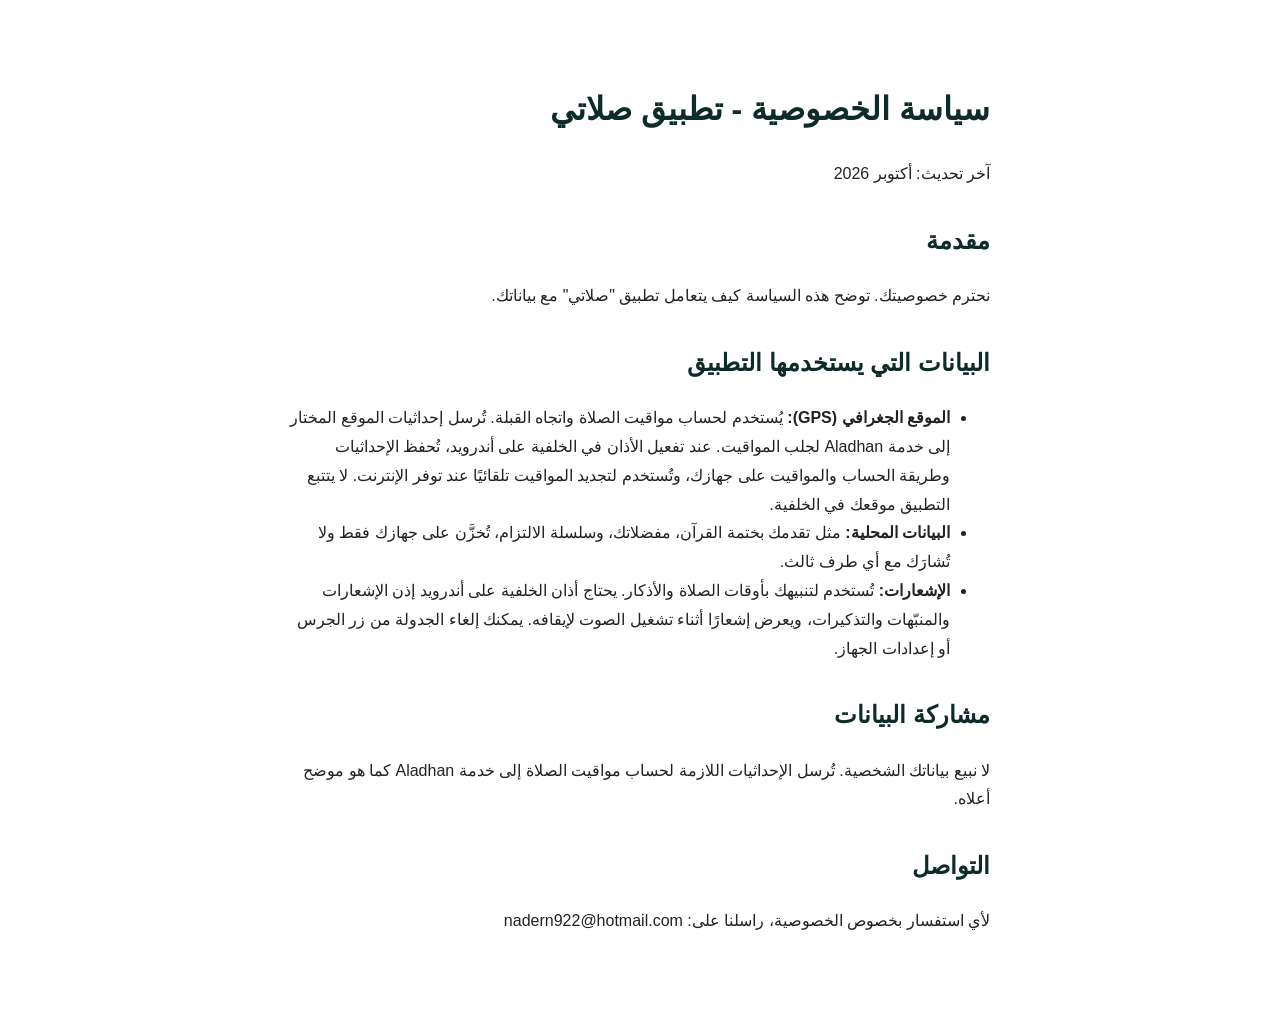
<file: privacy.html>
<!DOCTYPE html>
<html lang="ar" dir="rtl">
<head>
  <meta charset="UTF-8">
  <title>سياسة الخصوصية - صلاتي</title>
  <style>
    body { font-family: Tahoma, Arial, sans-serif; max-width: 700px; margin: 40px auto; padding: 20px; line-height: 1.8; color: #222; }
    h1 { color: #0d2b28; }
    h2 { color: #0d2b28; margin-top: 30px; }
  </style>
</head>
<body>
  <h1>سياسة الخصوصية - تطبيق صلاتي</h1>
  <p>آخر تحديث: أكتوبر 2026</p>

  <h2>مقدمة</h2>
  <p>نحترم خصوصيتك. توضح هذه السياسة كيف يتعامل تطبيق "صلاتي" مع بياناتك.</p>

  <h2>البيانات التي يستخدمها التطبيق</h2>
  <ul>
    <li><strong>الموقع الجغرافي (GPS):</strong> يُستخدم لحساب مواقيت الصلاة واتجاه القبلة. تُرسل إحداثيات الموقع المختار إلى خدمة Aladhan لجلب المواقيت. عند تفعيل الأذان في الخلفية على أندرويد، تُحفظ الإحداثيات وطريقة الحساب والمواقيت على جهازك، وتُستخدم لتجديد المواقيت تلقائيًا عند توفر الإنترنت. لا يتتبع التطبيق موقعك في الخلفية.</li>
    <li><strong>البيانات المحلية:</strong> مثل تقدمك بختمة القرآن، مفضلاتك، وسلسلة الالتزام، تُخزَّن على جهازك فقط ولا تُشارَك مع أي طرف ثالث.</li>
    <li><strong>الإشعارات:</strong> تُستخدم لتنبيهك بأوقات الصلاة والأذكار. يحتاج أذان الخلفية على أندرويد إذن الإشعارات والمنبّهات والتذكيرات، ويعرض إشعارًا أثناء تشغيل الصوت لإيقافه. يمكنك إلغاء الجدولة من زر الجرس أو إعدادات الجهاز.</li>
  </ul>

  <h2>مشاركة البيانات</h2>
  <p>لا نبيع بياناتك الشخصية. تُرسل الإحداثيات اللازمة لحساب مواقيت الصلاة إلى خدمة Aladhan كما هو موضح أعلاه.</p>

  <h2>التواصل</h2>
  <p>لأي استفسار بخصوص الخصوصية، راسلنا على: nadern922@hotmail.com</p>
</body>
</html>
</file>
<file: styles/stories.css>
/* Stories share Salati's palette and remain scoped to their own views. */
.stories-top{gap:12px;}
.stories-top .mushaf-page-info{text-align:right;}
.stories-top small{display:block;color:var(--muted);font-size:.65rem;font-weight:400;margin-top:3px;}
.stories-mark{width:34px;height:34px;color:var(--gold-soft);flex:none;}
.section-overlay .stories-content{padding:28px 20px 36px;overflow-y:auto;flex:1;min-height:0;overscroll-behavior:contain;}
.stories-shell{width:100%;max-width:820px;margin:0 auto;}
.stories-kicker{display:flex;align-items:center;gap:9px;color:var(--gold-soft);font-size:.75rem;letter-spacing:.02em;margin-bottom:12px;}
.stories-kicker::before{content:'';height:1px;width:24px;background:var(--gold);}
.stories-intro h1{font-family:'Amiri',serif;font-size:clamp(1.8rem,5vw,2.7rem);line-height:1.4;margin-bottom:8px;}
.stories-intro>p{color:var(--muted);font-size:.92rem;line-height:1.9;max-width:570px;}
.stories-category{display:inline-flex;align-items:center;gap:7px;padding:7px 12px;border:1px solid var(--line);border-radius:30px;font-size:.72rem;color:var(--gold-soft);margin:22px 0 14px;}
.stories-feature{position:relative;isolation:isolate;overflow:hidden;border:1px solid var(--line);border-radius:22px;background:#102822;min-height:380px;box-shadow:0 20px 65px rgba(0,0,0,.16);}
.stories-feature>img{position:absolute;width:100%;height:100%;inset:0;object-fit:cover;z-index:-2;}
.stories-feature::before{content:'';position:absolute;inset:0;z-index:-1;background:linear-gradient(0deg,rgba(4,20,17,.98) 0%,rgba(4,20,17,.78) 36%,rgba(4,20,17,.1) 100%);}
.stories-feature-body{padding:125px 30px 28px;color:#f4ecd8;}
.stories-feature-tag{display:inline-flex;align-items:center;gap:7px;font-size:.72rem;color:#edd19a;}
.stories-feature-tag::before{content:'✦';}
.stories-feature h2{font-family:'Amiri',serif;font-size:clamp(2rem,6vw,3rem);font-weight:700;line-height:1.3;margin:9px 0;}
.stories-feature p{color:#d2dcd3;font-size:.87rem;line-height:1.9;max-width:510px;margin-bottom:14px;}
.stories-meta{display:flex;align-items:center;gap:13px;flex-wrap:wrap;font-size:.75rem;color:#ded3b9;margin-bottom:20px;}
.stories-meta span+span::before{content:'·';margin-left:13px;color:#b8a98c;}
.stories-actions{display:flex;flex-wrap:wrap;gap:10px;}
.stories-button{display:inline-flex;align-items:center;justify-content:center;gap:9px;min-height:46px;padding:11px 20px;border-radius:12px;border:1px solid var(--line);background:var(--panel);color:var(--cream);font:600 .83rem var(--app-font,'Tajawal'),sans-serif;cursor:pointer;}
.stories-button svg{width:18px;height:18px;flex:none;}
.stories-button-primary{background:linear-gradient(130deg,#edd19a,#c7994e);border-color:#dcb76d;color:#112720;}
.stories-feature .stories-button-secondary{background:rgba(255,255,255,.07);border-color:rgba(255,255,255,.25);color:#f4ecd8;}
.stories-button:disabled{opacity:.45;cursor:default;}
.stories-button:hover:not(:disabled){filter:brightness(1.09);}
.stories-view button:focus-visible,.stories-view a:focus-visible,.stories-view input:focus-visible,.stories-view select:focus-visible,.stories-view summary:focus-visible{outline:2px solid var(--gold-soft);outline-offset:4px;}
.stories-resume{margin-top:16px;padding:18px;border-radius:15px;border:1px solid var(--line);background:var(--panel);}
.stories-view [hidden]{display:none!important;}
.stories-resume[hidden]{display:none;}
.stories-resume-head{display:flex;align-items:center;justify-content:space-between;gap:12px;font-size:.82rem;margin-bottom:9px;}
.stories-resume-head span{color:var(--muted);font-size:.72rem;}
.stories-progress{height:4px;border-radius:9px;background:var(--line);overflow:hidden;}
.stories-progress>span{display:block;height:100%;width:0;background:var(--gold-soft);border-radius:9px;transition:width .2s;}
.stories-resume-bottom{display:flex;justify-content:space-between;align-items:center;gap:8px;color:var(--muted);font-size:.73rem;margin-top:10px;}
.stories-text-button{border:0;background:none;color:var(--gold-soft);font:inherit;cursor:pointer;padding:6px;}
.stories-method{margin-top:24px;border-top:1px solid var(--line);padding-top:18px;color:var(--muted);font-size:.78rem;line-height:1.9;}
.stories-method summary{cursor:pointer;color:var(--cream);font-size:.86rem;padding:3px 0;margin-bottom:8px;}
.stories-method p+p{margin-top:8px;}
.stories-method strong{color:var(--gold-soft);font-weight:500;}
.stories-reader-content{scroll-behavior:smooth;padding-top:20px!important;}
.stories-scene{position:relative;overflow:hidden;border-radius:20px;isolation:isolate;min-height:285px;background:#142a24;}
.stories-scene>img{position:absolute;inset:0;width:100%;height:100%;object-fit:cover;z-index:-2;}
.stories-scene::before{position:absolute;inset:0;content:'';z-index:-1;background:linear-gradient(0deg,rgba(4,20,17,.92),rgba(4,20,17,.06) 80%);}
.stories-scene-label{position:absolute;left:15px;top:15px;border-radius:20px;border:1px solid rgba(255,255,255,.18);background:rgba(3,21,16,.5);color:#e2ddca;font-size:.65rem;padding:5px 10px;backdrop-filter:blur(8px);}
.stories-scene-title{padding:155px 25px 25px;color:#f4ecd8;}
.stories-scene-title>p{color:#ebd4a8;font-size:.74rem;margin-bottom:5px;}
.stories-scene-title h2{font-family:'Amiri',serif;font-size:clamp(1.6rem,5.3vw,2.3rem);line-height:1.45;}
.stories-reader-sub{display:flex;justify-content:space-between;align-items:center;gap:10px;margin:19px 0;color:var(--muted);font-size:.74rem;}
.stories-reader-sub strong{color:var(--gold-soft);font-weight:500;}
.stories-transcript{font-size:1.04rem;line-height:2.15;}
.stories-transcript p+p{margin-top:15px;}
.stories-lesson{margin-top:24px;padding:19px 20px;border-right:3px solid var(--gold);border-radius:12px;background:var(--panel);}
.stories-lesson h3{color:var(--gold-soft);font-size:.8rem;margin-bottom:8px;}
.stories-lesson p{font-size:.91rem;line-height:1.9;}
.stories-sources{margin-top:22px;padding-top:18px;border-top:1px solid var(--line);font-size:.77rem;line-height:1.9;color:var(--muted);}
.stories-sources h3{font-size:.79rem;color:var(--cream);margin-bottom:9px;}
.stories-source-links{display:flex;flex-wrap:wrap;gap:8px;}
.stories-source-links a{color:var(--gold-soft);border:1px solid var(--line);border-radius:8px;padding:5px 11px;text-decoration:none;}
.stories-sources>p{margin-top:10px;}
.stories-chapters{margin-top:30px;padding-bottom:18px;}
.stories-section-title{display:flex;align-items:center;justify-content:space-between;margin-bottom:14px;}
.stories-section-title h3{font-size:.98rem;}
.stories-section-title span{color:var(--muted);font-size:.73rem;}
.stories-chapter-list{display:grid;gap:7px;}
.stories-chapter{display:flex;align-items:center;gap:13px;text-align:right;padding:12px 14px;width:100%;border:1px solid var(--line);border-radius:12px;background:var(--panel);color:var(--cream);font:inherit;cursor:pointer;}
.stories-chapter[aria-current=true]{border-color:var(--gold);background:linear-gradient(90deg,rgba(204,154,63,.13),var(--panel));}
.stories-chapter-number{width:29px;flex:none;color:var(--gold-soft);font-size:.93rem;text-align:center;font-variant-numeric:tabular-nums;}
.stories-chapter-name{flex:1;font-size:.82rem;}
.stories-chapter-duration{color:var(--muted);font-size:.72rem;direction:ltr;font-variant-numeric:tabular-nums;}
.stories-player{flex:none;border-top:1px solid var(--line);background:var(--night-2);padding:12px 20px calc(12px + env(safe-area-inset-bottom));box-shadow:0 -10px 35px rgba(0,0,0,.12);}
.stories-player-inner{max-width:820px;margin:auto;}
.stories-player-heading{display:flex;align-items:center;justify-content:space-between;gap:10px;margin-bottom:7px;font-size:.75rem;}
.stories-player-heading>span{color:var(--muted);font-size:.66rem;}
.stories-seek{width:100%;height:20px;accent-color:var(--gold);cursor:pointer;display:block;direction:ltr;}
.stories-time-row{display:flex;justify-content:space-between;direction:ltr;color:var(--muted);font-size:.67rem;font-variant-numeric:tabular-nums;}
.stories-player-controls{display:flex;align-items:center;justify-content:center;gap:13px;margin-top:9px;direction:ltr;}
.stories-icon-button{width:40px;height:40px;border:1px solid var(--line);border-radius:50%;background:none;color:var(--cream);cursor:pointer;display:flex;align-items:center;justify-content:center;flex:none;}
.stories-icon-button:disabled{opacity:.3;cursor:default;}
.stories-icon-button svg{width:19px;height:19px;}
.stories-jump{position:relative;font-size:.63rem;font-weight:600;}
.stories-jump svg{position:absolute;width:29px;height:29px;}
.stories-jump>span{position:relative;top:2px;}
.stories-play{width:51px;height:51px;background:linear-gradient(140deg,#edd19a,#c7994e);color:#112720;border:0;}
.stories-play svg{width:23px;height:23px;}
.stories-player-footer{display:flex;align-items:center;justify-content:space-between;gap:9px;flex-wrap:wrap;font-size:.66rem;margin-top:8px;color:var(--muted);}
.stories-speed{display:flex;align-items:center;gap:6px;}
.stories-speed select{font:inherit;color:var(--cream);background:var(--panel);border:1px solid var(--line);border-radius:7px;padding:5px 8px;direction:ltr;}
.stories-status{font-size:.69rem;color:var(--gold-soft);line-height:1.5;min-height:1.05em;}
.stories-complete{border:1px solid var(--gold);padding:18px;border-radius:14px;background:var(--panel);margin:20px 0;color:var(--gold-soft);font-size:.88rem;line-height:1.8;}
.stories-complete[hidden]{display:none;}
.stories-tools-card{background:linear-gradient(110deg,rgba(204,154,63,.13),transparent)!important;border:1px solid var(--line)!important;border-radius:12px!important;margin-bottom:10px;}
.stories-tools-card .mr-icon{color:var(--gold-soft);}
.stories-tools-card small{display:block;color:var(--muted);font-weight:400;font-size:.7rem;margin-top:3px;}
@media(min-width:720px){.stories-feature{min-height:440px;}.stories-feature-body{padding-top:165px;}.stories-scene{min-height:340px;}.stories-scene-title{padding-top:205px;}.stories-transcript{font-size:1.1rem;}}
@media(max-width:380px){.section-overlay .stories-content{padding-left:14px;padding-right:14px;}.stories-feature-body{padding-left:20px;padding-right:20px;}.stories-player{padding-left:14px;padding-right:14px;}.stories-player-controls{gap:10px;}.stories-player-footer{align-items:flex-start;}.stories-player-heading>span{max-width:44%;text-align:left;}}
@media(prefers-reduced-motion:reduce){.stories-reader-content{scroll-behavior:auto;}.stories-progress>span{transition:none;}}
</file>
